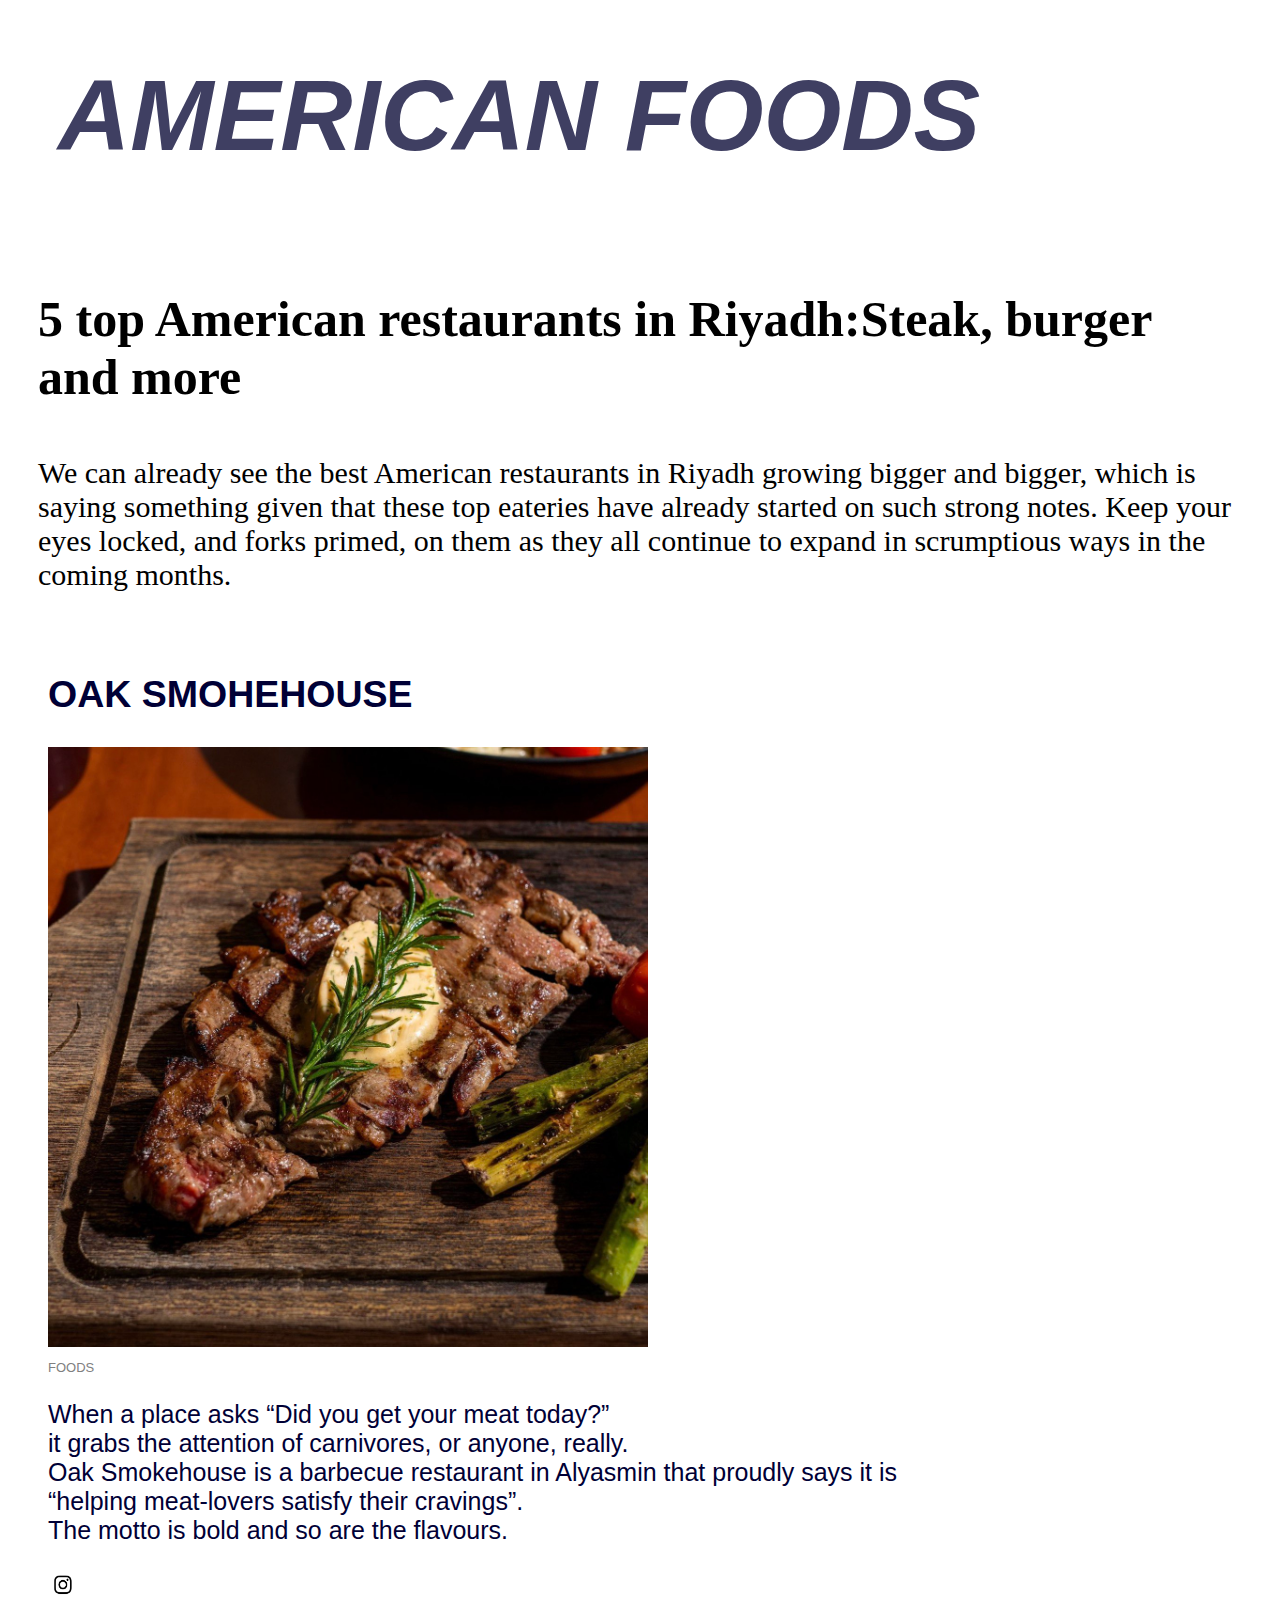
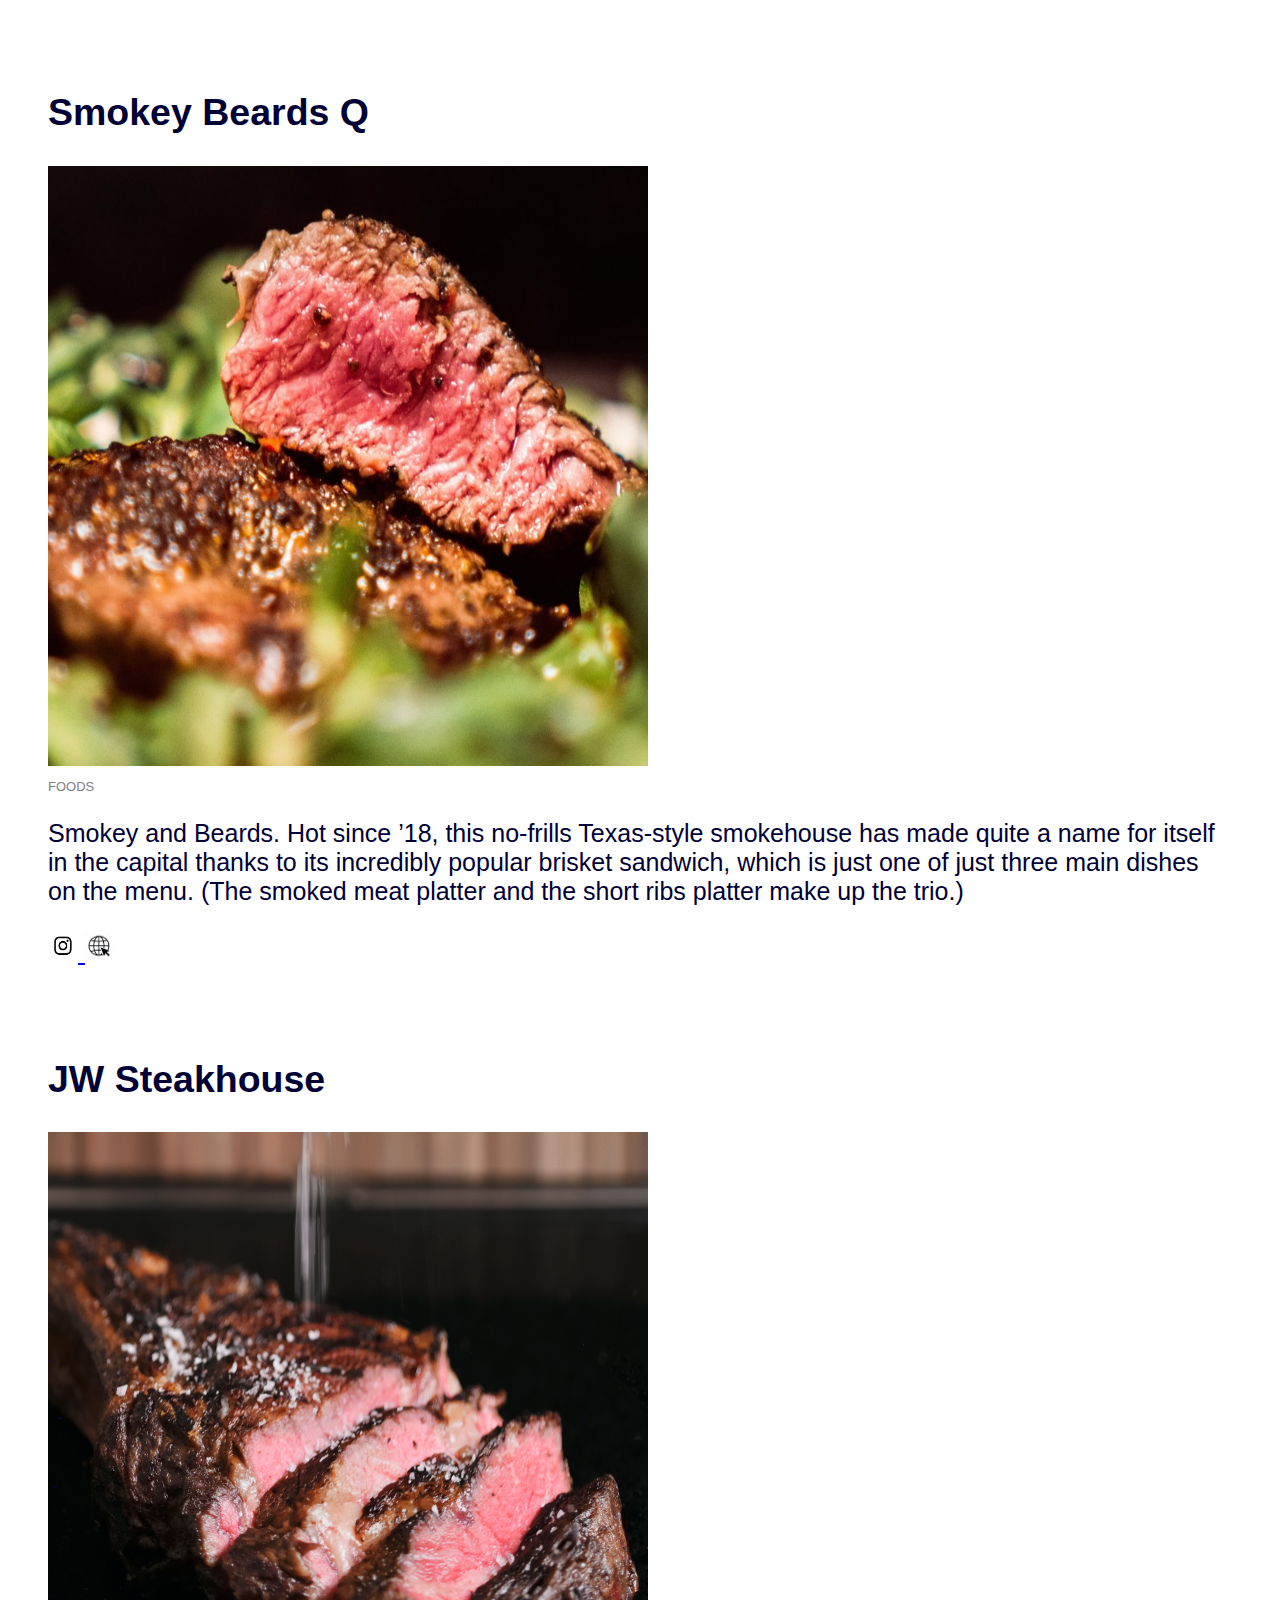
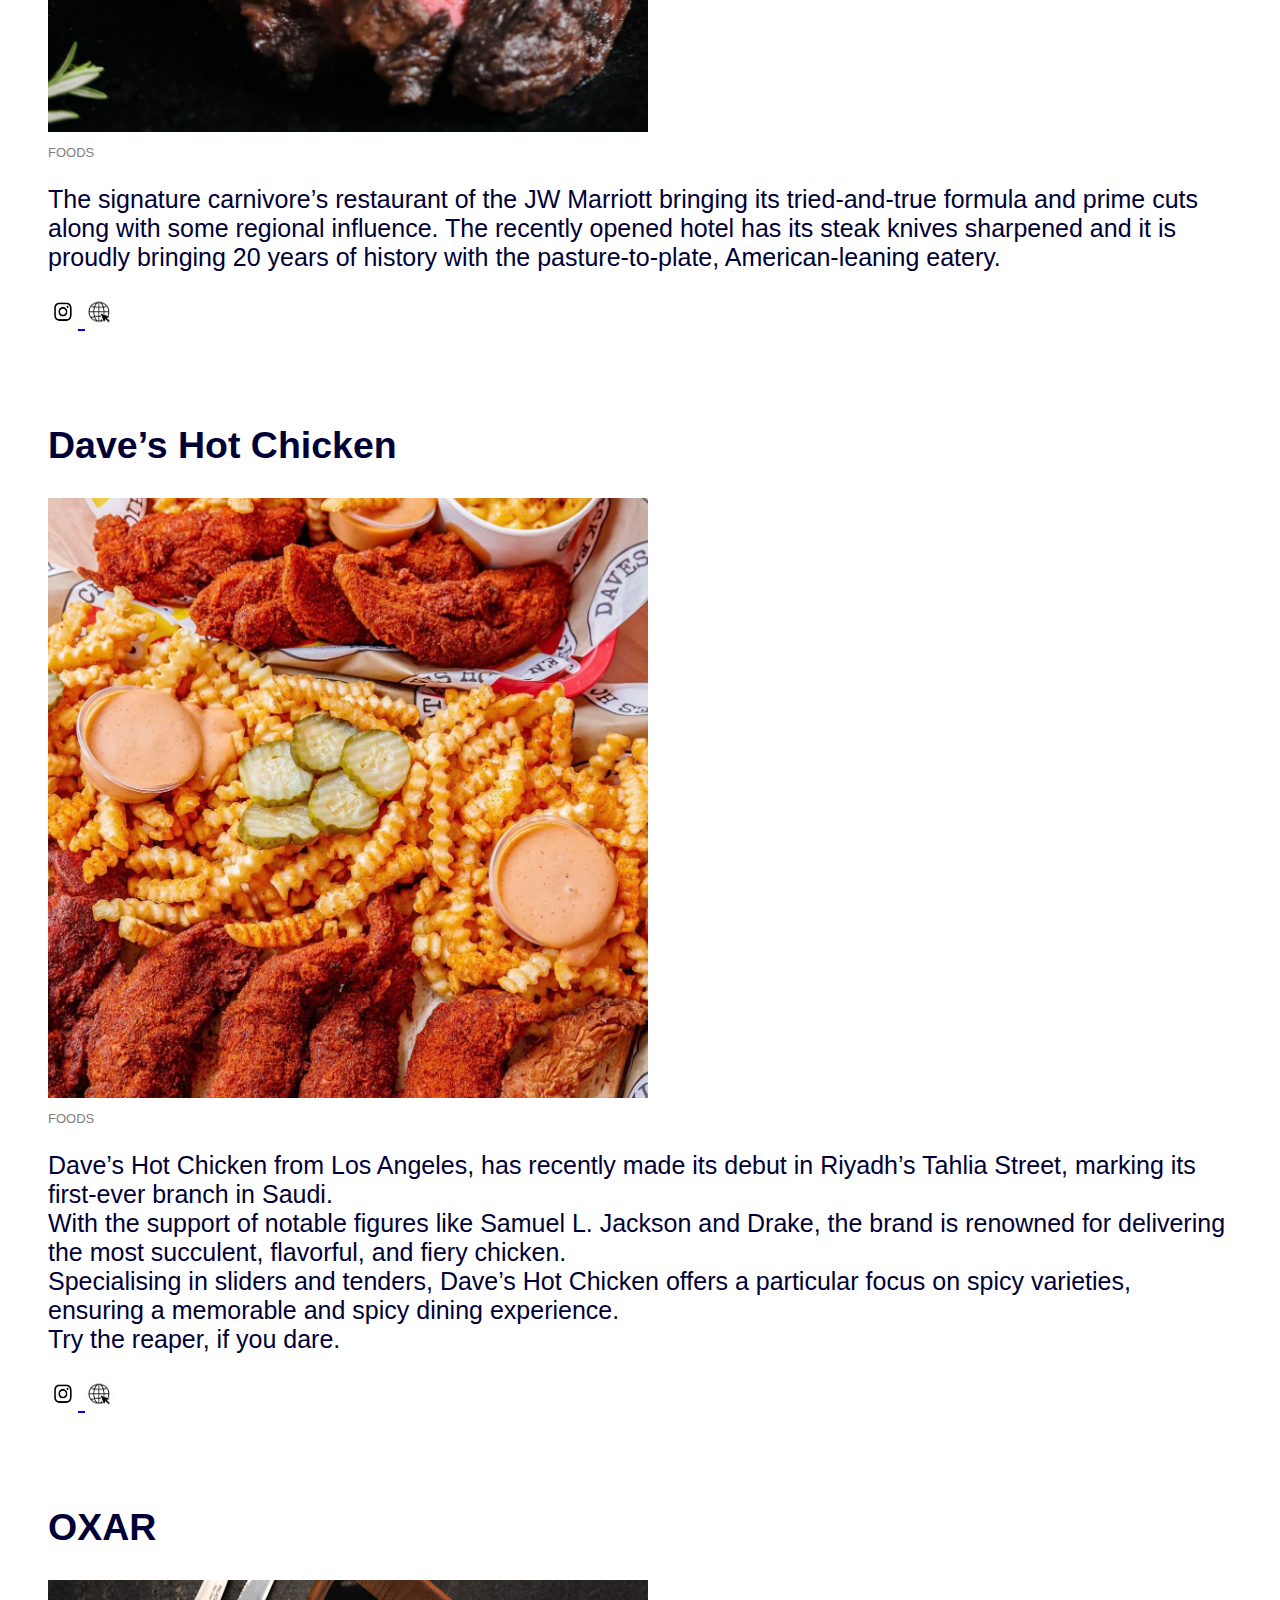
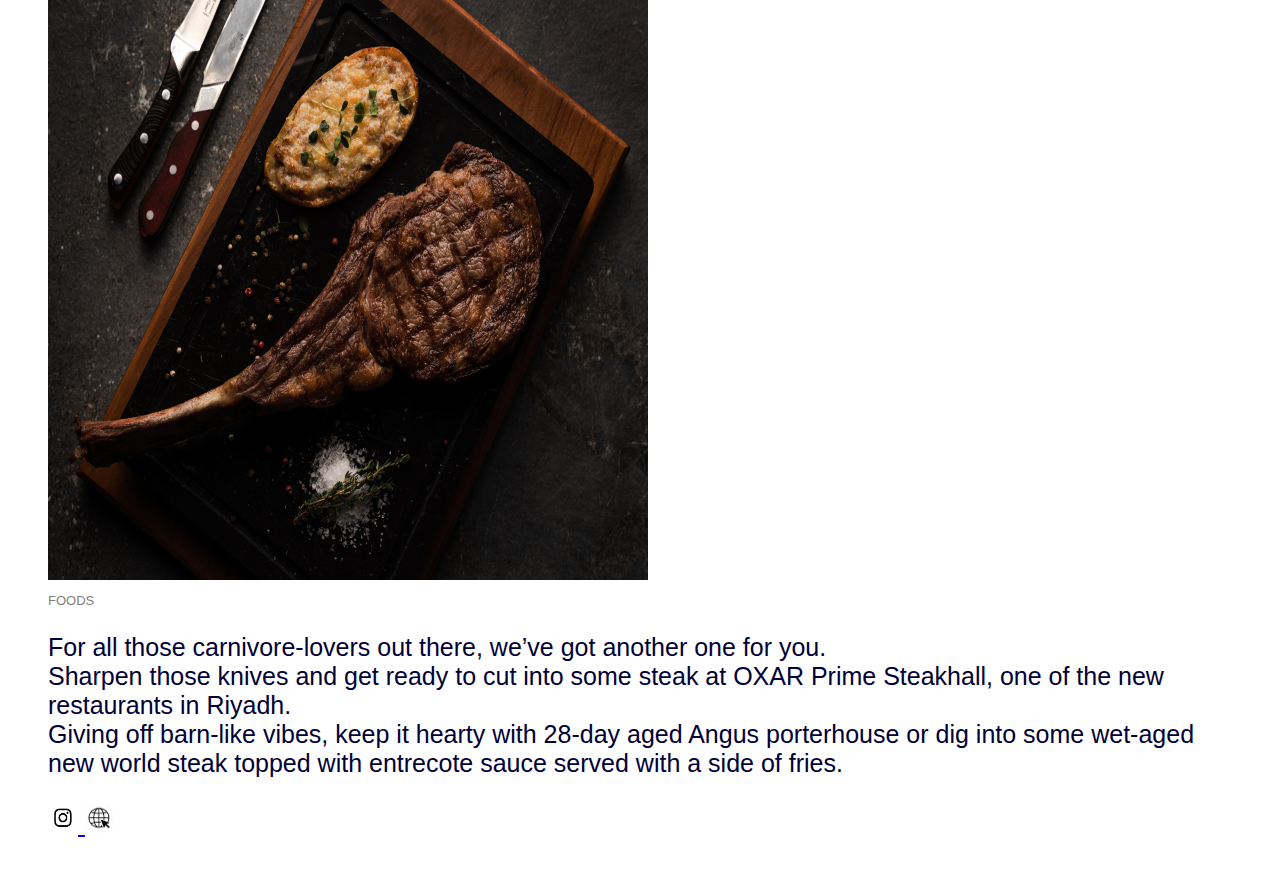
<file: American.html>
<html>
    <head>
    <link type="text/css " rel="stylesheet" href="cssFile.css">
    <h1>AMERICAN FOODS</h1>
</head>
<body>
    <div class="p1">
        <p><b>5 top American restaurants in Riyadh:Steak, burger and more</b></p>
    </div>
   
    <div class="p2">
        <p>We can already see the best American restaurants in Riyadh growing bigger and bigger, which is saying something given that these top eateries have already started on such strong notes. Keep your eyes locked, and forks primed, on them as they all continue to expand in scrumptious ways in the coming months.</p>
    </div>
    <div class="food">
        <h2>OAK SMOHEHOUSE</h2>
        <img src ="imags/oak-smokehouse.jpg" width="600" height="600">
        <div class="p3">
            <p>FOODS</p>
        </div>
        <p>When a place asks “Did you get your meat today?”<br> it grabs the attention of carnivores, or anyone, really.<br> Oak Smokehouse is a barbecue restaurant in Alyasmin that proudly says it is<br> “helping meat-lovers satisfy their cravings”. <br>The motto is bold and so are the flavours.</p>
        <a href="https://www.instagram.com/oak_saudi/?utm_source=ig_web_button_share_sheet&igshid=OGQ5ZDc2ODk2ZA==">
            <img src="imags/instagram.jpg" width="30" height="30">
        </a>
    </div>
    
    <div class ="food">
        <h2>Smokey Beards Q</h2>
        <img src = "imags/Smokey-Beards.jpg" width="600" height="600">
        <div class="p3">
            <p>FOODS</p>
        </div>
        <p>Smokey and Beards. Hot since ’18, this no-frills Texas-style smokehouse has made quite a name for itself in the capital thanks to its incredibly popular brisket sandwich, which is just one of just three main dishes on the menu. (The smoked meat platter and the short ribs platter make up the trio.)</p>
        <a href="https://www.instagram.com/smokeybeardsq/?utm_source=ig_web_button_share_sheet&igshid=OGQ5ZDc2ODk2ZA==">
            <img src="imags/instagram.jpg" width="30" height="30">
        </a>
        <a href="https://smokeybeardsq.com/">
            <img src="imags/web.jpg" width="30" height="30">
        </a>
    </div>
 
   
    <div class="food">
        <h2>JW Steakhouse</h2>
        <img src="imags/JW-Steakhouse.jpg" width="600" height="600">
        <div class="p3">
            <p>FOODS</p>
        </div>
        <p>The signature carnivore’s restaurant of the JW Marriott bringing its tried-and-true formula and prime cuts along with some regional influence. The recently opened hotel has its steak knives sharpened and it is proudly bringing 20 years of history with the pasture-to-plate, American-leaning eatery.</p>
        <a href="https://www.instagram.com/jwsteakhouseriyadh/?utm_source=ig_web_button_share_sheet&igshid=OGQ5ZDc2ODk2ZA==">
            <img src="imags/instagram.jpg" width="30" height="30">
        </a>
        <a href="https://www.eat2eat.com/SWBooking/Pages/Reservation.aspx?relId=NAA5ADAAOQA%3D&lang=0&pro=0&src=IRS&fbclid=PAAabByyFwHU7d7ooFUNHbt2O02bL6kD8Xv8If5sU4oTq2HoqCRtJBT_xWLHA">
            <img src="imags/web.jpg" width="30" height="30">
        </a>
       
    </div>
    <div class ="food">
        <h2>Dave’s Hot Chicken</h2>
        <img src="imags/daves-hot.jpg" width="600" height="600">
        <div class="p3">
            <p>FOODS</p>
        </div>
        <p>Dave’s Hot Chicken from Los Angeles, has recently made its debut in Riyadh’s Tahlia Street, marking its first-ever branch in Saudi.<br> With the support of notable figures like Samuel L. Jackson and Drake, the brand is renowned for delivering the most succulent, flavorful, and fiery chicken.<br> Specialising in sliders and tenders, Dave’s Hot Chicken offers a particular focus on spicy varieties, ensuring a memorable and spicy dining experience.<br> Try the reaper, if you dare.</p>
        <a href="https://www.instagram.com/daveshotchickengcc/?utm_source=ig_web_button_share_sheet&igshid=OGQ5ZDc2ODk2ZA==">
            <img src="imags/instagram.jpg" width="30" height="30">
        </a>
        <a href="https://www.daveshotchicken.com/">
            <img src="imags/web.jpg" width="30" height="30">
        </a>
        
    </div>
    
    
    
    </div>
    <div class="food">
        <h2>OXAR</h2>
        <img src="imags/oxar.jpg" width="600" height="600">
        <div class="p3">
            <p>FOODS</p>
        </div>
        <p>For all those carnivore-lovers out there, we’ve got another one for you.<br> Sharpen those knives and get ready to cut into some steak at OXAR Prime Steakhall, one of the new restaurants in Riyadh.<br> Giving off barn-like vibes, keep it hearty with 28-day aged Angus porterhouse or dig into some wet-aged new world steak topped with entrecote sauce served with a side of fries.</p>
        <a href="https://www.instagram.com/oxarksa/?utm_source=ig_web_button_share_sheet&igshid=OGQ5ZDc2ODk2ZA==">
            <img src="imags/instagram.jpg" width="30" height="30">
        </a>
        <a href="https://www.oxar.com.sa/">
            <img src="imags/web.jpg" width="30" height="30">
        </a>
    </div>
    
</body>
</html>
</file>
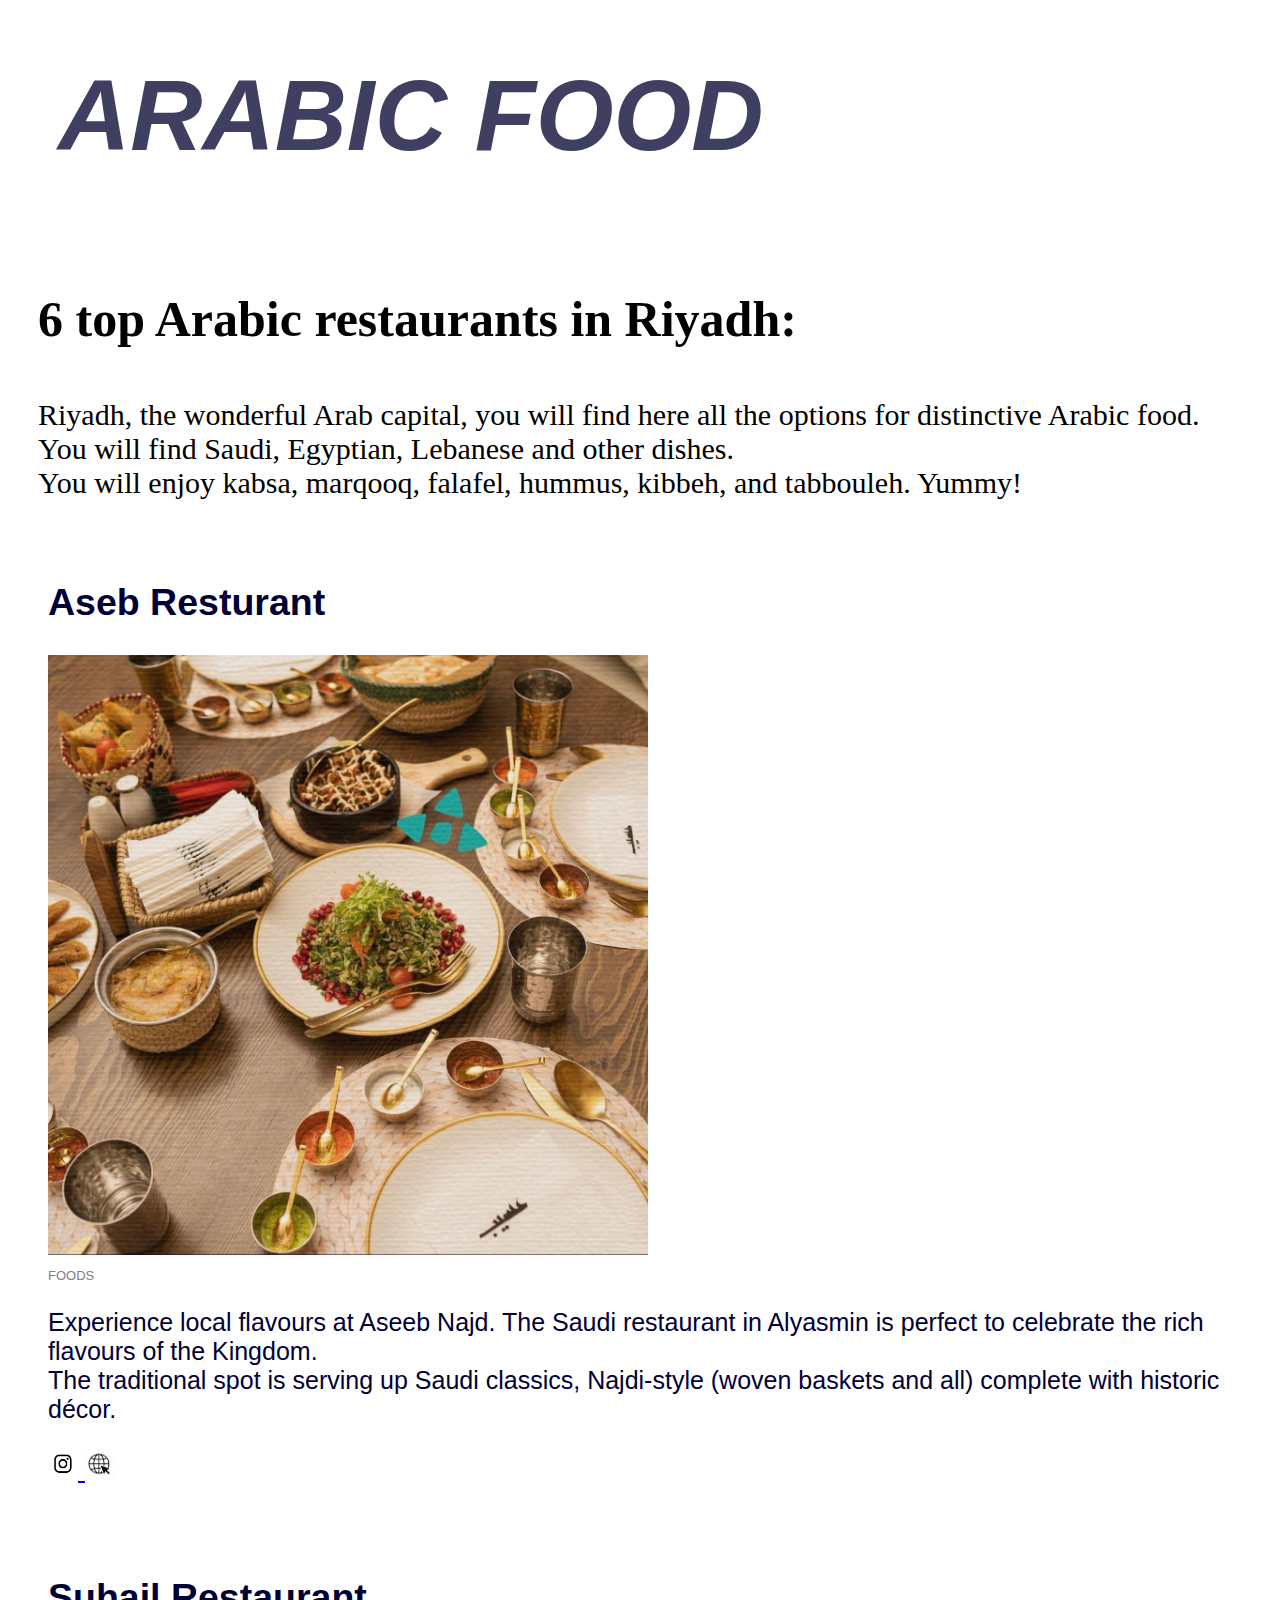
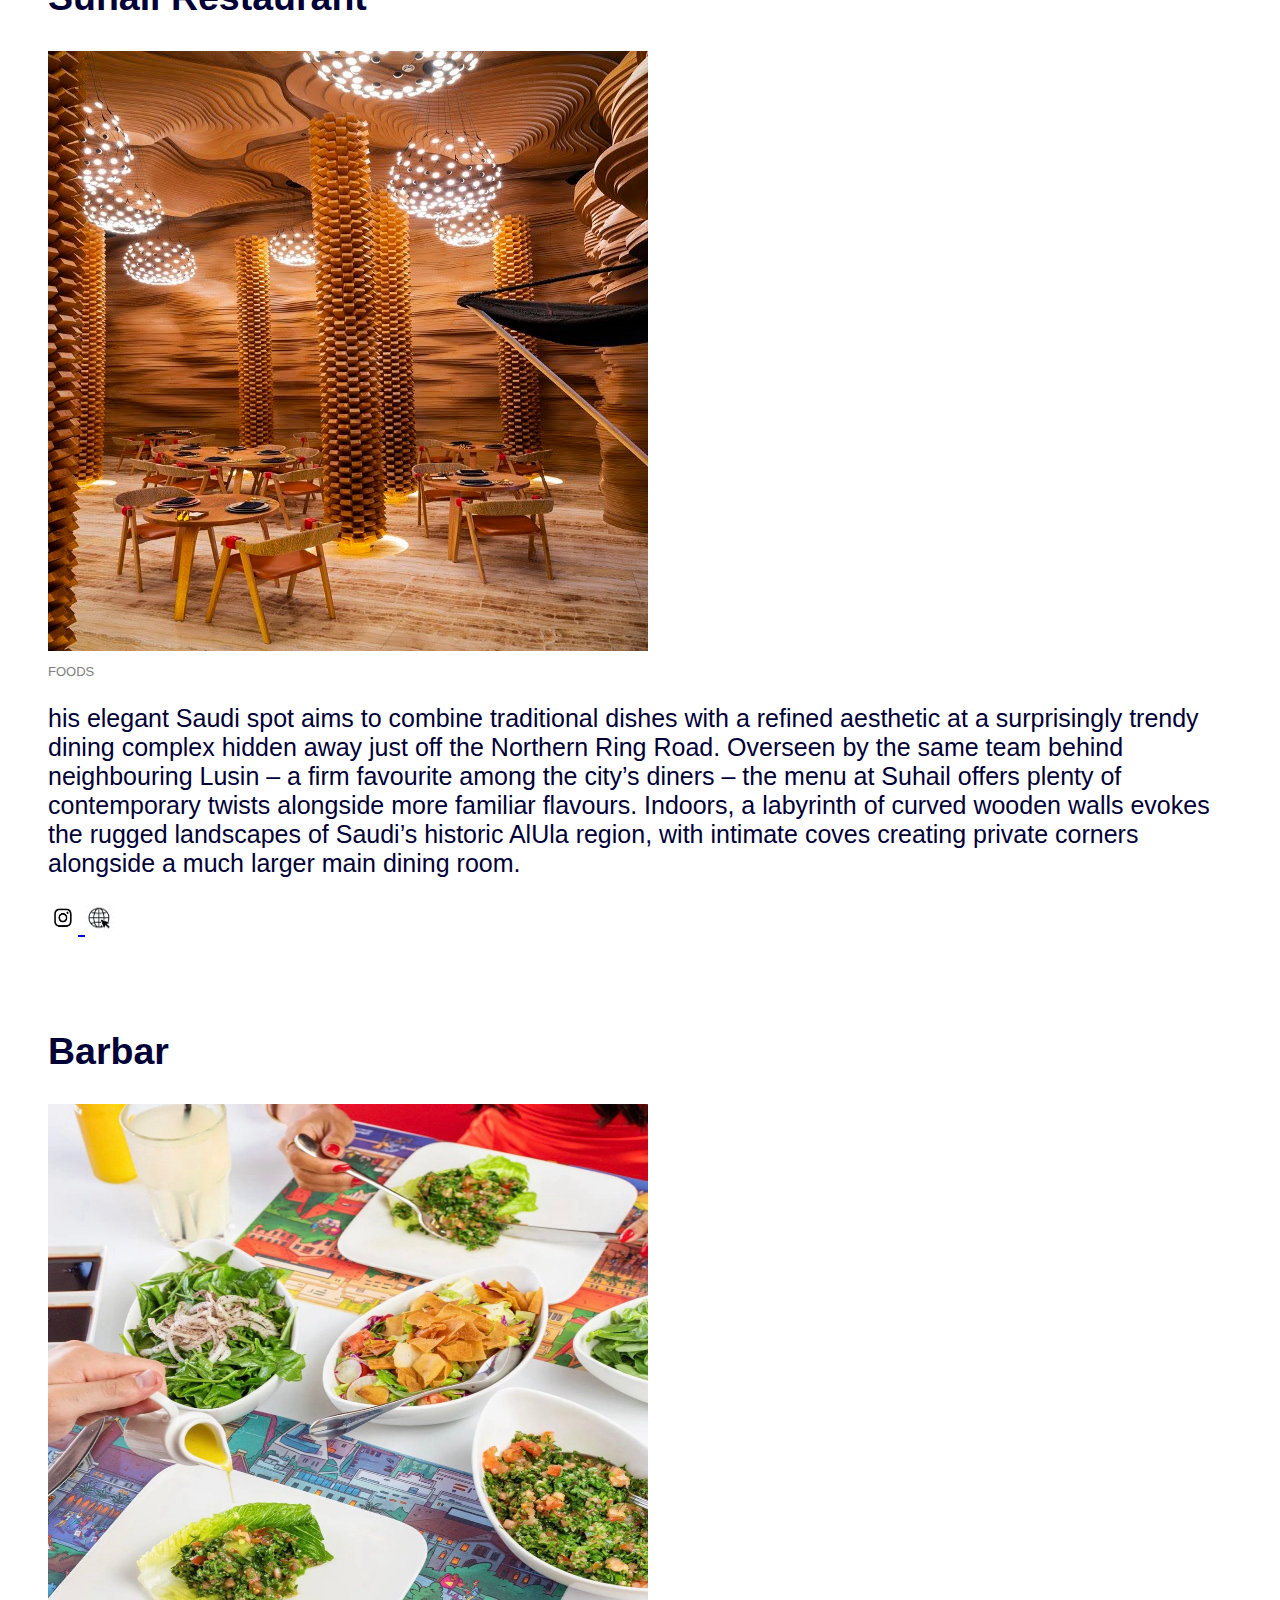
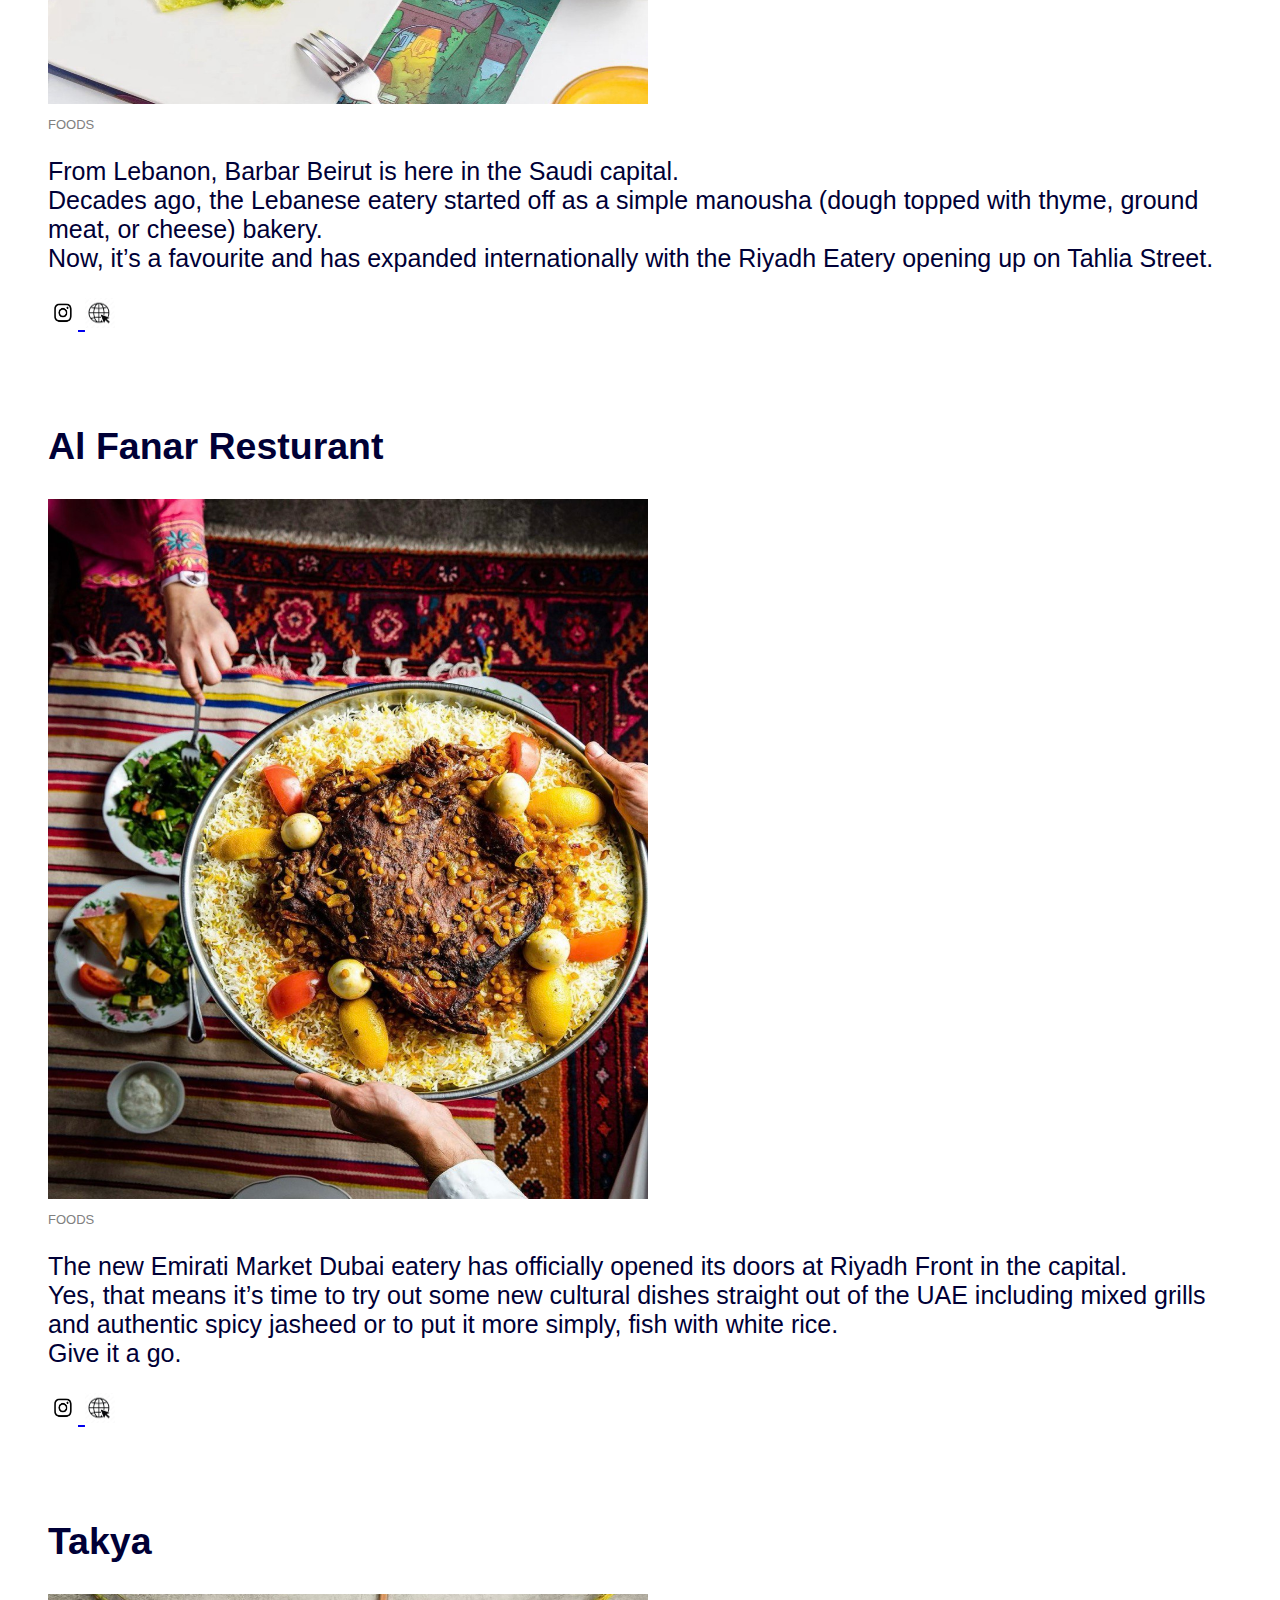
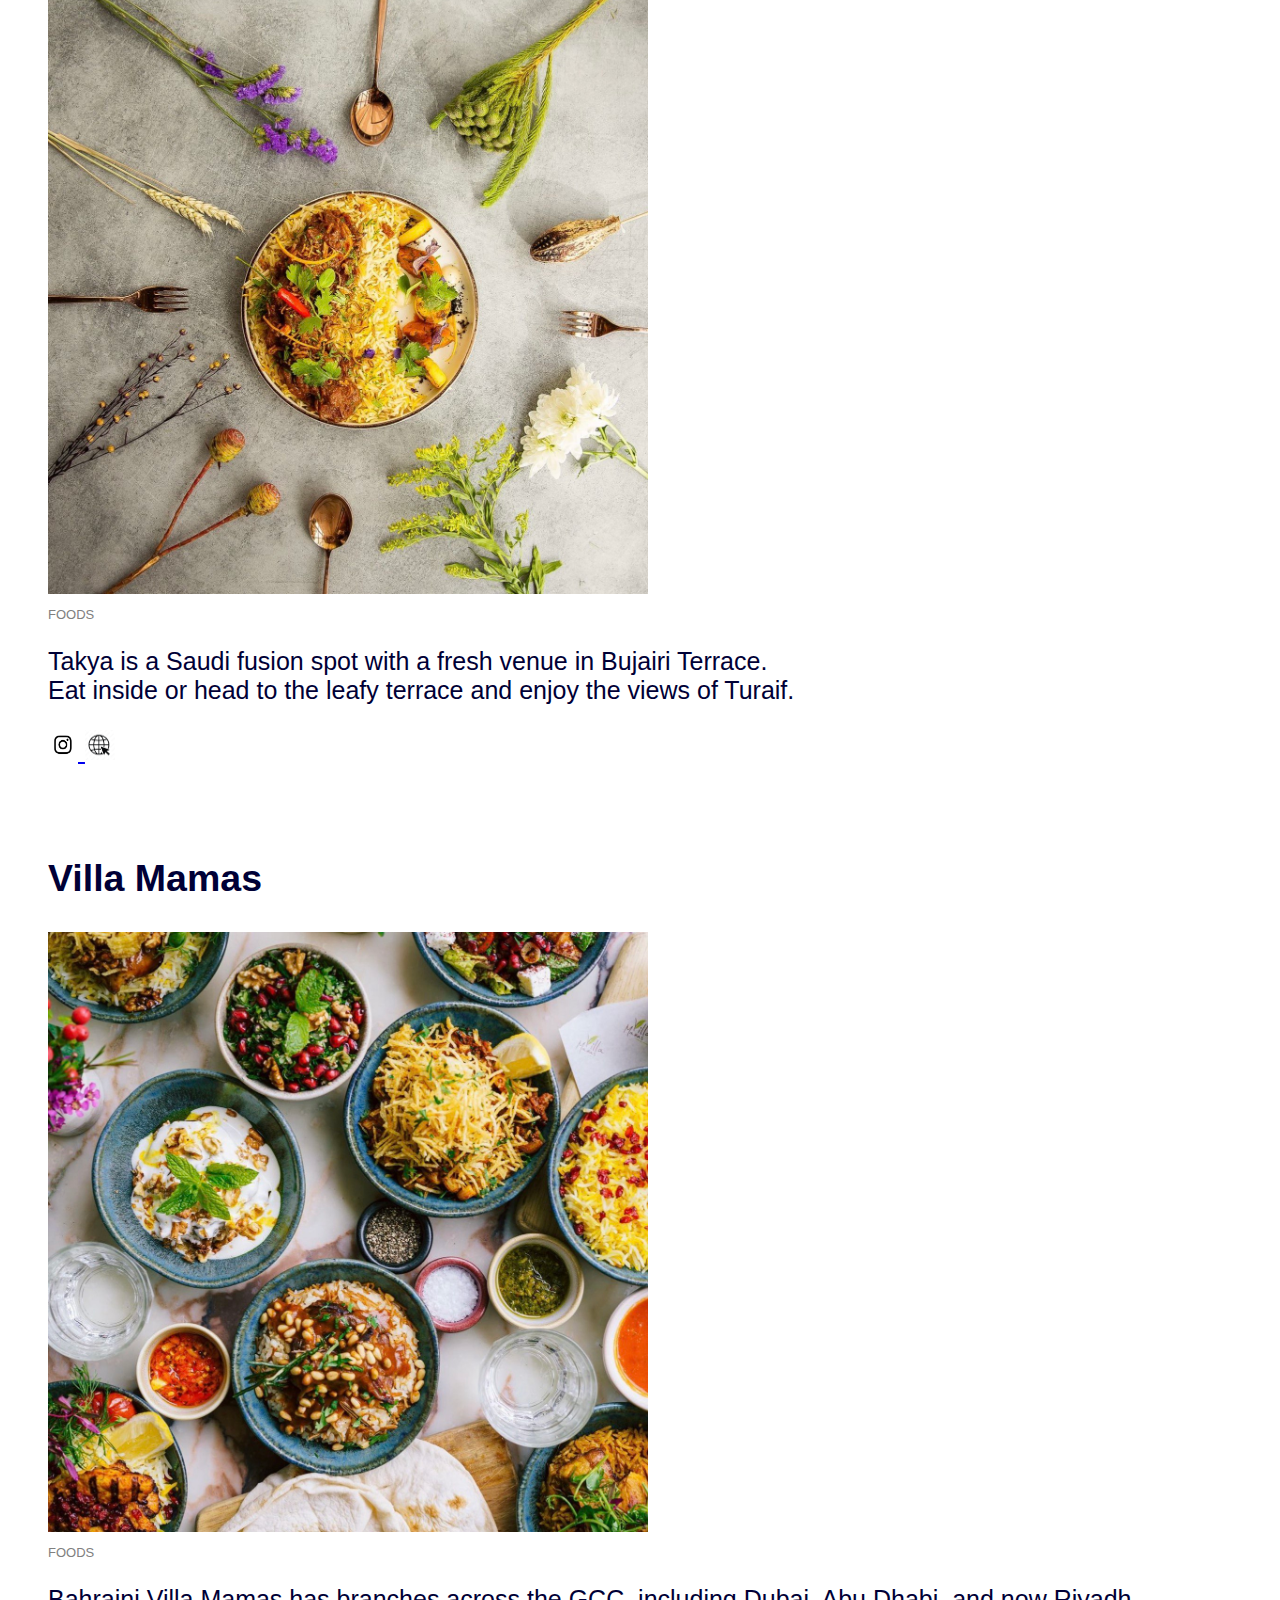
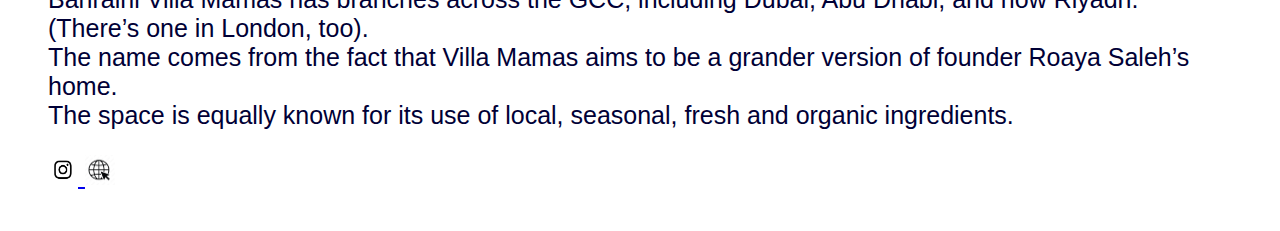
<file: Arabic.html>
<html>

<head>
    <link type="text/css " rel="stylesheet" href="cssFile.css">
    <h1>ARABIC FOOD</h1>
</head>

  <body>
    <div class="p1">
        <p><b>6 top Arabic restaurants in Riyadh:</b></p>
     </div>

<div class="p2">
    <p>Riyadh, the wonderful Arab capital, you will find here all the options for distinctive Arabic food.<br>
        You will find Saudi, Egyptian, Lebanese and other dishes.<br>
        You will enjoy kabsa, marqooq, falafel, hummus, kibbeh, and tabbouleh. Yummy!
        </p>
</div>
   <div class="food">
   <h2>Aseb Resturant</h2>
   <img src = "imags/Aseb.jpg" width="600" height="600"> 
   <div class="p3">
    <p>FOODS</p>
   </div>
   <p>Experience local flavours at Aseeb Najd. The Saudi restaurant in Alyasmin is perfect to celebrate the rich flavours of the Kingdom.<br>The traditional spot is serving up Saudi classics, Najdi-style (woven baskets and all) complete with historic décor.</p>
   <a href="https://www.instagram.com/aseeb.najd/?utm_source=ig_web_button_share_sheet&igshid=OGQ5ZDc2ODk2ZA==">
    <img src="imags/instagram.jpg" width="30" height="30">
   </a>
   <a href="https://aseeb.com.sa/">
    <img src="imags/web.jpg" width="30" height="30">
   </a>
   </div>

   <div class="food">
   <h2>Suhail Restaurant</h2>
   <img src ="imags/SuhailPLACE.jpg" width="600" height="600">
   <div class="p3">
    <p>FOODS</p>
   </div>
   <p>his elegant Saudi spot aims to combine traditional dishes with a refined aesthetic at a surprisingly trendy dining complex hidden away just off the Northern Ring Road. Overseen by the same team behind neighbouring Lusin – a firm favourite among the city’s diners – the menu at Suhail offers plenty of contemporary twists alongside more familiar flavours. Indoors, a labyrinth of curved wooden walls evokes the rugged landscapes of Saudi’s historic AlUla region, with intimate coves creating private corners alongside a much larger main dining room.</p>
   <a href="https://www.instagram.com/suhail_saudi/?utm_source=ig_web_button_share_sheet&igshid=OGQ5ZDc2ODk2ZA==">
    <img src="imags/instagram.jpg" width="30" height="30">
   </a>
   <a href="https://suhailrestaurant.com/">
    <img src="imags/web.jpg" width="30" height="30">
   </a>
   </div>

   <div class="food">
    <h2>Barbar</h2>
    <img src="imags/Barbar.jpg" width="600" height="600">
    <div class="p3">
        <p>FOODS</p>
       </div>
    <p>From Lebanon, Barbar Beirut is here in the Saudi capital.<br> Decades ago, the Lebanese eatery started off as a simple manousha (dough topped with thyme, ground meat, or cheese) bakery.<br> Now, it’s a favourite and has expanded internationally with the Riyadh Eatery opening up on Tahlia Street.</p>
    <a href="https://www.instagram.com/barbar.ksa/?utm_source=ig_web_button_share_sheet&igshid=OGQ5ZDc2ODk2ZA==">
        <img src="imags/instagram.jpg" width="30" height="30">
    </a>
    <a href="https://linktr.ee/barbargcc">
        <img src="imags/web.jpg" width="30" height="30">
    </a>
   </div>
   
  
   <div class="food">
    <h2>Al Fanar Resturant</h2>
    <img src="imags/al-fanar.jpg" width="600" height="700">
    <div class="p3">
        <p>FOODS</p>
       </div>
    <p>The new Emirati Market Dubai eatery has officially opened its doors at Riyadh Front in the capital.<br> Yes, that means it’s time to try out some new cultural dishes straight out of the UAE including mixed grills and authentic spicy jasheed or to put it more simply, fish with white rice.<br> Give it a go.</p>
    <a href="https://www.instagram.com/alfanarrestaurant/?utm_source=ig_web_button_share_sheet&igshid=OGQ5ZDc2ODk2ZA==">
        <img src="imags/instagram.jpg" width="30" height="30">
    </a>
    <a href="https://order.alfanarrestaurant.com/alfanar_restaurant">
        <img src="imags/web.jpg" width="30" height="30">
    </a>
</div>
 
    <div class="food">
        <h2>Takya</h2>
        <img src="imags/TAKYA.jpg" width="600" height="600">
        <div class="p3">
            <p>FOODS</p>
           </div>
        <p>Takya is a Saudi fusion spot with a fresh venue in Bujairi Terrace.<br>Eat inside or head to the leafy terrace and enjoy the views of Turaif.</p>
        <a href="https://www.instagram.com/takya_sa/?utm_source=ig_web_button_share_sheet&igshid=OGQ5ZDc2ODk2ZA==">
            <img src="imags/instagram.jpg" width="30" height="30">
        </a>
        <a href="https://www.takya.sa/">
            <img src="imags/web.jpg" width="30" height="30">
        </a>
    </div>
    <div class="food">
        <h2>Villa Mamas</h2>
        <img src="imags/Villa-Mamas.jpg" width="600" height="600">
        <div class="p3">
            <p>FOODS</p>
           </div>
        <p>Bahraini Villa Mamas has branches across the GCC, including Dubai, Abu Dhabi, and now Riyadh. (There’s one in London, too).<br>The name comes from the fact that Villa Mamas aims to be a grander version of founder Roaya Saleh’s home.<br> The space is equally known for its use of local, seasonal, fresh and organic ingredients.</p>
        <a href="https://www.instagram.com/villamamasriyadh/?utm_source=ig_web_button_share_sheet&igshid=OGQ5ZDc2ODk2ZA==">
            <img src="imags/instagram.jpg" width="30" height="30">
        </a>
        <a href="https://www.villamamas.sa/">
            <img src="imags/web.jpg" width="30" height="30">
        </a>
    </div>
   
   
  </body>
</html>
</file>
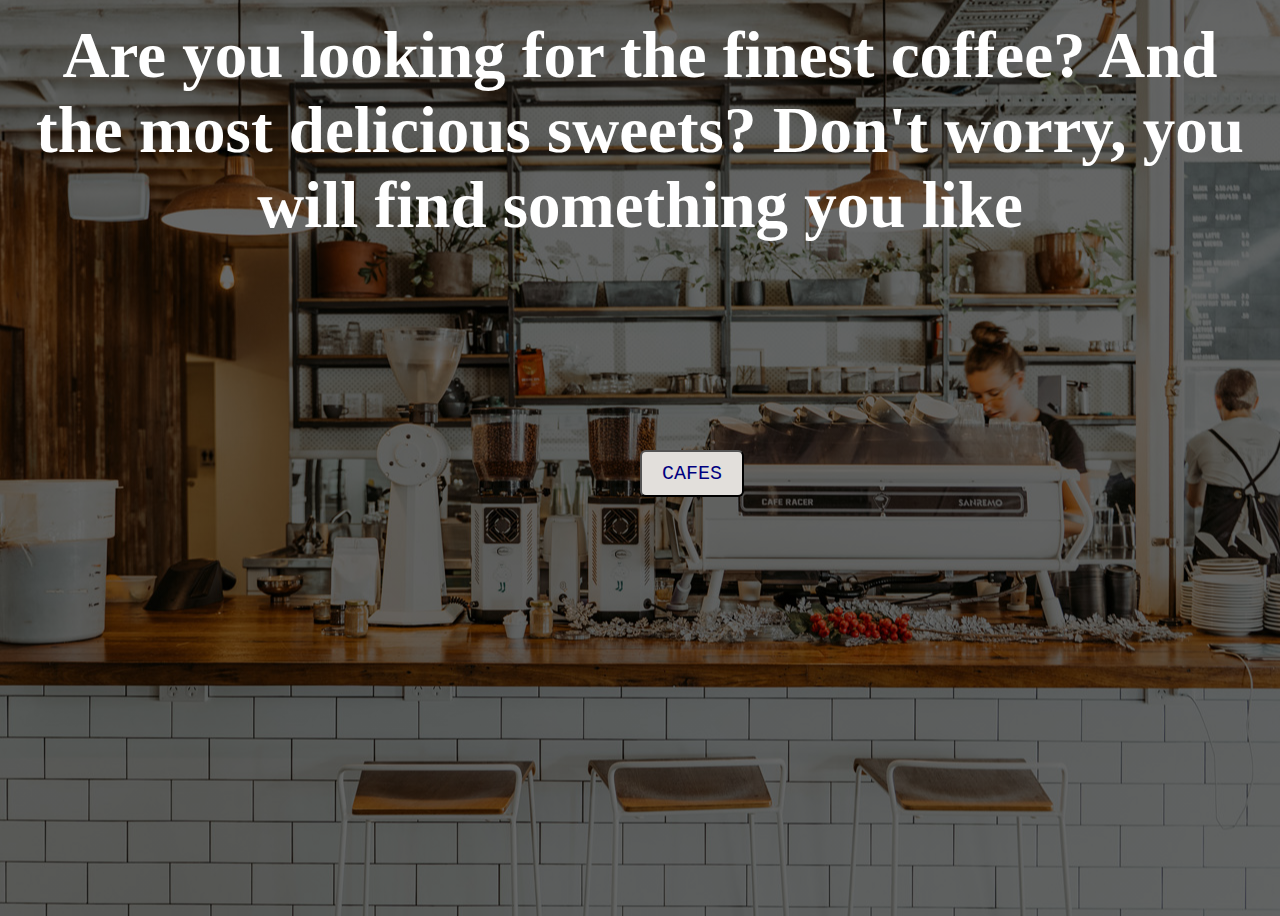
<file: cafe1.html>
<html>
   <head>
    <link type="text/css " rel="stylesheet" href="cafe1.css">
    <h1>Are you looking for the finest coffee?
        And the most delicious sweets?
        Don't worry, you will find something you like</h1>
   </head>
   <body>
     
    <a href="cafes.html">
    <button class="button">CAFES</button>
    </a>
   </body>
</html>
</file>
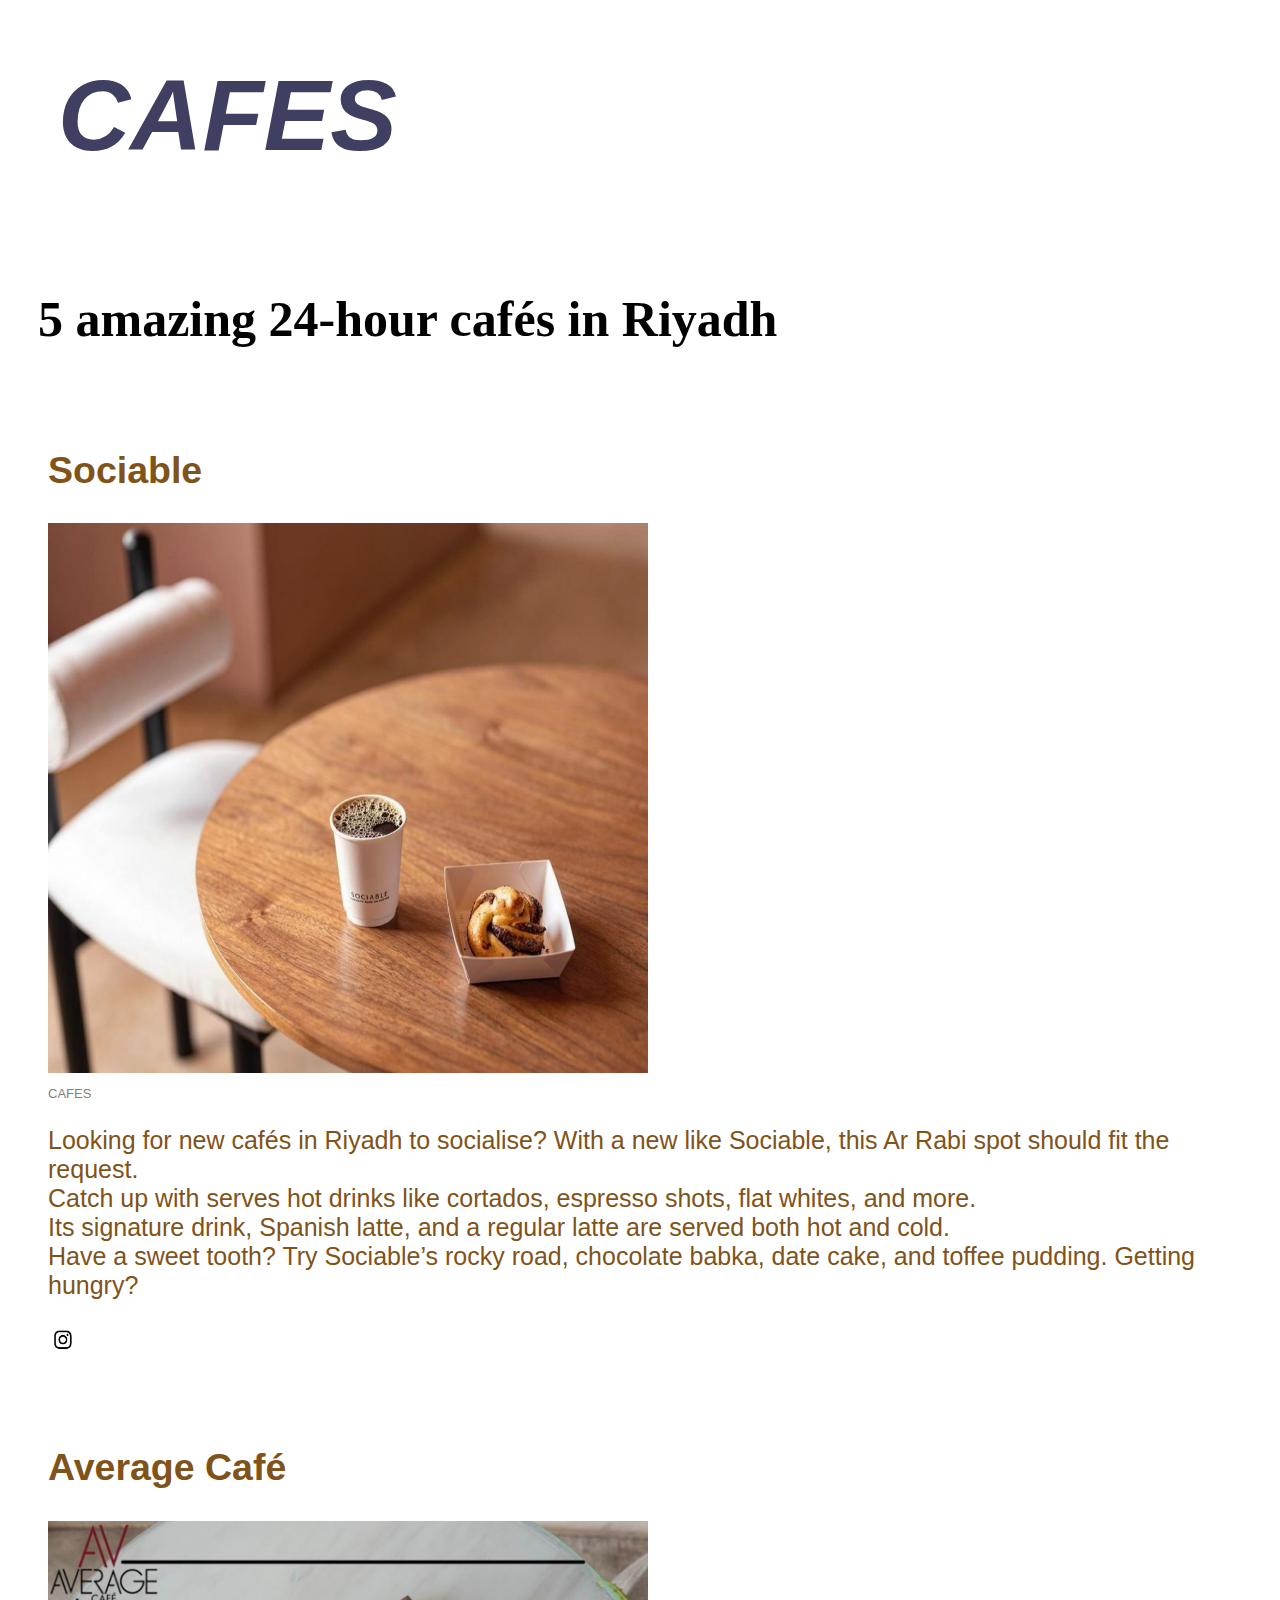
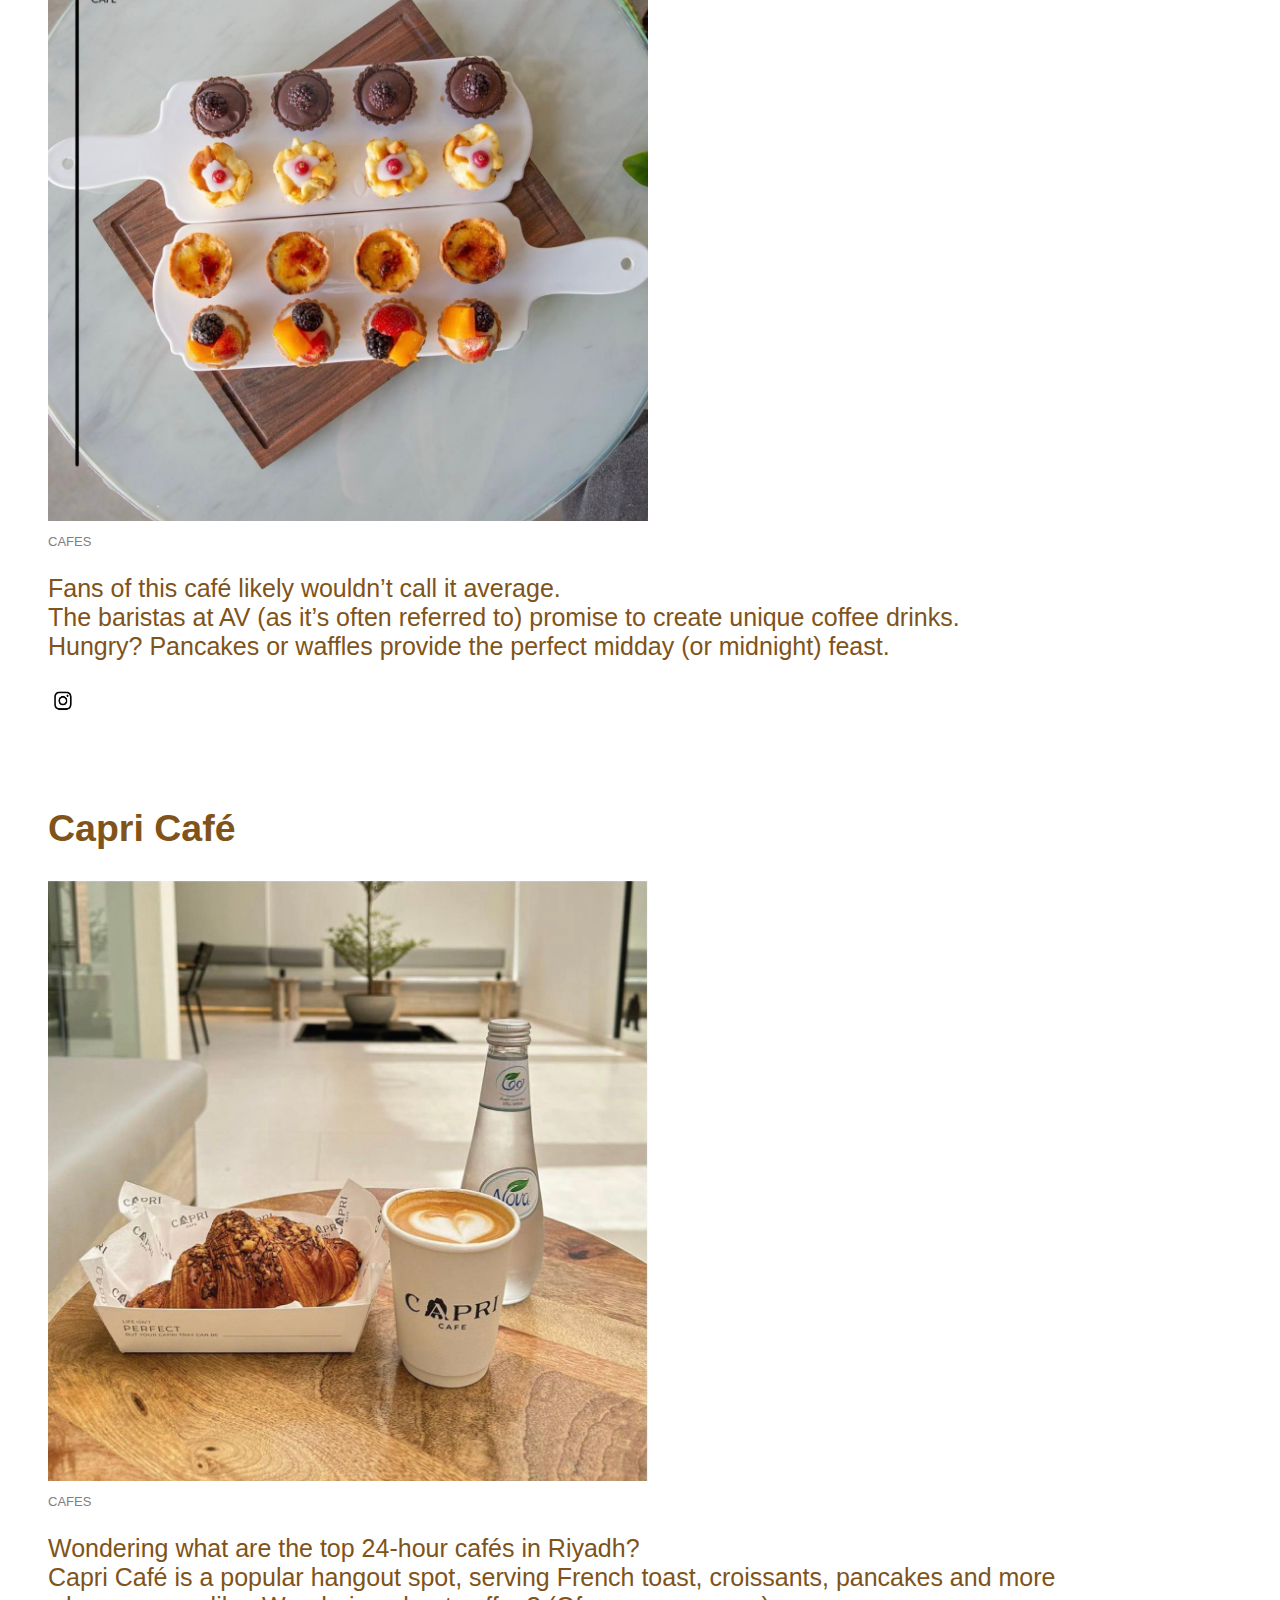
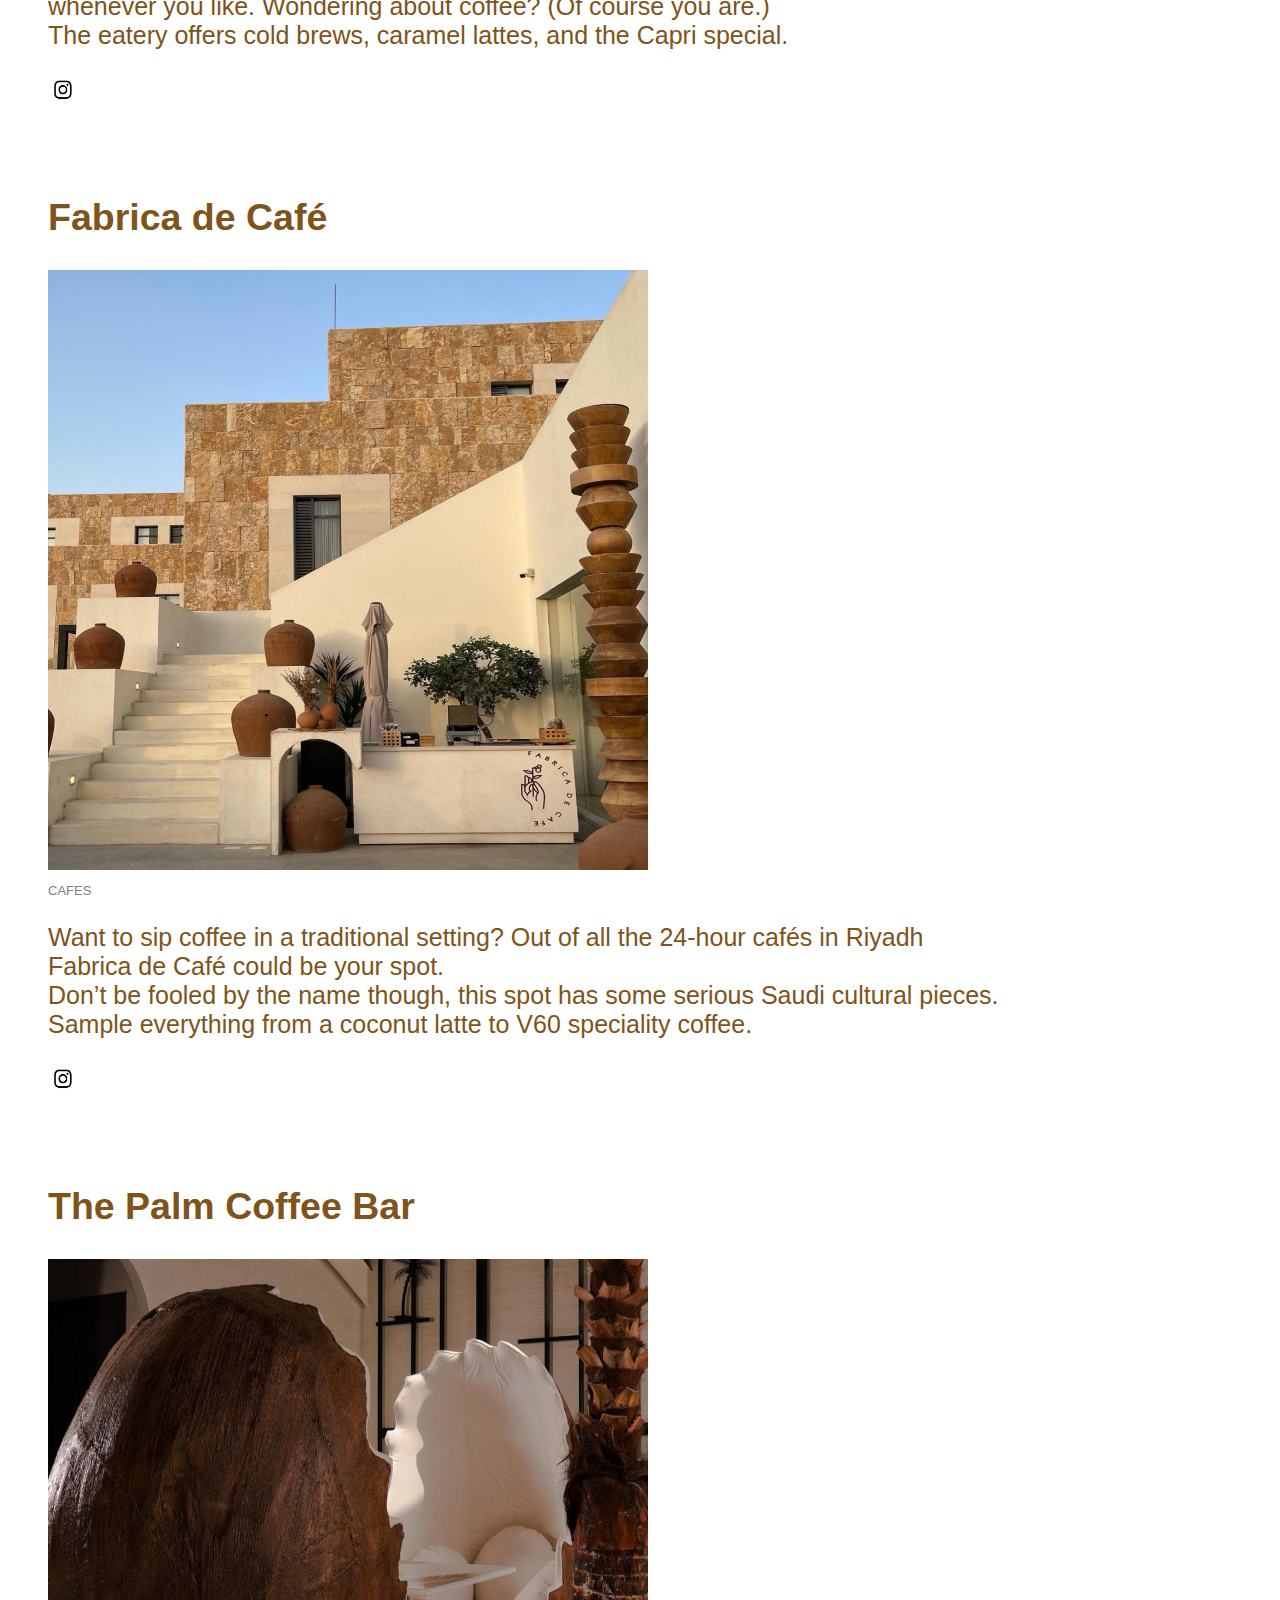
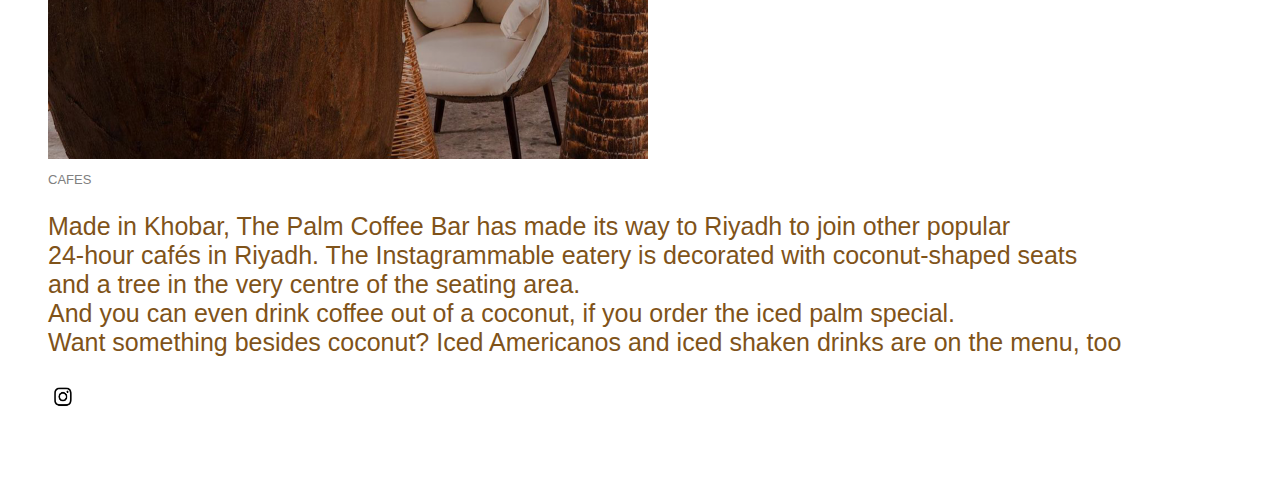
<file: cafes.html>
<html>
    <head>
        <link type="text/css " rel="stylesheet" href="cssFile.css">
        <h1>CAFES</h1>
    </head>
    <body>
        <div class="p1">
            <p><b>5 amazing 24-hour cafés in Riyadh</b></p>
        </div>
        <div class="p2">
            <p></p>
        </div>
        <div class="cafes">
            <h2>Sociable</h2>
             <img src="imags/Sociable-cofe.jpg" width="600" height="550">
             <div class="p3">
                <p>CAFES</p>
             </div>
            <p>Looking for new cafés in Riyadh to socialise? With a new like Sociable, this Ar Rabi spot should fit the request.<br>Catch up with serves hot drinks like cortados, espresso shots, flat whites, and more.<br>Its signature drink, Spanish latte, and a regular latte are served both hot and cold.<br>Have a sweet tooth? Try Sociable’s rocky road, chocolate babka, date cake, and toffee pudding. Getting hungry?</p>
            <a href="https://www.instagram.com/sociable.sa/?utm_source=ig_web_button_share_sheet&igshid=OGQ5ZDc2ODk2ZA==">
                <img src="imags/instagram.jpg" width="30" height="30">
            </a>
        </div>
        
        <div class="cafes">
            <h2>Average Café</h2>
            <img src="imags/Average Café.jpg" width="600" height="600">
            <div class="p3">
                <p>CAFES</p>
            </div>
            <p>Fans of this café likely wouldn’t call it average.<br> The baristas at AV (as it’s often referred to) promise to create unique coffee drinks.<br> Hungry? Pancakes or waffles provide the perfect midday (or midnight) feast.</p>
            <a href="https://www.instagram.com/av_average/?utm_source=ig_web_button_share_sheet&igshid=OGQ5ZDc2ODk2ZA==">
                <img src="imags/instagram.jpg" width="30" height="30">
            </a>
        </div>
        <div class="cafes">
            <h2>Capri Café</h2>
            <img src="imags/Capri cafe.jpg" width="600" height="600">
            <div class="p3">
                <p>CAFES</p>
            </div>
            <p>Wondering what are the top 24-hour cafés in Riyadh?<br>Capri Café is a popular hangout spot, serving French toast, croissants, pancakes and more<br> whenever you like. Wondering about coffee? (Of course you are.)<br> The eatery offers cold brews, caramel lattes, and the Capri special.</p>
            <a href="https://www.instagram.com/capricafe_sa/?utm_source=ig_web_button_share_sheet&igshid=OGQ5ZDc2ODk2ZA==">
                <img src="imags/instagram.jpg" width="30" height="30">
            </a>
        </div>
       
        <div class="cafes">
            <h2>Fabrica de Café</h2>
            <img src="imags/fabrica.jpg" width="600" height="600">
            <div class="p3">
                <p>CAFES</p>
            </div>
            <p>Want to sip coffee in a traditional setting? Out of all the 24-hour cafés in Riyadh<br> Fabrica de Café could be your spot.<br>Don’t be fooled by the name though, this spot has some serious Saudi cultural pieces.<br> Sample everything from a coconut latte to V60 speciality coffee.</p>
            <a href="https://www.instagram.com/fabrica_sa/?utm_source=ig_web_button_share_sheet&igshid=OGQ5ZDc2ODk2ZA==">
                <img src="imags/instagram.jpg" width="30" height="30">
            </a>
        </div>
     
        <div class="cafes">
            <h2>The Palm Coffee Bar</h2>
            <img src="imags/palm.png" width="600" height="500">
            <div class="p3">
                <p>CAFES</p>
            </div>
            <p>Made in Khobar, The Palm Coffee Bar has made its way to Riyadh to join other popular<br> 24-hour cafés in Riyadh. The Instagrammable eatery is decorated with coconut-shaped seats<br> and a tree in the very centre of the seating area.<br>And you can even drink coffee out of a coconut, if you order the iced palm special.<br> Want something besides coconut? Iced Americanos and iced shaken drinks are on the menu, too<P>
                <a href="https://www.instagram.com/thepalm.sa/?utm_source=ig_web_button_share_sheet&igshid=OGQ5ZDc2ODk2ZA==">
                <img src="imags/instagram.jpg" width="30" height="30">
            </a>
        </div>
    

    </body>
</html>
</file>
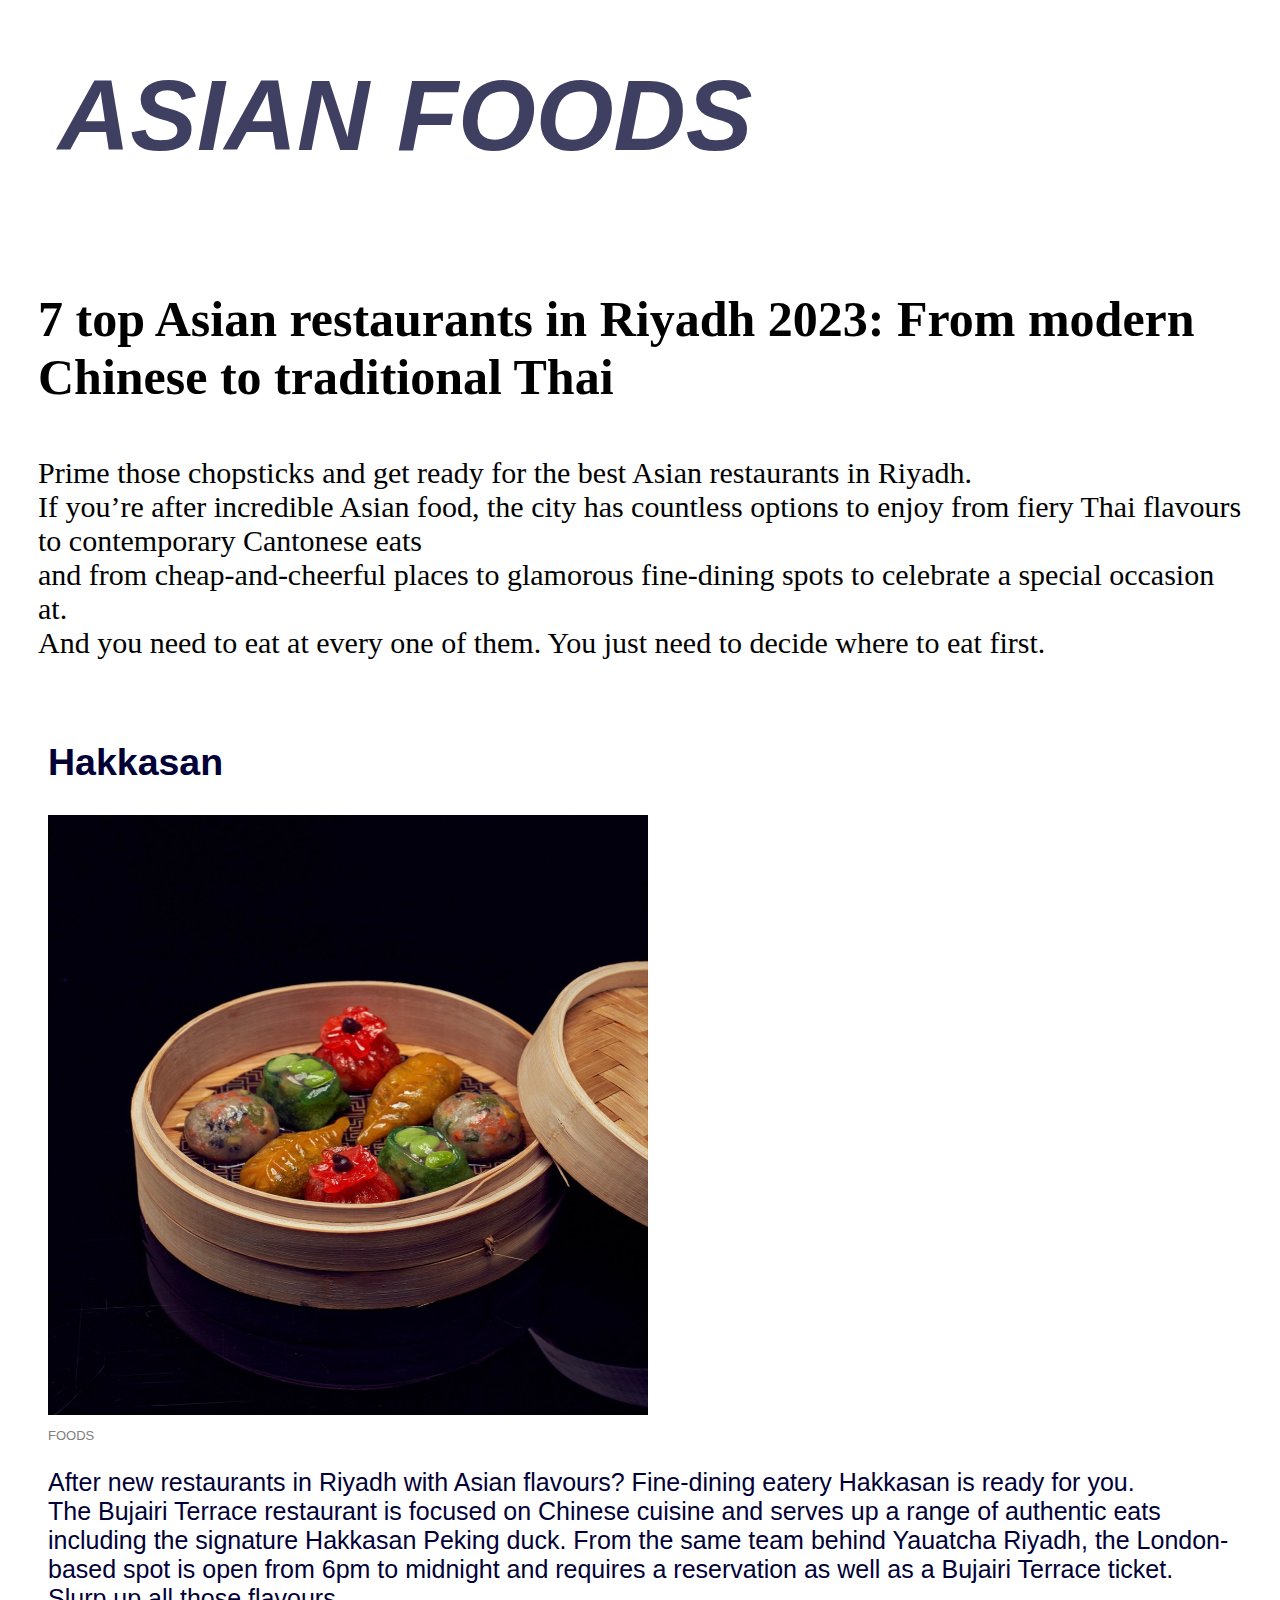
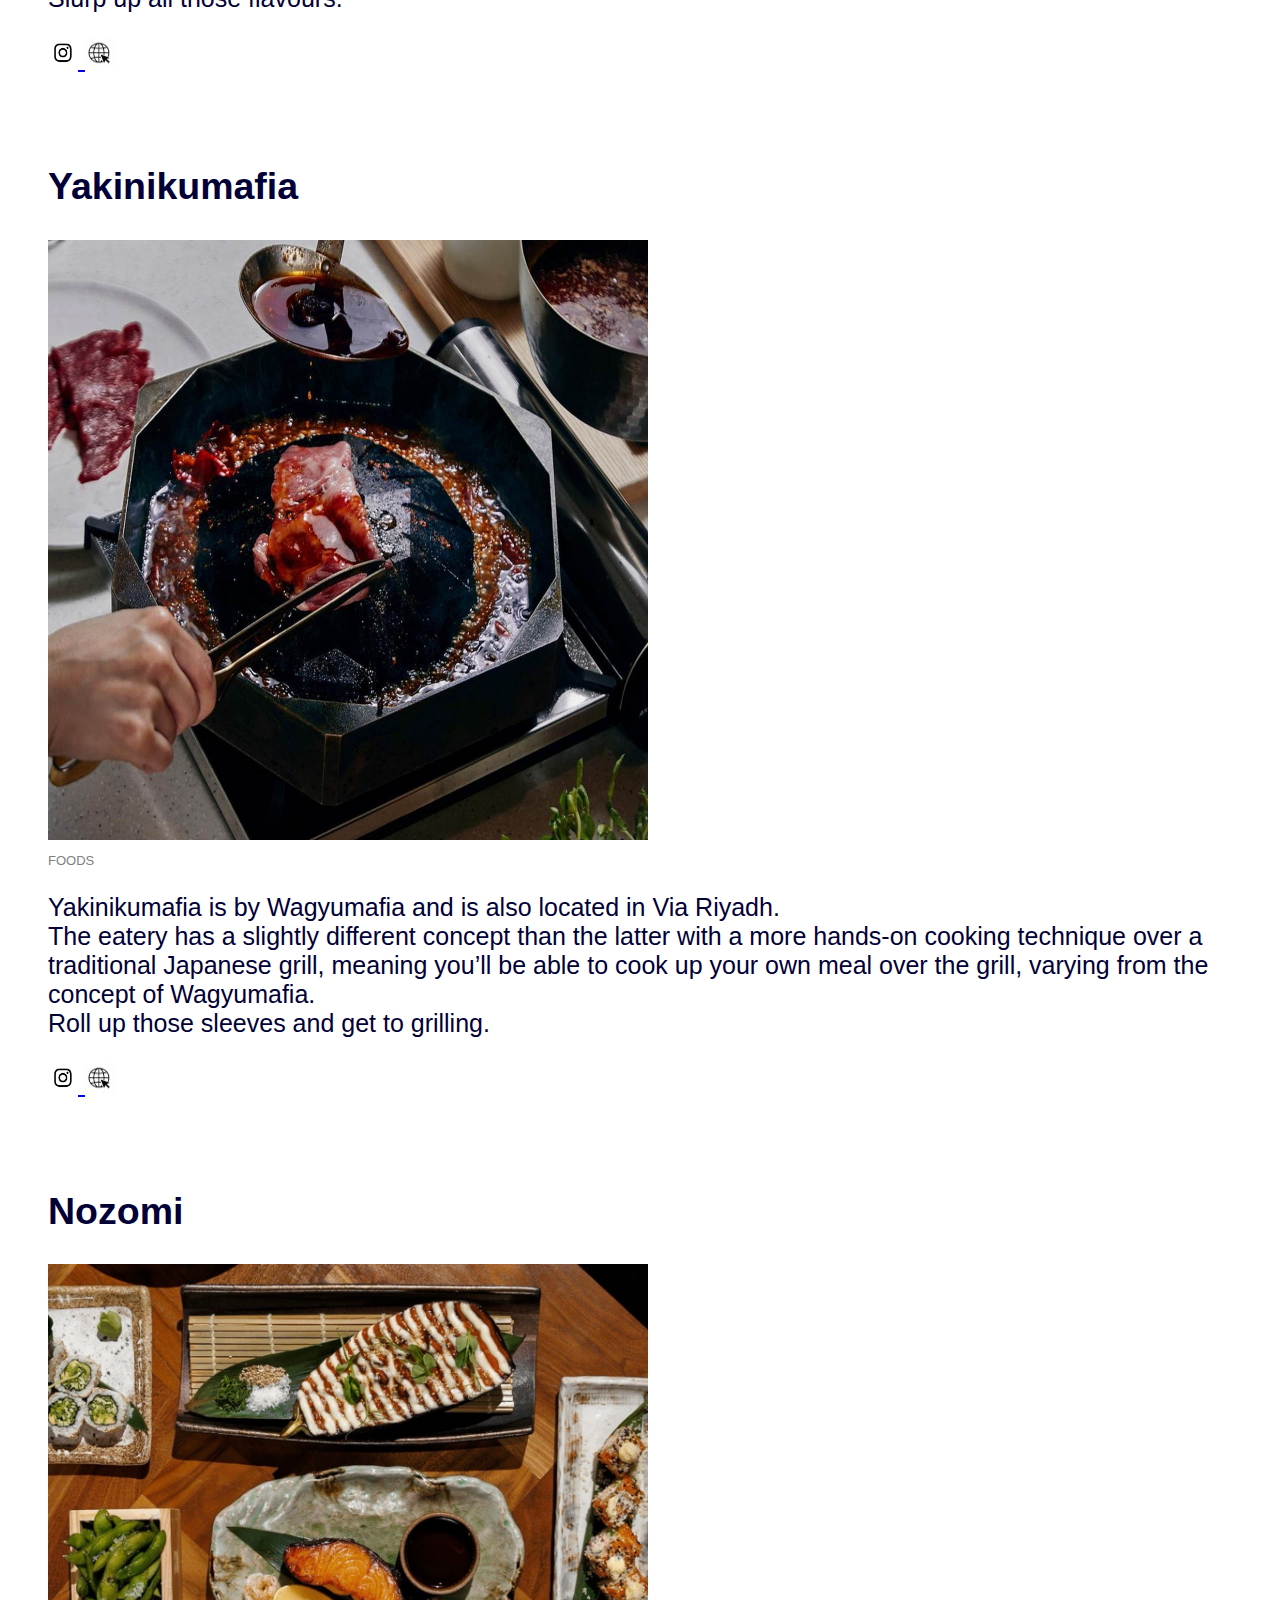
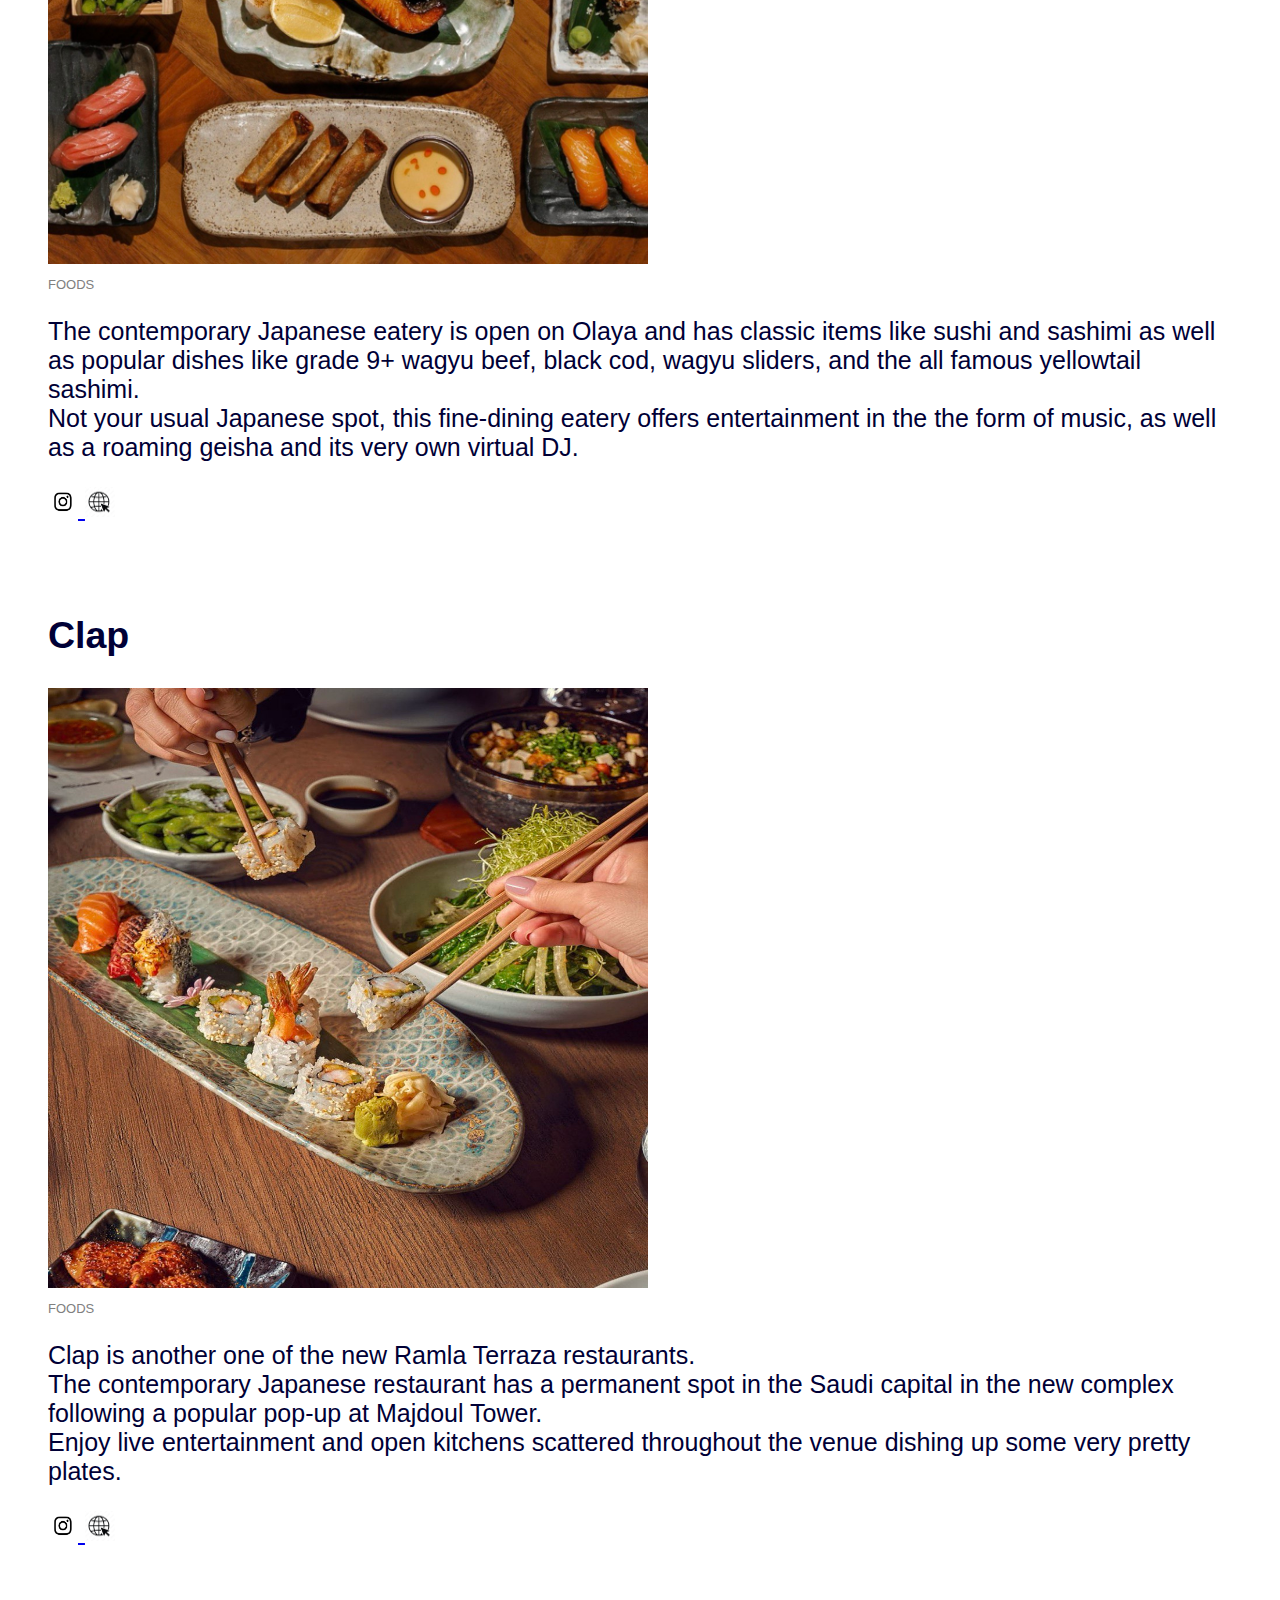
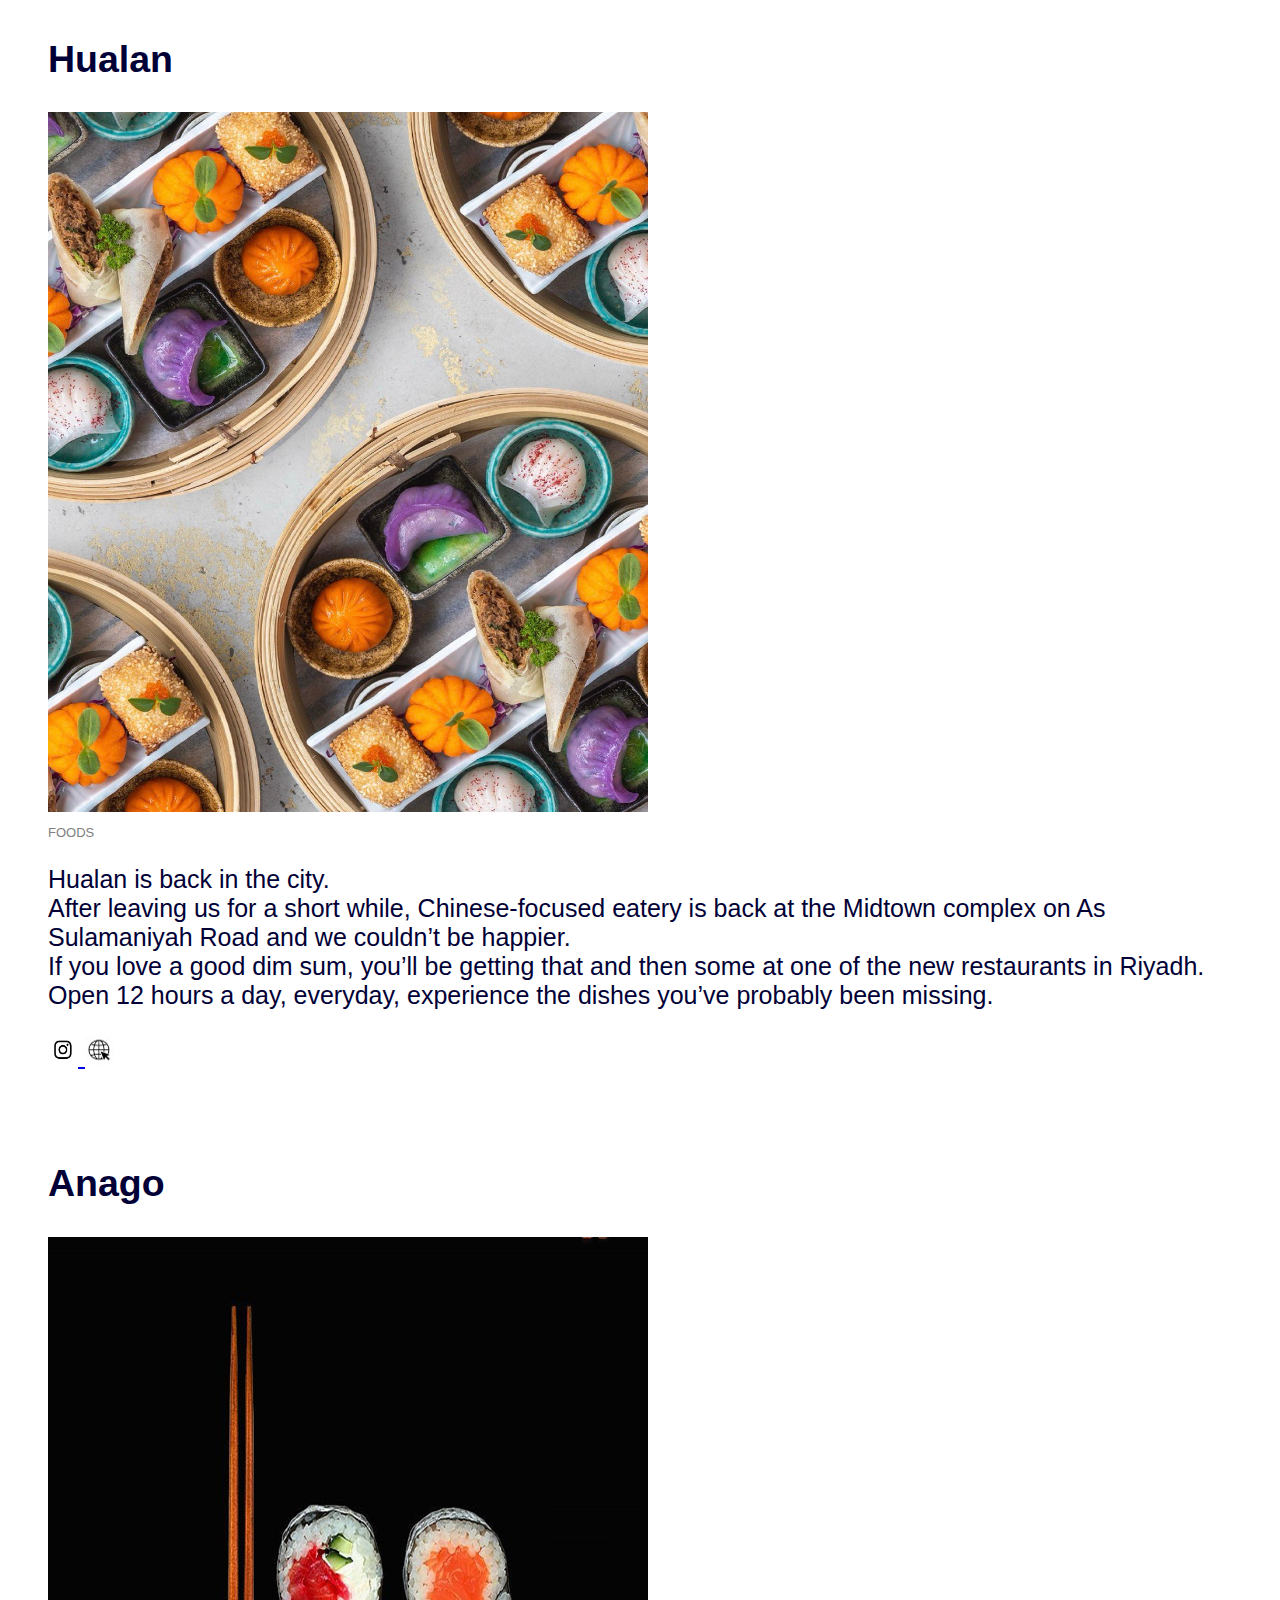
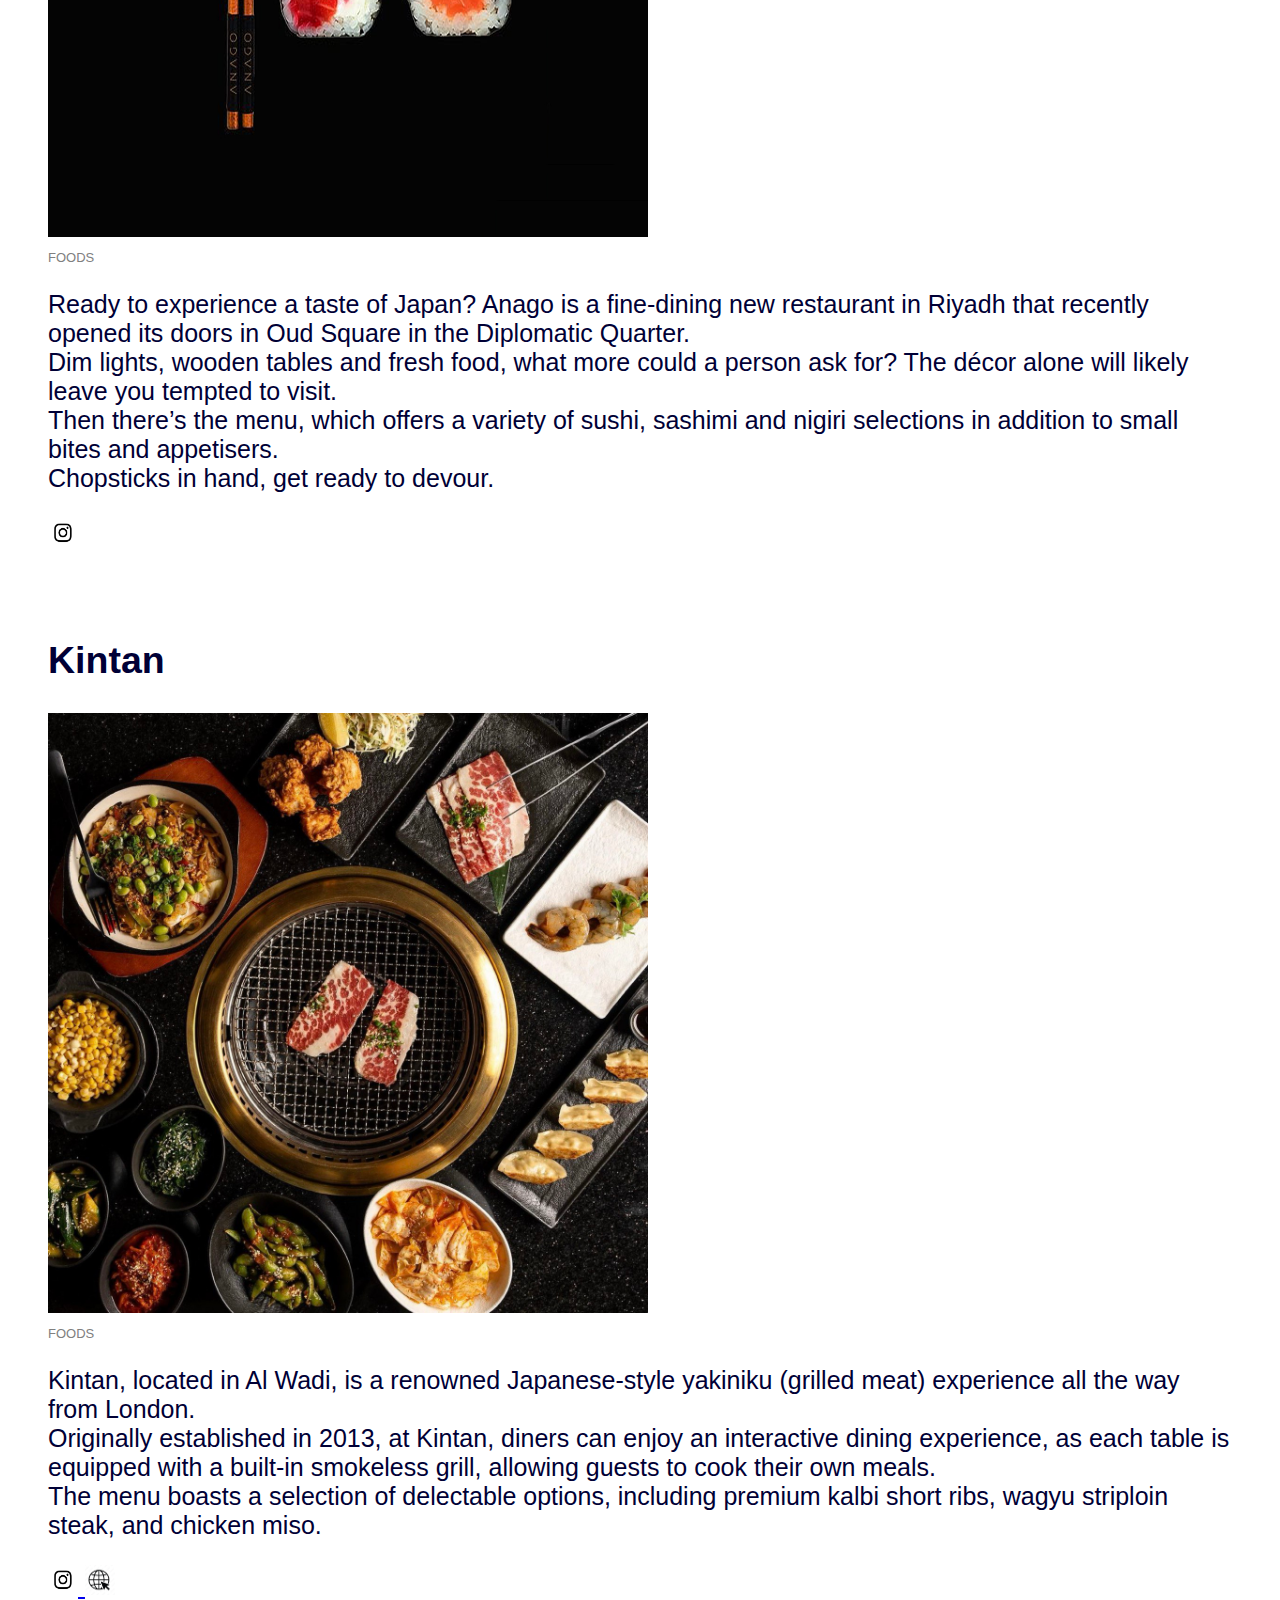
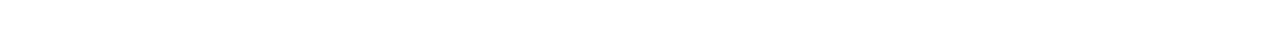
<file: Chinese.html>
<html>
    <head>
    <link type="text/css " rel="stylesheet" href="cssFile.css">
    <h1>ASIAN FOODS</h1>
    
</head>
<body>
    <div class="p1">
        <p><b>7 top Asian restaurants in Riyadh 2023: From modern Chinese to traditional Thai</b></p>
    </div>
    
    <div class="p2">
        <p>Prime those chopsticks and get ready for the best Asian restaurants in Riyadh.<br> If you’re after incredible Asian food, the city has countless options to enjoy from fiery Thai flavours to contemporary Cantonese eats<br> and from cheap-and-cheerful places to glamorous fine-dining spots to celebrate a special occasion at.<br> And you need to eat at every one of them. You just need to decide where to eat first.</p>
    </div>
    <div class="food">
        <h2>Hakkasan</h2>
        <img src="imags/hakkasan.png" width="600" height="600">
        <div class="p3">
            <p>FOODS</p>
        </div>
        <p>After new restaurants in Riyadh with Asian flavours? Fine-dining eatery Hakkasan is ready for you.<br> The Bujairi Terrace restaurant is focused on Chinese cuisine and serves up a range of authentic eats including the signature Hakkasan Peking duck. From the same team behind Yauatcha Riyadh, the London-based spot is open from 6pm to midnight and requires a reservation as well as a Bujairi Terrace ticket.<br> Slurp up all those flavours.</p>
        <a href="https://www.instagram.com/hakkasanriyadh/?utm_source=ig_web_button_share_sheet&igshid=OGQ5ZDc2ODk2ZA==">
            <img src="imags/instagram.jpg" width="30" height="30">
        </a>
        <a href="https://hakkasan.com/">
            <img src="imags/web.jpg" width="30" height="30">
        </a>
    </div>
   
    <div class="food">
        <h2>Yakinikumafia</h2>
        <img src="imags/yakinikumafia.jpg" width="600" height="600">
        <div class="p3">
            <p>FOODS</p>
        </div>
        <p>Yakinikumafia is by Wagyumafia and is also located in Via Riyadh.<br> The eatery has a slightly different concept than the latter with a more hands-on cooking technique over a traditional Japanese grill, meaning you’ll be able to cook up your own meal over the grill, varying from the concept of Wagyumafia.<br> Roll up those sleeves and get to grilling.</p>
        <a href="https://www.instagram.com/yakinikumafia.sa/?utm_source=ig_web_button_share_sheet&igshid=OGQ5ZDc2ODk2ZA==">
            <img src="imags/instagram.jpg" width="30" height="30">
        </a>
        <a href="https://yakinikumafia.hk/">
            <img src="imags/web.jpg" width="30" height="30">
        </a>
    </div>
   
    </div>
    <div class="food">
        <h2>Nozomi</h2>
        <img src="imags/nozomi-.jpg" width="600" height="600">
        <div class="p3">
            <p>FOODS</p>
        </div>
        <p>The contemporary Japanese eatery is open on Olaya and has classic items like sushi and sashimi as well as popular dishes like grade 9+ wagyu beef, black cod, wagyu sliders, and the all famous yellowtail sashimi.<br> Not your usual Japanese spot, this fine-dining eatery offers entertainment in the the form of music, as well as a roaming geisha and its very own virtual DJ.</p>
        <a href="https://www.instagram.com/nozomiksa/?utm_source=ig_web_button_share_sheet&igshid=OGQ5ZDc2ODk2ZA==">
            <img src="imags/instagram.jpg" width="30" height="30">
        </a>
        <a href="https://linktr.ee/nozomiksa">
            <img src="imags/web.jpg" width="30" height="30">
        </a>
    </div>
    <div class="food">
        <h2>Clap</h2>
        <img src="imags/clap.jpg" width="600" height="600">
        <div class="p3">
            <p>FOODS</p>
        </div>
        <p>Clap is another one of the new Ramla Terraza restaurants.<br> The contemporary Japanese restaurant has a permanent spot in the Saudi capital in the new complex following a popular pop-up at Majdoul Tower.<br>Enjoy live entertainment and open kitchens scattered throughout the venue dishing up some very pretty plates.</p>
        <a href="https://www.instagram.com/clap.riyadh/?utm_source=ig_web_button_share_sheet&igshid=OGQ5ZDc2ODk2ZA==">
            <img src="imags/instagram.jpg" width="30" height="30">
        </a>
        <a href="https://claprestaurant.com/riyadh/">
            <img src="imags/web.jpg" width="30" height="30">
        </a>
    </div>
    <div class="food">
        <h2>Hualan</h2>
        <img src="imags/hualan.jpg" width="600" height="700">
        <div class="p3">
            <p>FOODS</p>
        </div>
        <p>Hualan is back in the city.<br>After leaving us for a short while, Chinese-focused eatery is back at the Midtown complex on As Sulamaniyah Road and we couldn’t be happier.<br> If you love a good dim sum, you’ll be getting that and then some at one of the new restaurants in Riyadh. Open 12 hours a day, everyday, experience the dishes you’ve probably been missing.</p>
        <a href="https://www.instagram.com/hualan_restaurant/?utm_source=ig_web_button_share_sheet&igshid=OGQ5ZDc2ODk2ZA==">
            <img src="imags/instagram.jpg" width="30" height="30">
        </a>
        <a href="https://www.hualan.sa/">
            <img src="imags/web.jpg" width="30" height="30">
        </a>
    </div>
    
    </div>
    <div class="food">
        <h2>Anago</h2>
        <img src="imags/Anago.jpg" width="600" height="600">
        <div class="p3">
            <p>FOODS</p>
        </div>
        <p>Ready to experience a taste of Japan? Anago is a fine-dining new restaurant in Riyadh that recently opened its doors in Oud Square in the Diplomatic Quarter.<br> Dim lights, wooden tables and fresh food, what more could a person ask for? The décor alone will likely leave you tempted to visit.<br> Then there’s the menu, which offers a variety of sushi, sashimi and nigiri selections in addition to small bites and appetisers.<br> Chopsticks in hand, get ready to devour.</p>
        <a href="https://www.instagram.com/anago.sa/?utm_source=ig_web_button_share_sheet&igshid=OGQ5ZDc2ODk2ZA==">
            <img src="imags/instagram.jpg" width="30" height="30">
        </a>
    </div>
    <div class="food">
        <h2>Kintan</h2>
        <img src="imags/Kintan.jpg" width="600" height="600">
        <div class="p3">
            <p>FOODS</p>
        </div>
        <p>Kintan, located in Al Wadi, is a renowned Japanese-style yakiniku (grilled meat) experience all the way from London.<br> Originally established in 2013, at Kintan, diners can enjoy an interactive dining experience, as each table is equipped with a built-in smokeless grill, allowing guests to cook their own meals.<br> The menu boasts a selection of delectable options, including premium kalbi short ribs, wagyu striploin steak, and chicken miso.</p>
        <a href="https://www.instagram.com/kintanksa/?utm_source=ig_web_button_share_sheet&igshid=OGQ5ZDc2ODk2ZA==">
            <img src="imags/instagram.jpg" width="30" height="30">
        </a>
        <a href="https://linktr.ee/kintansaudi">
            <img src="imags/web.jpg" width="30" height="30">
        </a>
    </div>


</body>
</html>
</file>
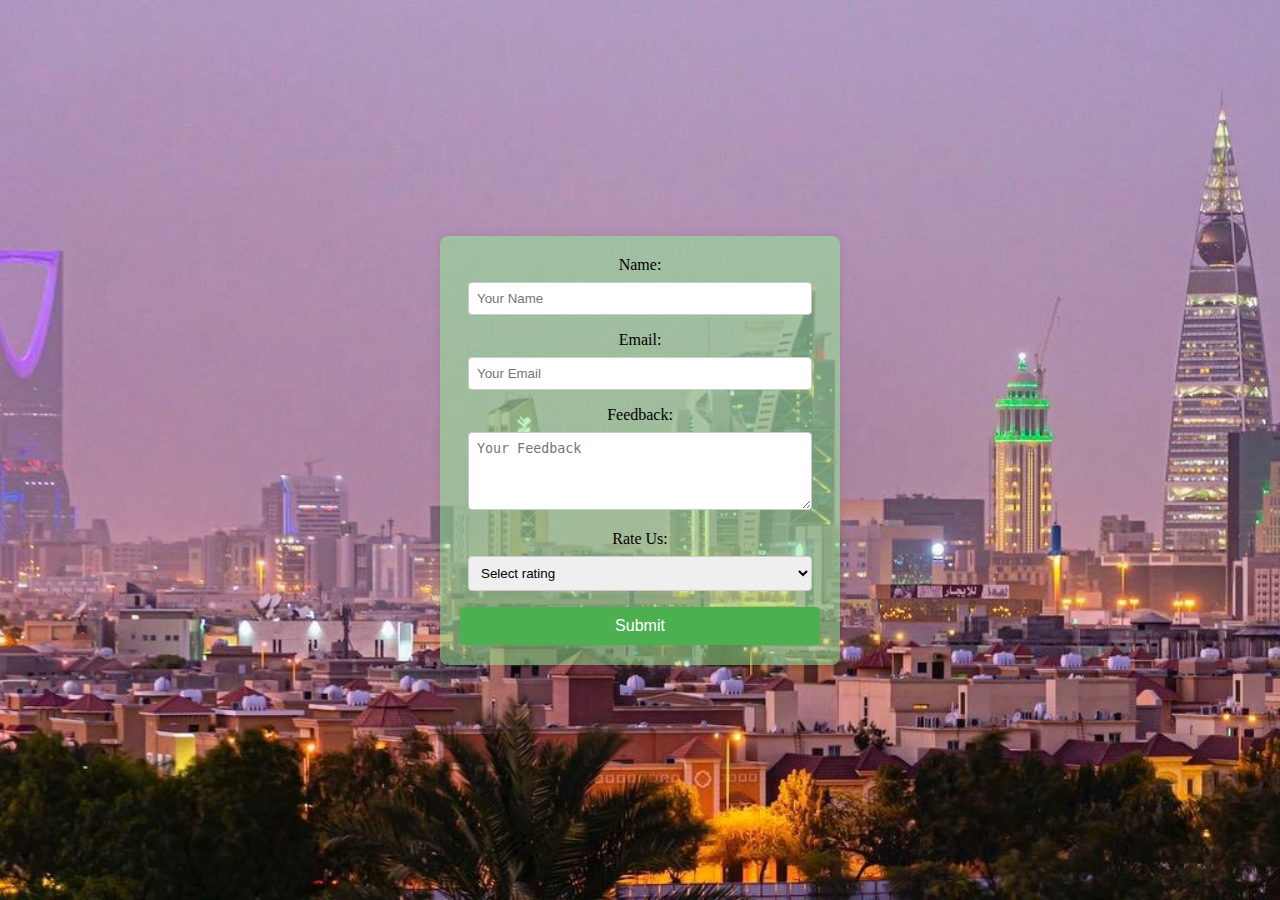
<file: email.html>
<!DOCTYPE html>
<html lang="en">
  <head>
    <meta charset="UTF-8" />
    <meta name="viewport" content="width=device-width" />
    <title>Contact Us</title>
    <style>
      body {
        font-family: Georgia, "Times New Roman", Times, serif;
        margin: 0;
        padding: 0;
        display: flex;
        justify-content: center;
        align-items: center;
        height: 100vh;
        background: url("imags/email.ph.jpg")
          center/cover fixed;
      }
      form {
        background-color: rgba(144, 238, 144, 0.5);
        padding: 20px;
        border-radius: 8px;
        box-shadow: 0 0 10px rgba(0, 0, 0, 0.1);
        max-width: 400px;
        width: 100%;
        text-align: center;
        box-sizing: border-box;
      }
      label {
        display: block;
        margin-bottom: 8px;
      }
      input,
      textarea,
      select {
        width: calc(100% - 16px);
        padding: 8px;
        margin-bottom: 16px;
        box-sizing: border-box;
        border: 1px solid #ccc;
        border-radius: 4px;
      }
      button {
        background-color: #4caf50;
        color: #fff;
        padding: 10px 15px;
        border: none;
        border-radius: 4px;
        cursor: pointer;
        font-size: 16px;
        width: 100%;
      }
    </style>
  </head>
  <body>
    <form
      action="thx.html"
      method="get"
      id="contactForm"
    >
      <label for="name">Name:</label>
      <input
        type="text"
        id="name"
        name="name"
        placeholder="Your Name"
        required
      />

      <label for="email">Email:</label>
      <input
        type="email"
        id="email"
        name="email"
        placeholder="Your Email"
        required
      />

      <label for="feedback">Feedback:</label>
      <textarea
        id="feedback"
        name="feedback"
        rows="4"
        placeholder="Your Feedback"
        required
      ></textarea>

      <label for="rating">Rate Us:</label>
      <select id="rating" name="rating" required>
        <option value="" disabled selected>Select rating</option>
        <option value="1">1 Star</option>
        <option value="2">2 Stars</option>
        <option value="3">3 Stars</option>
        <option value="4">4 Stars</option>
        <option value="5">5 Stars</option>
      </select>

      <button type="submit">Submit</button>
    </form>
  </body>
</html>
</file>
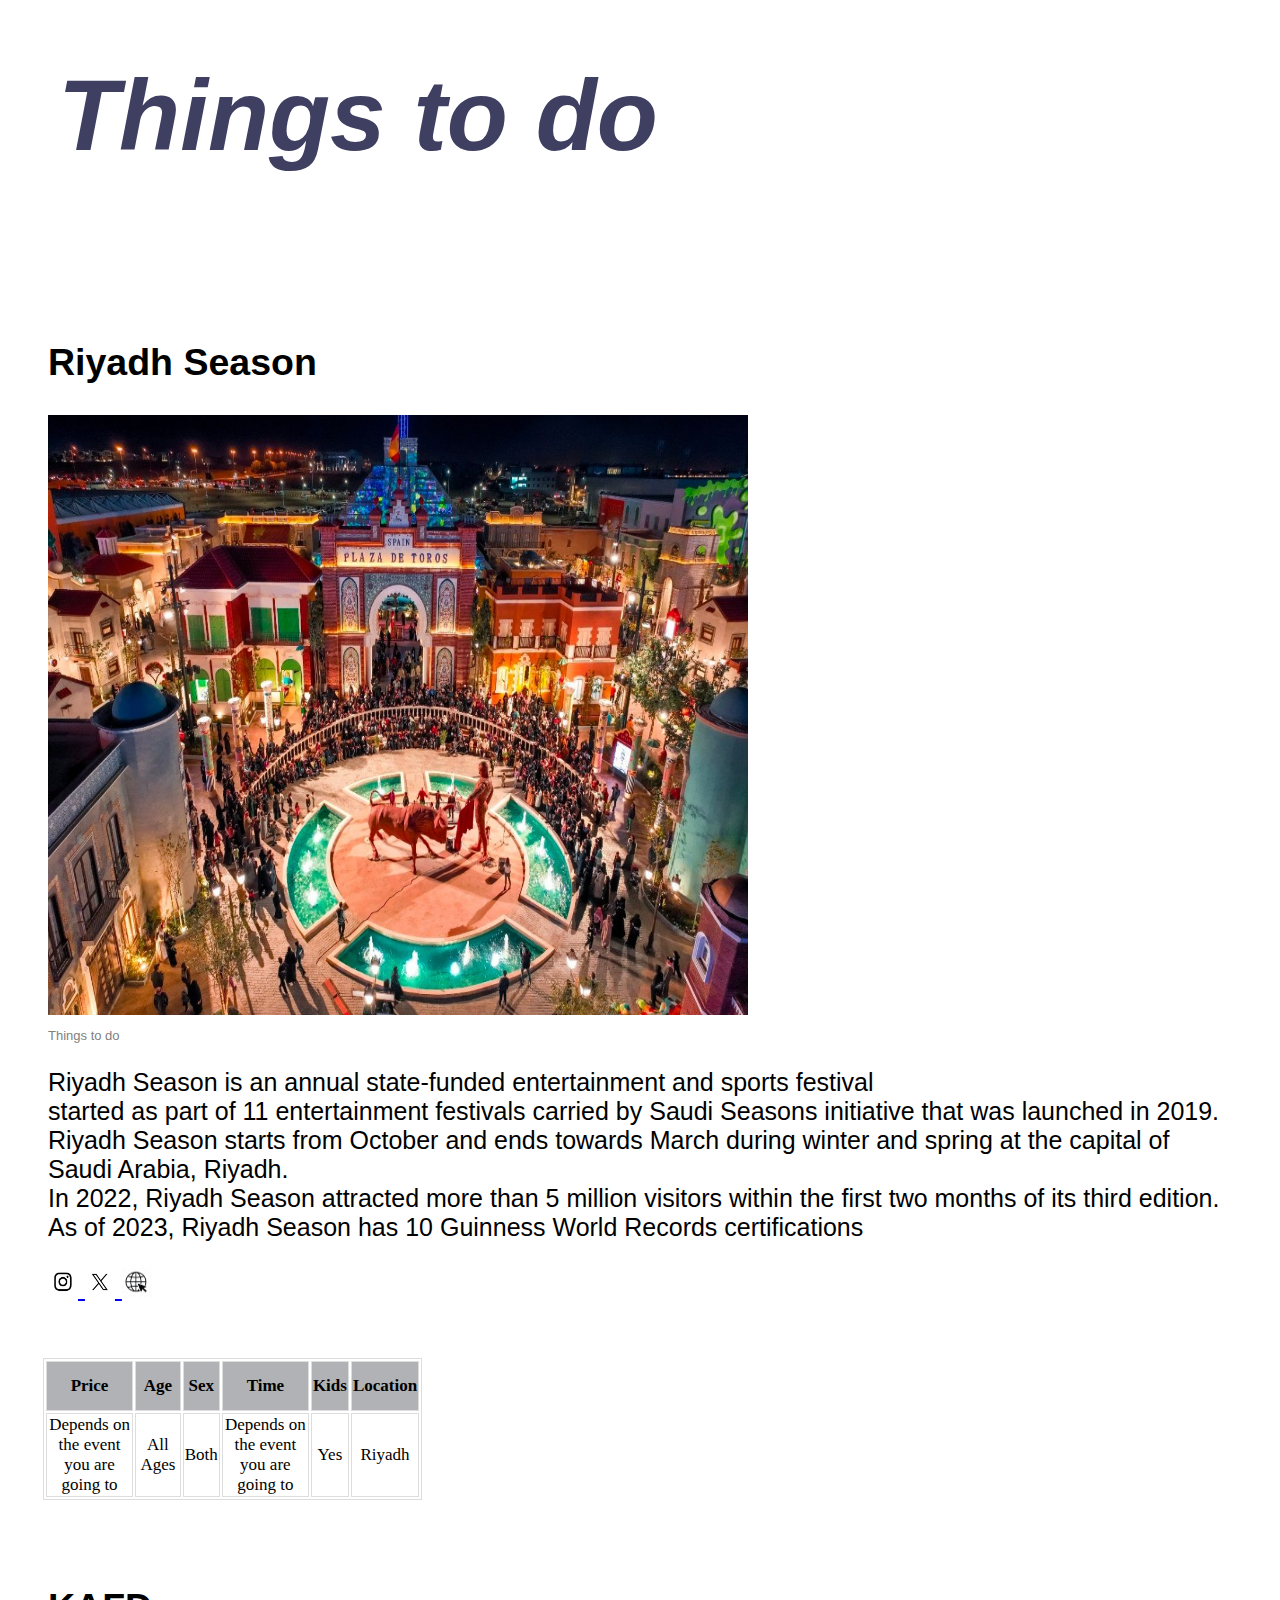
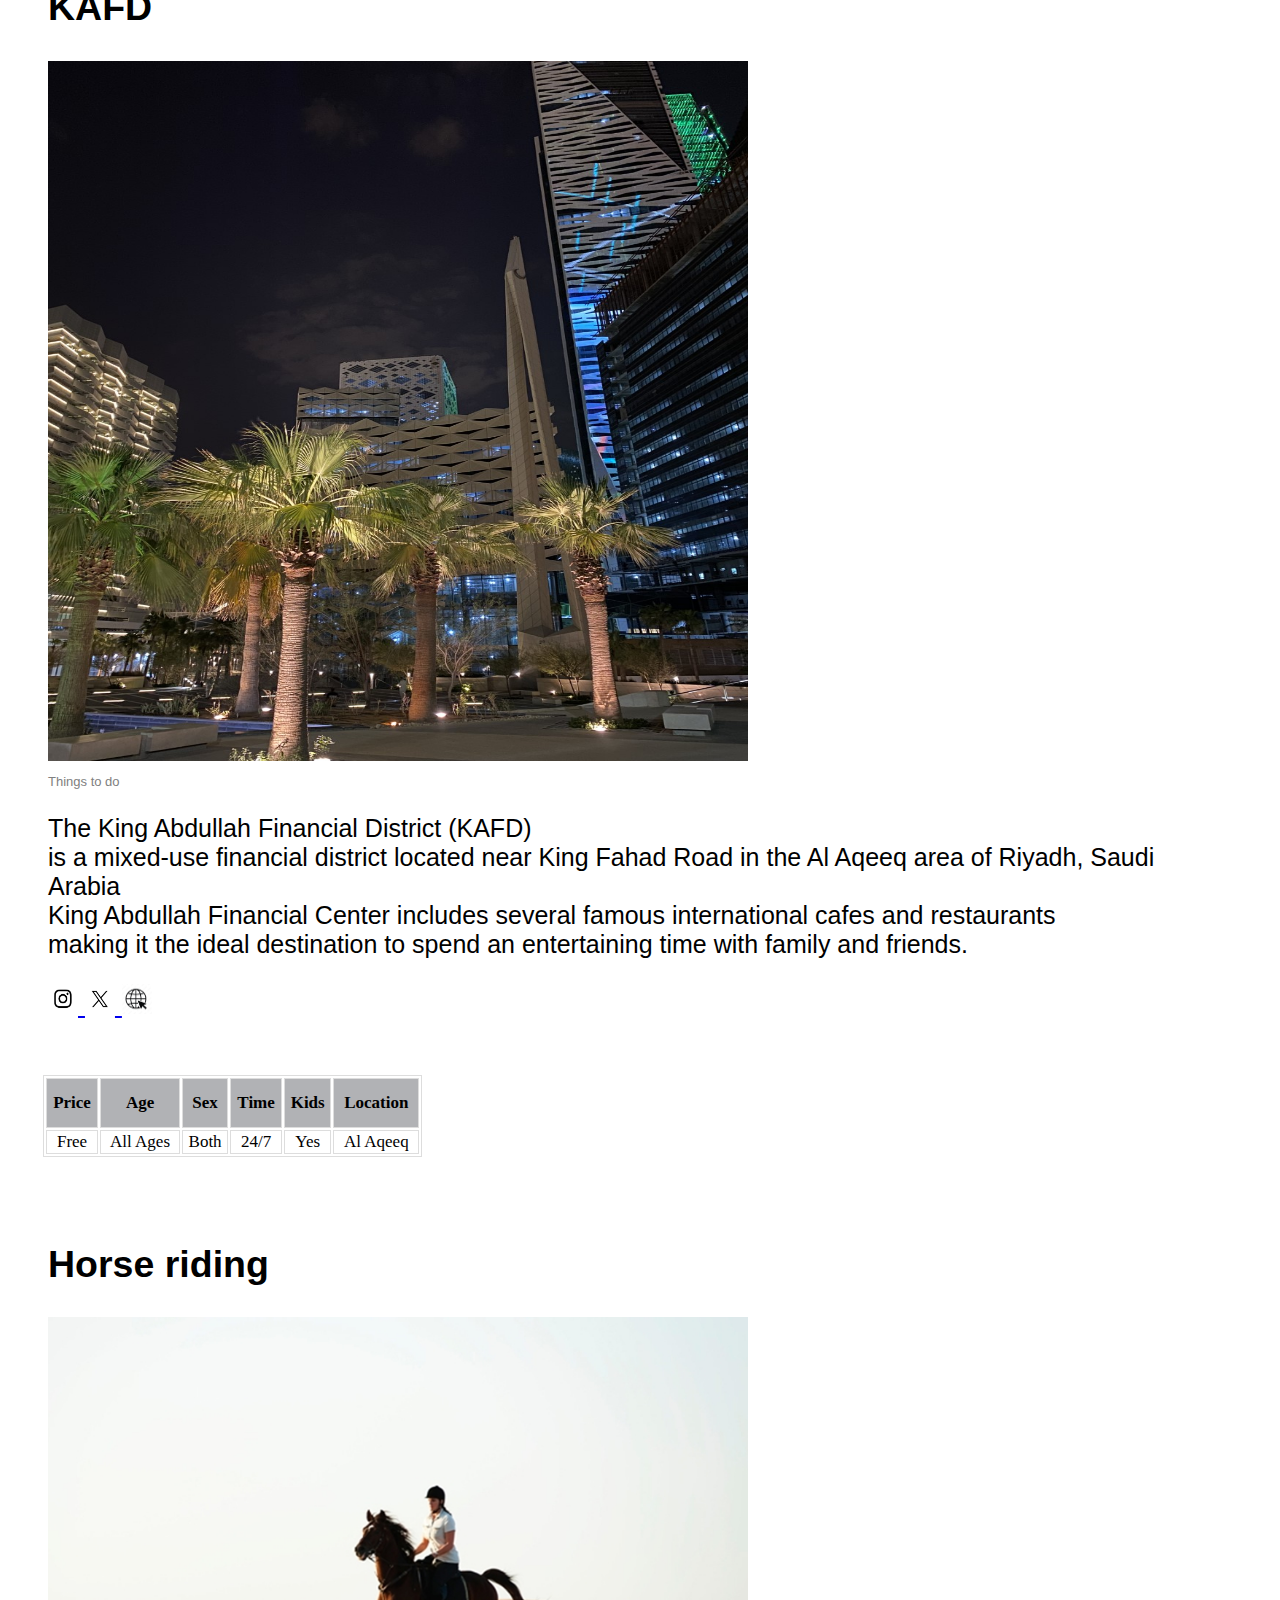
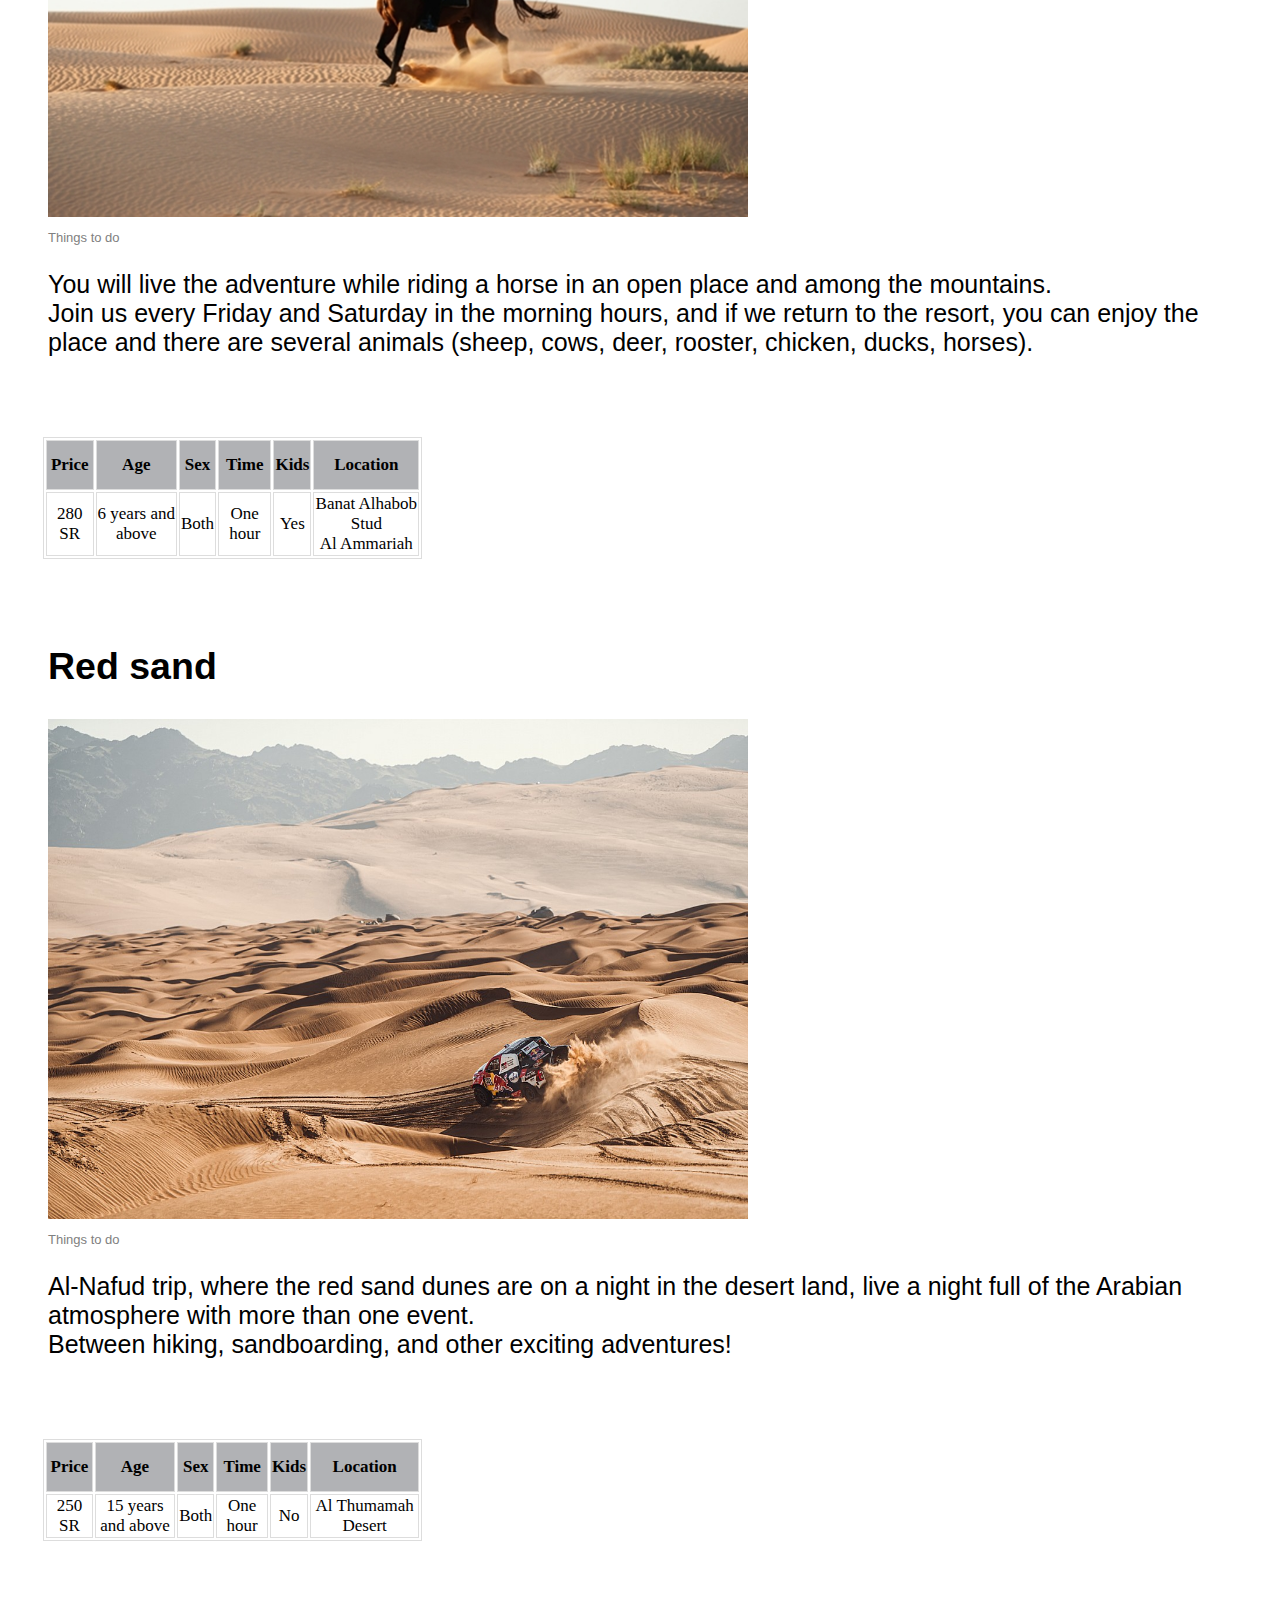
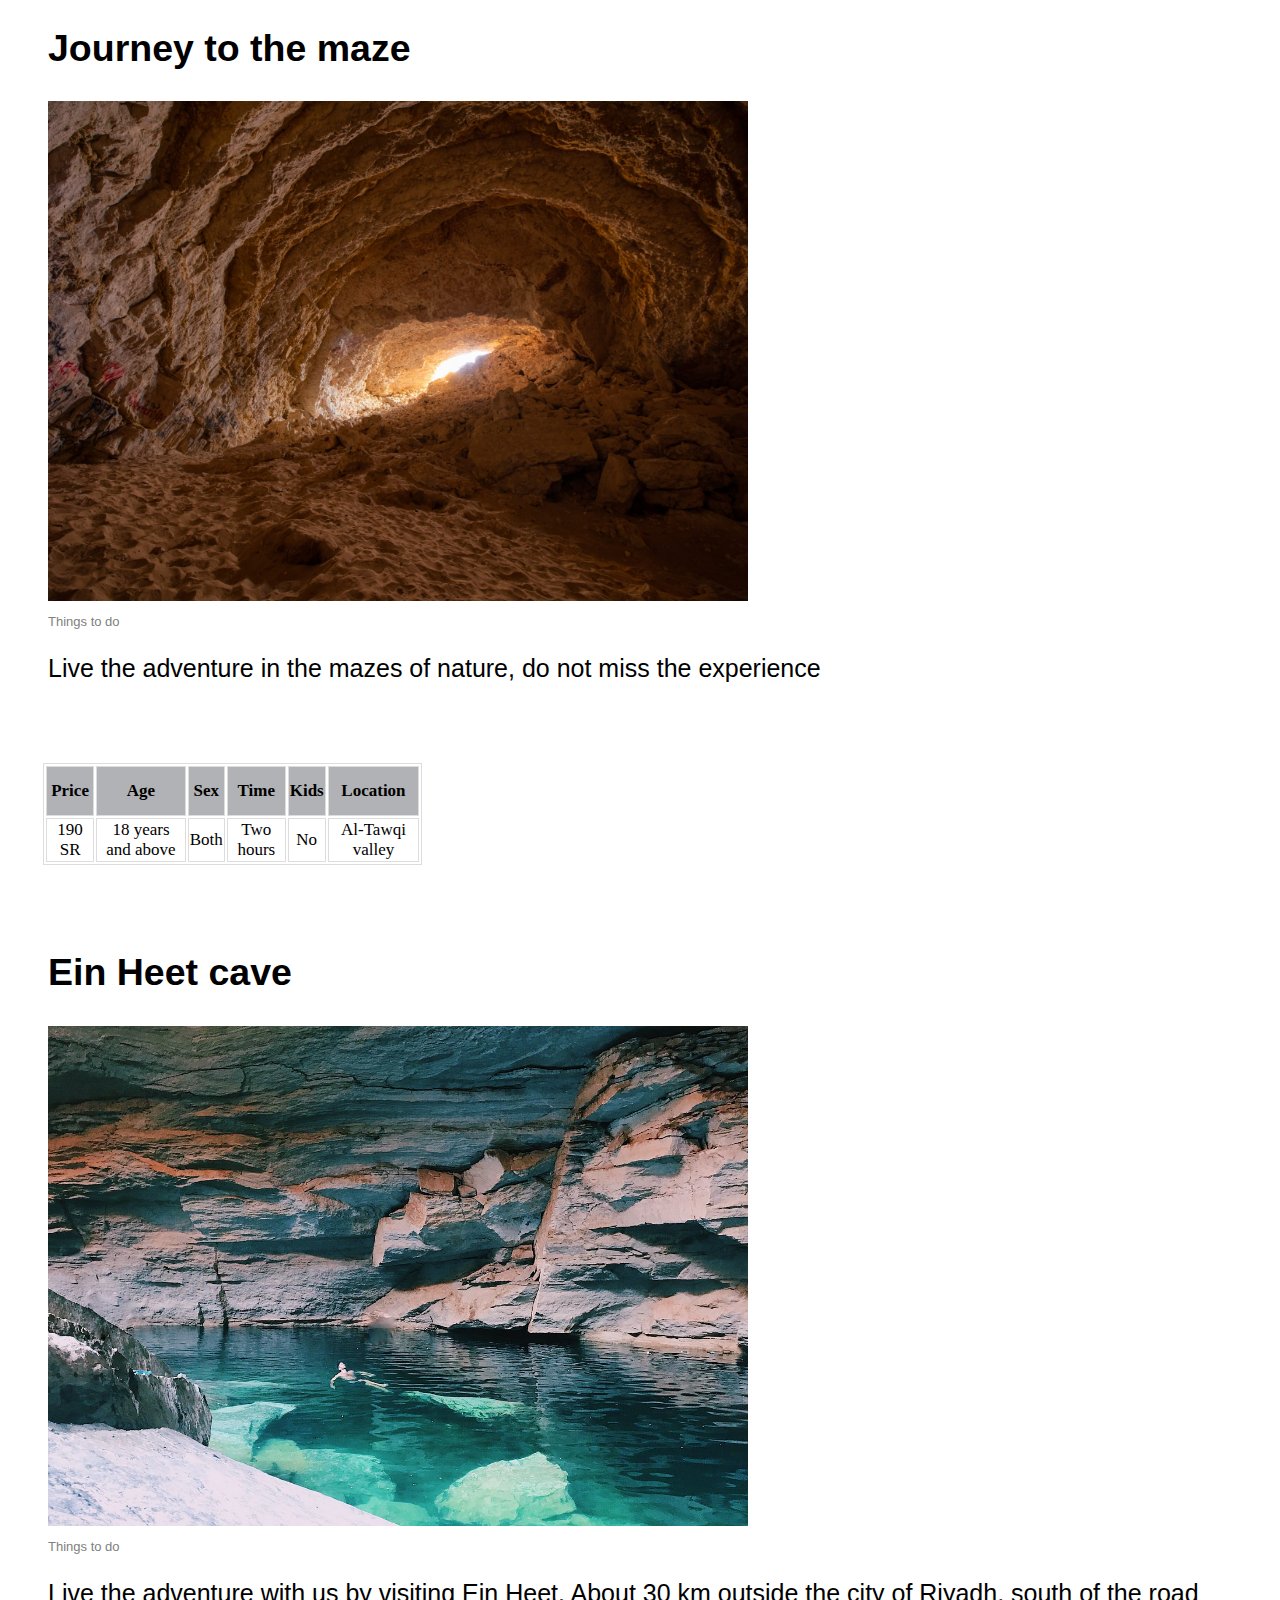
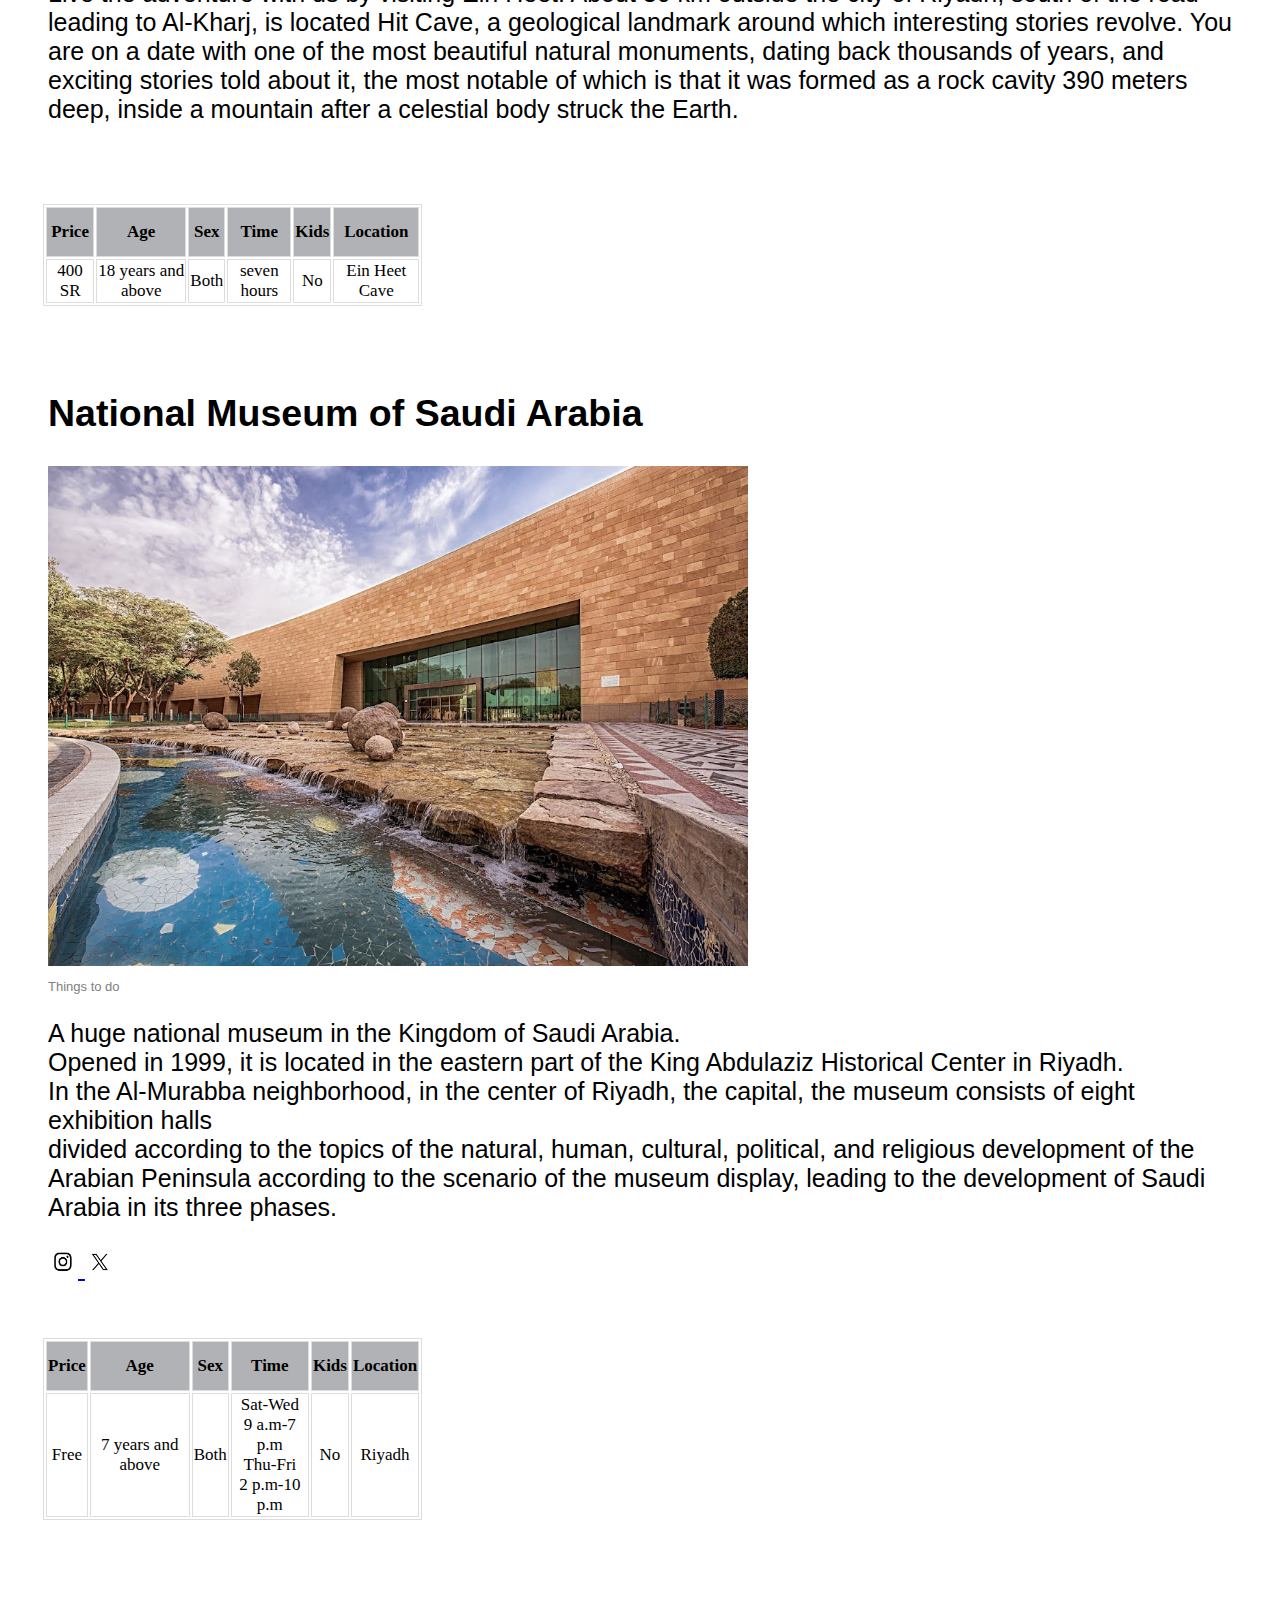
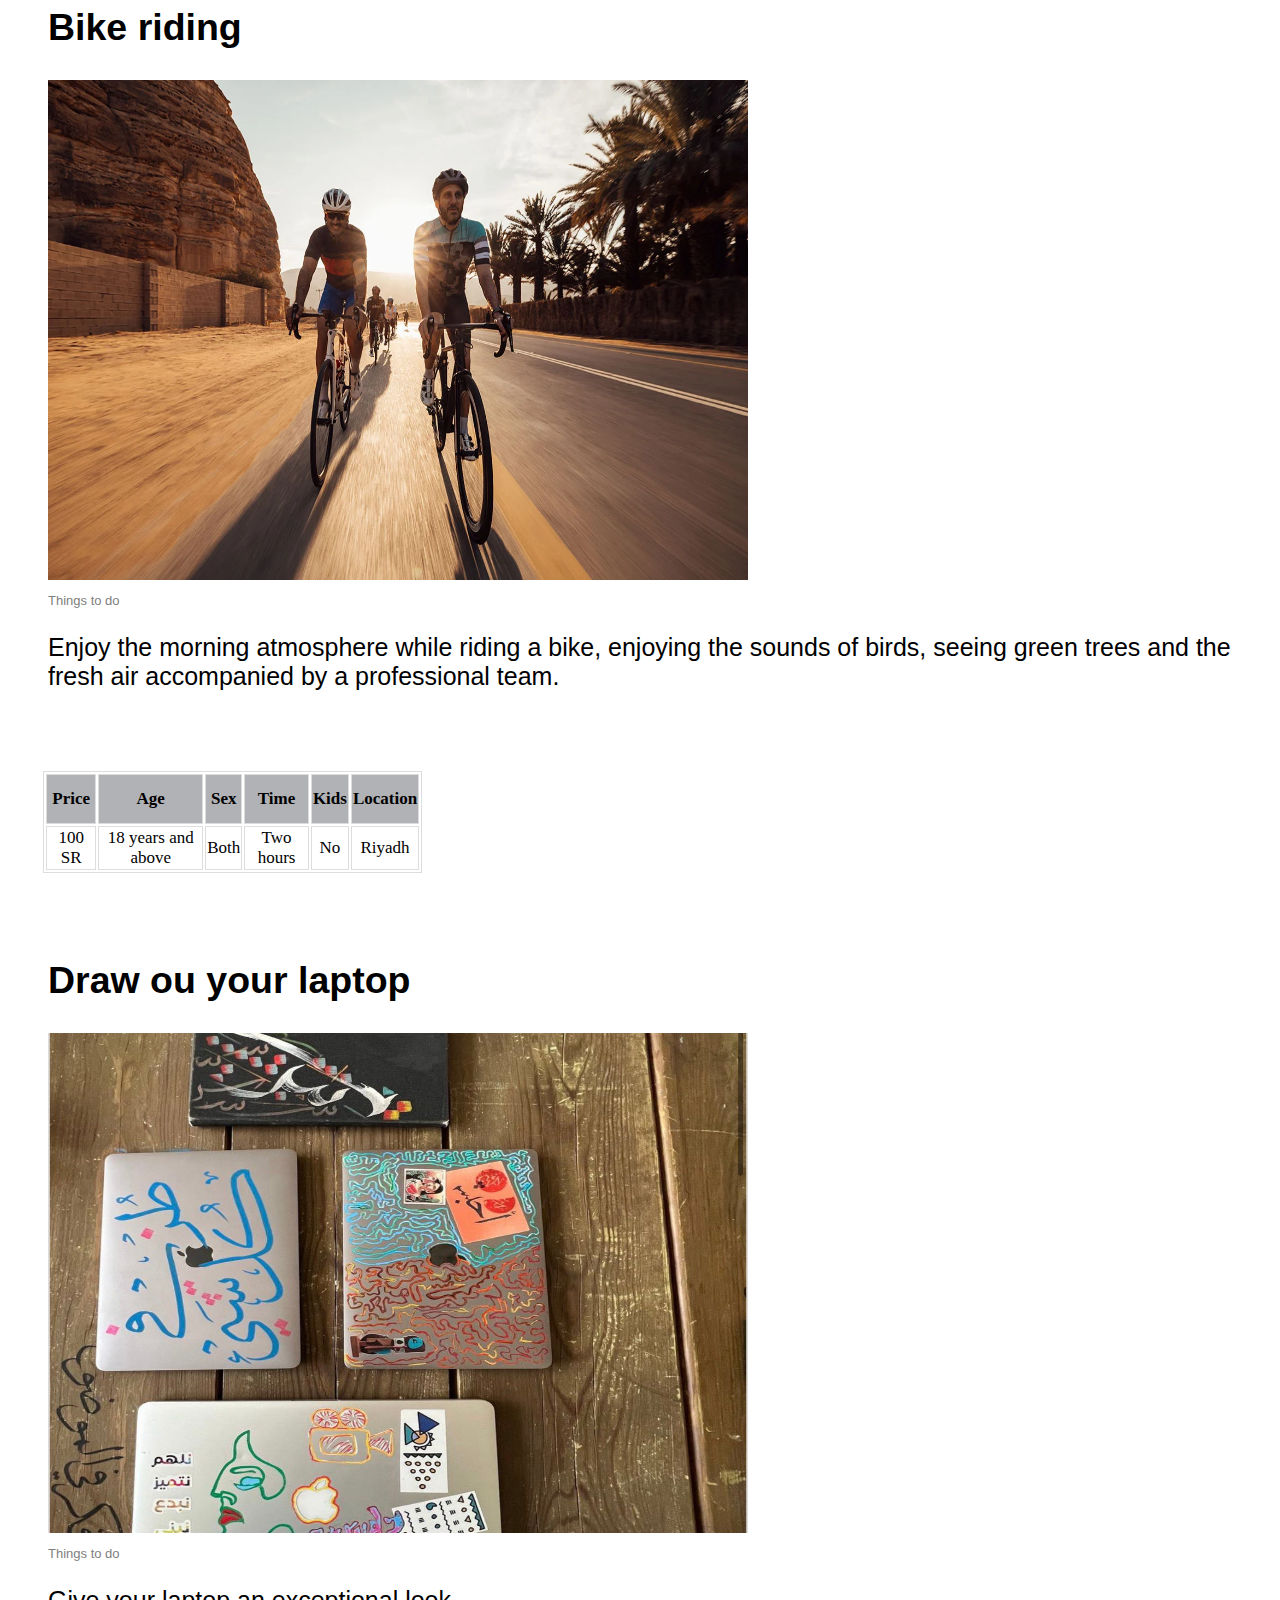
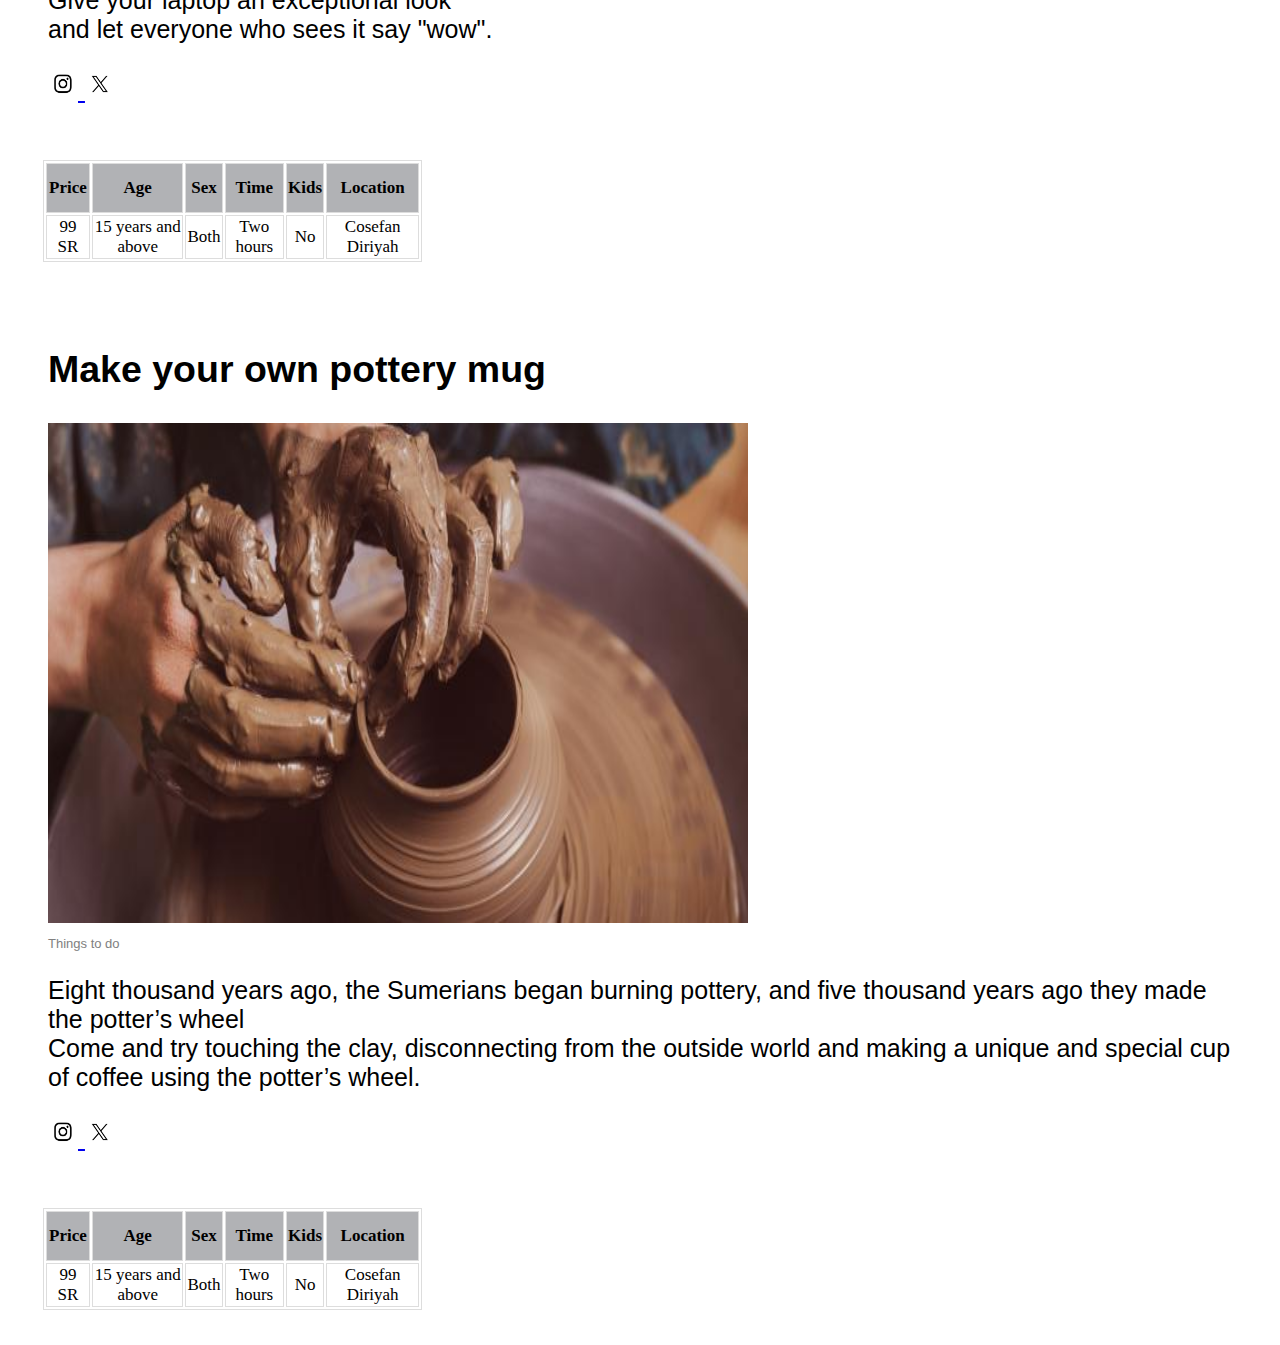
<file: event.html>
<html>
    <head>
        <h1>Things to do</h1>
        <link type="text/css" rel="stylesheet" href="cssFile.css">
        <style>
            table, th, td {
              border: 1px solid #ddd;
              font-size: 17;
              text-align: center;
              margin: 35;
              
            }
            table{
                border-collapse:none;
                width: 30%;
            }
            th{
                background-color: rgb(177, 178, 181);
                height: 50;
            }
            </style>
            
    </head>
    <body>
        <div class="p1">
            <p>
                </p>
        </div>
        <div class="event">
            <h2>Riyadh Season</h2>
            <img src="imags/Riyadh Season.jpg" width="700" height="600">
            <div class="p3">
                <p>Things to do</p>
            </div>
            <p>Riyadh Season is an annual state-funded entertainment and sports festival<br>started as part of 11 entertainment festivals carried by Saudi Seasons initiative that was launched in 2019.<br>Riyadh Season starts from October and ends towards March during winter and spring at the capital of Saudi Arabia, Riyadh.<br> In 2022, Riyadh Season attracted more than 5 million visitors within the first two months of its third edition.<br>As of 2023, Riyadh Season has 10 Guinness World Records certifications</p>
            <a href="https://www.instagram.com/riyadhseason/?utm_source=ig_web_button_share_sheet&igshid=OGQ5ZDc2ODk2ZA==">
                <img src="imags/instagram.jpg" width="30" height="30">
            </a>
            <a href="https://x.com/RiyadhSeason?s=20">
                <img src="imags/twitter.jpg" width="30" height="30">
            </a>
            <a href="https://riyadhseason.com/">
                <img src="imags/web.jpg" width="30" height="30">
            </a>
        </div>
        <table>
            <tr>
            <th>Price</th>
            <th>Age</th>
            <th>Sex</th>
            <th>Time</th>
            <th>Kids</th>
            <th>Location</th>
        </tr>
        <tr>
            <td>Depends on the event<br>you are going to</td>
            <td>All Ages</td>
            <td>Both</td>
            <td>Depends on the event<br>you are going to</td>
            <td>Yes</td>
            <td>Riyadh</td>
        </tr>
      
        </table>
       
        <div class="event">
            <h2>KAFD</h2>
            <img src="imags/kafd11.jpg" width="700" height="700">
            <div class="p3">
                <p>Things to do</p>
            </div>
            <p>The King Abdullah Financial District (KAFD)<br> is a mixed-use financial district located near King Fahad Road in the Al Aqeeq area of Riyadh, Saudi Arabia<br>King Abdullah Financial Center includes several famous international cafes and restaurants<br> making it the ideal destination to spend an entertaining time with family and friends.</p>
            <a href="https://www.instagram.com/kafd/?utm_source=ig_web_button_share_sheet&igshid=OGQ5ZDc2ODk2ZA==">
                <img src="imags/instagram.jpg" width="30" height="30">
            </a>
            <a href="https://x.com/Kafd?s=20">
                <img src="imags/twitter.jpg" width="30" height="30">
            </a>
            <a href="https://www.kafd.sa/">
                <img src="imags/web.jpg" width="30" height="30">
            </a>
        </div>
        <table>
            <tr>
            <th>Price</th>
            <th>Age</th>
            <th>Sex</th>
            <th>Time</th>
            <th>Kids</th>
            <th>Location</th>
        </tr>
        <tr>
            <td>Free</td>
            <td>All Ages</td>
            <td>Both</td>
            <td>24/7</td>
            <td>Yes</td>
            <td>Al Aqeeq</td>
        </tr>
        </table>

        <div class="event">
            <h2>Horse riding</h2>
            <img src="imags/horse2.jpg" width="700" height="500">
            <div class="p3">
                <p>Things to do</p>
            </div>
            <p>You will live the adventure while riding a horse in an open place and among the mountains.<br> Join us every Friday and Saturday in the morning hours, and if we return to the resort, you can enjoy the place and there are several animals (sheep, cows, deer, rooster, chicken, ducks, horses).</p>
        </div>
        <table>
            <tr>
            <th>Price</th>
            <th>Age</th>
            <th>Sex</th>
            <th>Time</th>
            <th>Kids</th>
            <th>Location</th>
        </tr>
        <tr>
            <td>280 SR</td>
            <td>6 years and above</td>
            <td>Both</td>
            <td>One hour</td>
            <td>Yes</td>
            <td>Banat Alhabob Stud<br>Al Ammariah</td>
        </tr>
        </table>
        <div class="event">
            <h2>Red sand</h2>
            <img src="imags/red sand.jpg" width="700" height="500">
            <div class="p3">
                <p>Things to do</p>
            </div>
            <p>Al-Nafud trip, where the red sand dunes are on a night in the desert land, live a night full of the Arabian atmosphere with more than one event.<br> Between hiking, sandboarding, and other exciting adventures!</p>
        </div>
        <table>
            <tr>
            <th>Price</th>
            <th>Age</th>
            <th>Sex</th>
            <th>Time</th>
            <th>Kids</th>
            <th>Location</th>
        </tr>
        <tr>
            <td>250 SR</td>
            <td>15 years and above</td>
            <td>Both</td>
            <td>One hour</td>
            <td>No</td>
            <td>Al Thumamah Desert</td>
        </tr>
        </table>
        <div class="event">
            <h2>Journey to the maze</h2>
            <img src="imags/mountin.jpg" width="700" height="500">
            <div class="p3">
                <p>Things to do</p>
            </div>
            <p>Live the adventure in the mazes of nature, do not miss the experience</p>
        </div>
        <table>
            <tr>
            <th>Price</th>
            <th>Age</th>
            <th>Sex</th>
            <th>Time</th>
            <th>Kids</th>
            <th>Location</th>
        </tr>
        <tr>
            <td>190 SR</td>
            <td>18 years and above</td>
            <td>Both</td>
            <td>Two hours</td>
            <td>No</td>
            <td>Al-Tawqi valley</td>
        </tr>
        </table>
        <div class="event">
            <h2>Ein Heet cave</h2>
            <img src="imags/heet-cave.jpg" width="700" height="500">
            <div class="p3">
                <p>Things to do</p>
            </div>
            <p>Live the adventure with us by visiting Ein Heet. About 30 km outside the city of Riyadh, south of the road leading to Al-Kharj, is located Hit Cave, a geological landmark around which interesting stories revolve. You are on a date with one of the most beautiful natural monuments, dating back thousands of years, and exciting stories told about it, the most notable of which is that it was formed as a rock cavity 390 meters deep, inside a mountain after a celestial body struck the Earth.</p>
        </div>
        <table>
            <tr>
            <th>Price</th>
            <th>Age</th>
            <th>Sex</th>
            <th>Time</th>
            <th>Kids</th>
            <th>Location</th>
        </tr>
        <tr>
            <td>400 SR</td>
            <td>18 years and above</td>
            <td>Both</td>
            <td>seven hours</td>
            <td>No</td>
            <td>Ein Heet Cave</td>
        </tr>
        </table>
        <div class="event">
            <h2>National Museum of Saudi Arabia</h2>
            <img src="imags/National-Museum.jpg" width="700" height="500">
            <div class="p3">
                <p>Things to do</p>
            </div>
            <p>A huge national museum in the Kingdom of Saudi Arabia.<br> Opened in 1999, it is located in the eastern part of the King Abdulaziz Historical Center in Riyadh.<br> In the Al-Murabba neighborhood, in the center of Riyadh, the capital, the museum consists of eight exhibition halls<br> divided according to the topics of the natural, human, cultural, political, and religious development of the Arabian Peninsula according to the scenario of the museum display, leading to the development of Saudi Arabia in its three phases.</p>
            <a href="https://www.instagram.com/saudimuseum/?utm_source=ig_web_button_share_sheet&igshid=OGQ5ZDc2ODk2ZA==">
                <img src="imags/instagram.jpg" width="30" height="30">
            </a>
            <a href="https://x.com/SaudiMuseum?s=20">
                <img src="imags/twitter.jpg" width="30" height="30">
            </a>
        </div>
        <table>
            <tr>
            <th>Price</th>
            <th>Age</th>
            <th>Sex</th>
            <th>Time</th>
            <th>Kids</th>
            <th>Location</th>
        </tr>
        <tr>
            <td>Free</td>
            <td>7 years and above</td>
            <td>Both</td>
            <td>Sat-Wed<br>9 a.m-7 p.m<br>Thu-Fri<br>2 p.m-10 p.m</td>
            <td>No</td>
            <td>Riyadh</td>
        </tr>
        </table>
        <div class="event">
            <h2>Bike riding</h2>
            <img src="imags/Bike.jpg" width="700" height="500">
            <div class="p3">
                <p>Things to do</p>
            </div>
            <p>Enjoy the morning atmosphere while riding a bike, enjoying the sounds of birds, seeing green trees and the fresh air accompanied by a professional team.</p>
        </div>
        <table>
            <tr>
            <th>Price</th>
            <th>Age</th>
            <th>Sex</th> 
            <th>Time</th>
            <th>Kids</th>
            <th>Location</th>
        </tr>
        <tr>
            <td>100 SR</td>
            <td>18 years and above</td>
            <td>Both</td>
            <td>Two hours</td>
            <td>No</td>
            <td>Riyadh</td>
        </tr>
        </table>
      
        <div class="event">
            <h2>Draw ou your laptop</h2>
            <img src="imags/draw.jpg" width="700" height="500">
            <div class="p3">
                <p>Things to do</p>
            </div>
            <p>Give your laptop an exceptional look<br>and let everyone who sees it say "wow".</p>
            <a href="https://www.instagram.com/cosefan1/?utm_source=ig_web_button_share_sheet&igshid=OGQ5ZDc2ODk2ZA==">
                <img src="imags/instagram.jpg" width="30" height="30">
            </a>
            <a href="https://x.com/Cosefan1?s=20">
                <img src="imags/twitter.jpg" width="30" height="30">
            </a>
        </div>
        <table>
            <tr>
            <th>Price</th>
            <th>Age</th>
            <th>Sex</th>
            <th>Time</th>
            <th>Kids</th>
            <th>Location</th>
        </tr>
        <tr>
            <td>99 SR</td>
            <td>15 years and above</td>
            <td>Both</td>
            <td>Two hours</td>
            <td>No</td>
            <td>Cosefan Diriyah</td>
        </tr>
        </table>
        <div class="event">
            <h2>Make your own pottery mug</h2>
            <img src="imags/pottery.jpg" width="700" height="500">
            <div class="p3">
                <p>Things to do</p>
            </div>
            <p>Eight thousand years ago, the Sumerians began burning pottery, and five thousand years ago they made the potter’s wheel<br>Come and try touching the clay, disconnecting from the outside world and making a unique and special cup of coffee using the potter’s wheel.</p>
            <a href="https://www.instagram.com/cosefan1/?utm_source=ig_web_button_share_sheet&igshid=OGQ5ZDc2ODk2ZA==">
                <img src="imags/instagram.jpg" width="30" height="30">
            </a>
            <a href="https://x.com/Cosefan1?s=20">
                <img src="imags/twitter.jpg" width="30" height="30">
            </a>
        </div>
        <table>
            <tr>
            <th>Price</th>
            <th>Age</th>
            <th>Sex</th>
            <th>Time</th>
            <th>Kids</th>
            <th>Location</th>
        </tr>
        <tr>
            <td>99 SR</td>
            <td>15 years and above</td>
            <td>Both</td>
            <td>Two hours</td>
            <td>No</td>
            <td>Cosefan Diriyah</td>
        </tr>
        </table>
       
    </body>
    

    
</html>
</file>
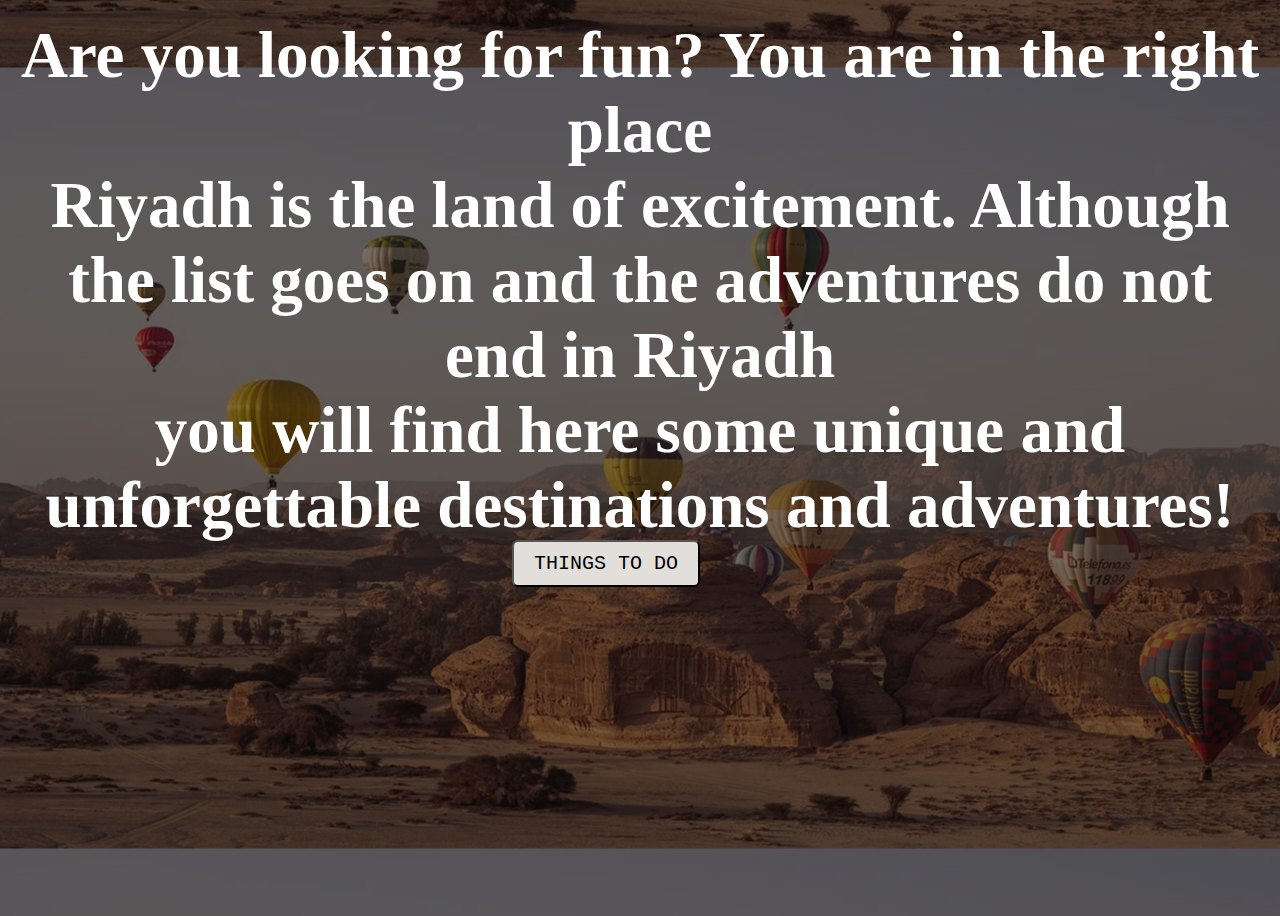
<file: event1.html>
<html>
   <head>
    <link type="text/css " rel="stylesheet" href="even1.css">
    <h1>Are you looking for fun? You are in the right place<br>
        Riyadh is the land of excitement. Although the list goes on and the adventures do not end in Riyadh<br> you will find here some unique and unforgettable destinations and adventures!</h1>
   </head>
   <body>
    <a href="event.html">
        <button class="button">THINGS TO DO</button>
    </a>
   </body>
</html>
</file>
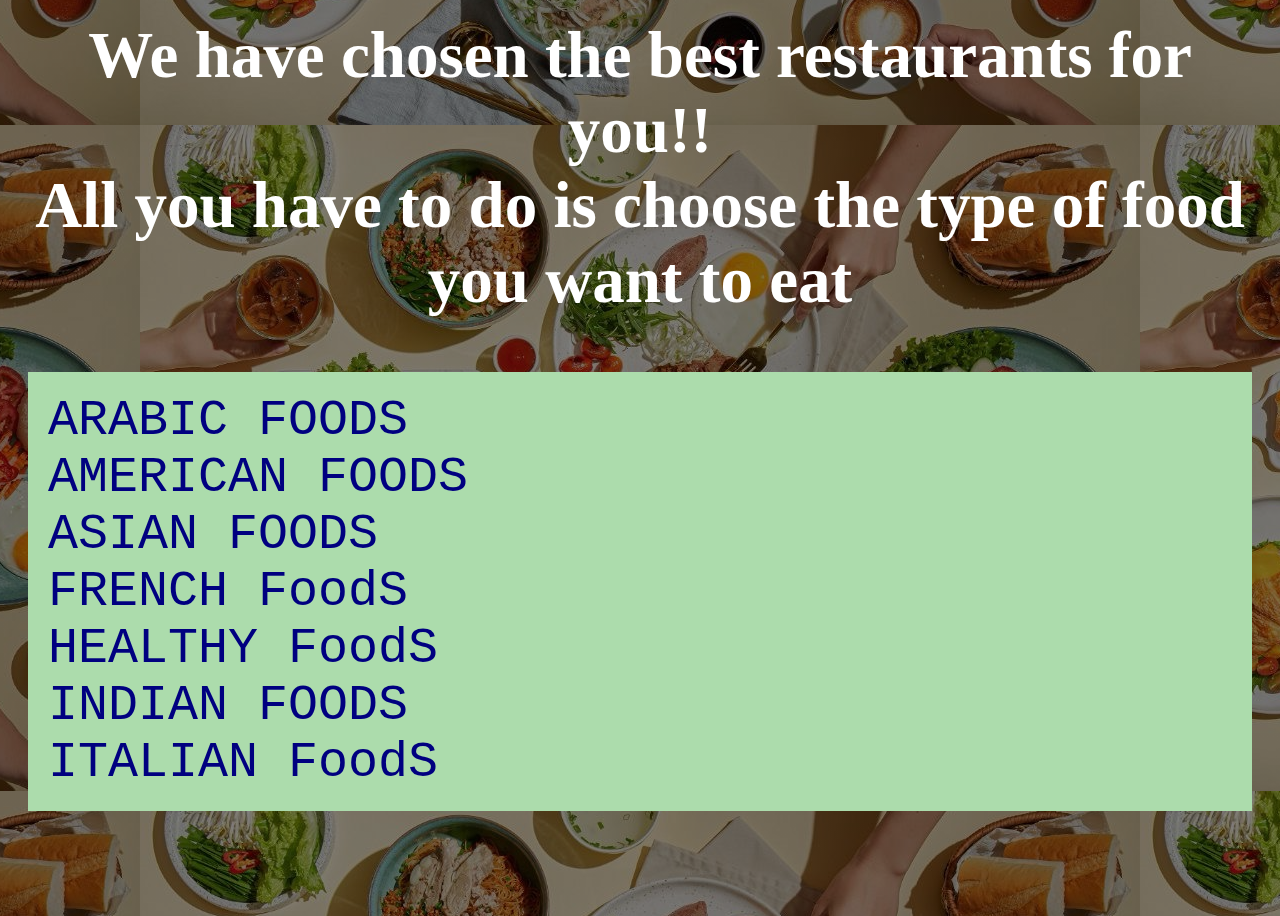
<file: Food.html>
<html>
    <head>
        <link type="text/css " rel="stylesheet" href="food.css">
        <h1>We have chosen the best restaurants for you!!<br> All you have to do is choose the type of food you want to eat</h1>
            </head>
            <body>
                <ul>
                    <li> <a href="Arabic.html">ARABIC FOODS</a></li>
                    <li> <a href="American.html">AMERICAN FOODS</a></li>
                    <li> <a href="Chinese.html">ASIAN FOODS</a></li>
                    <li> <a href="French.html">FRENCH FoodS</a></li>
                    <li> <a href="Healthy.html">HEALTHY FoodS</a></li>
                    <li> <a href="Indian.html">INDIAN FOODS</a></li>
                    <li> <a href="Italian.html">ITALIAN FoodS</a></li>
                </ul>
</file>
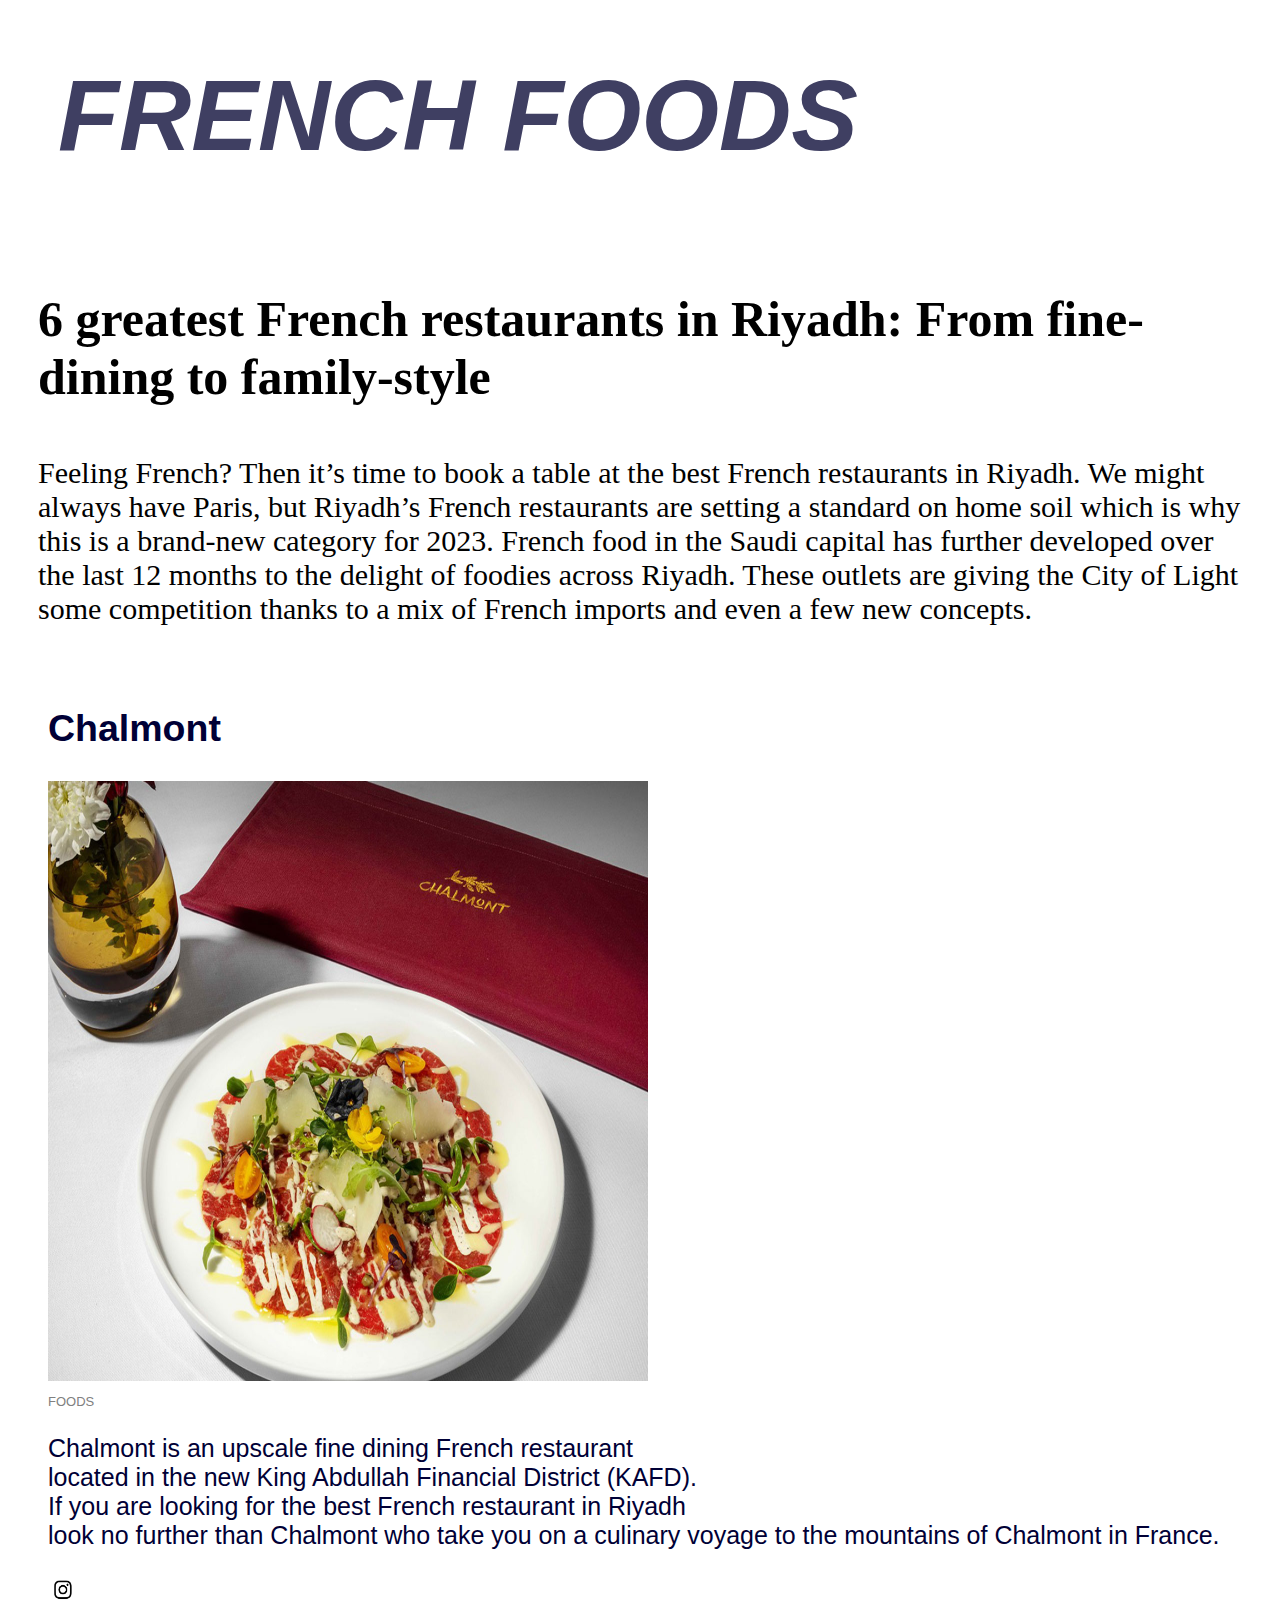
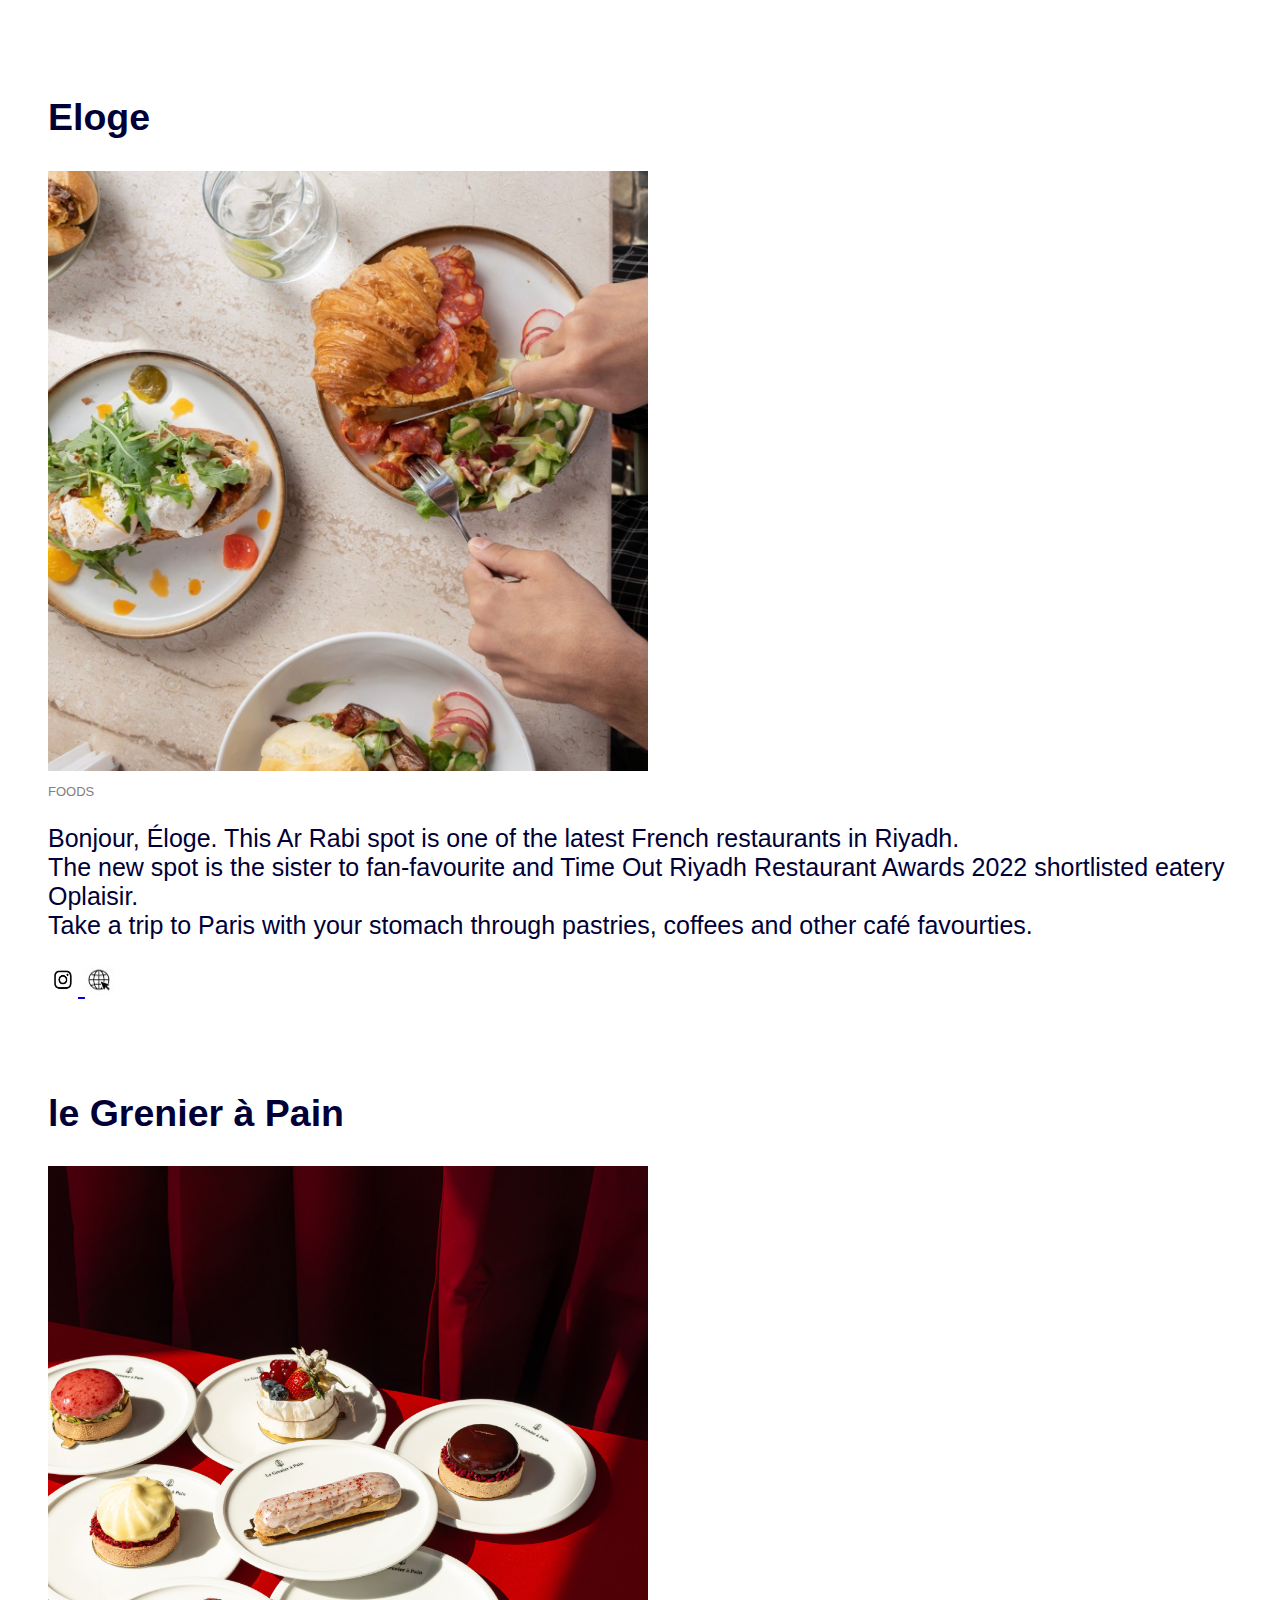
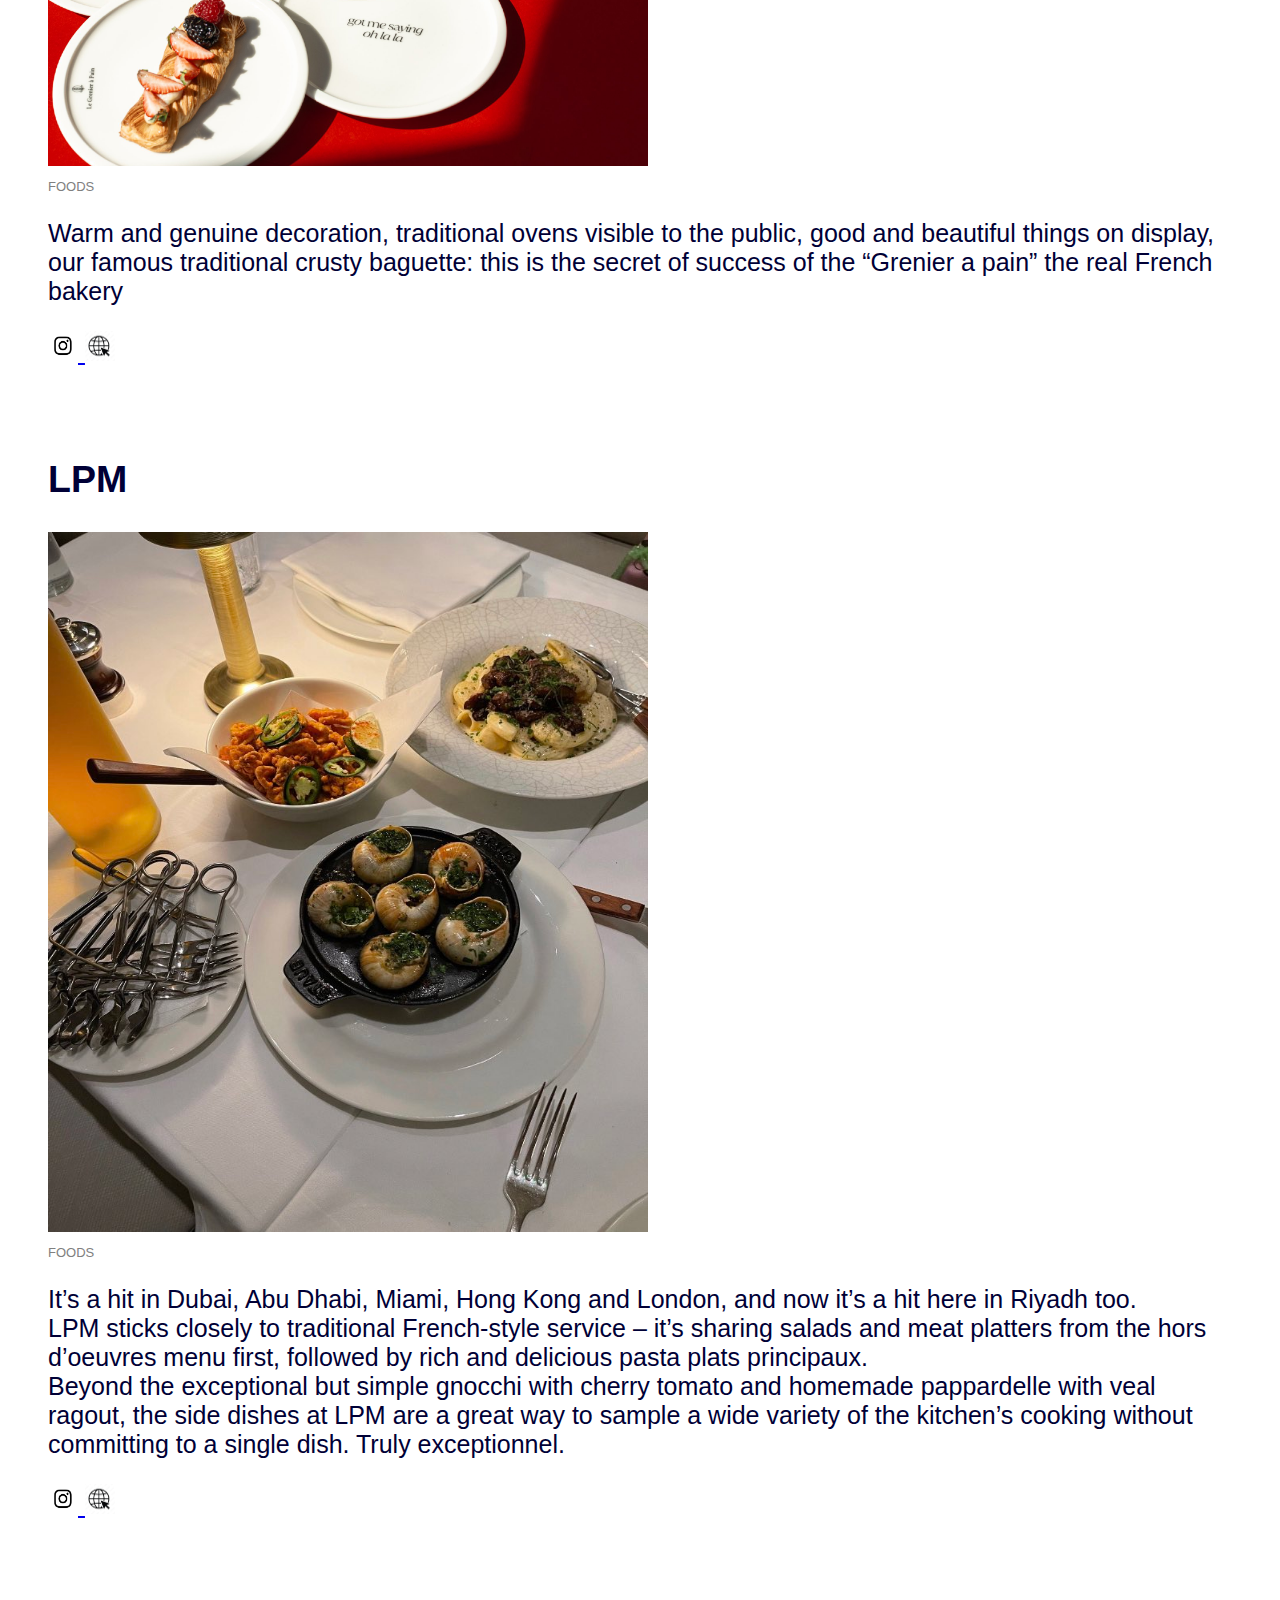
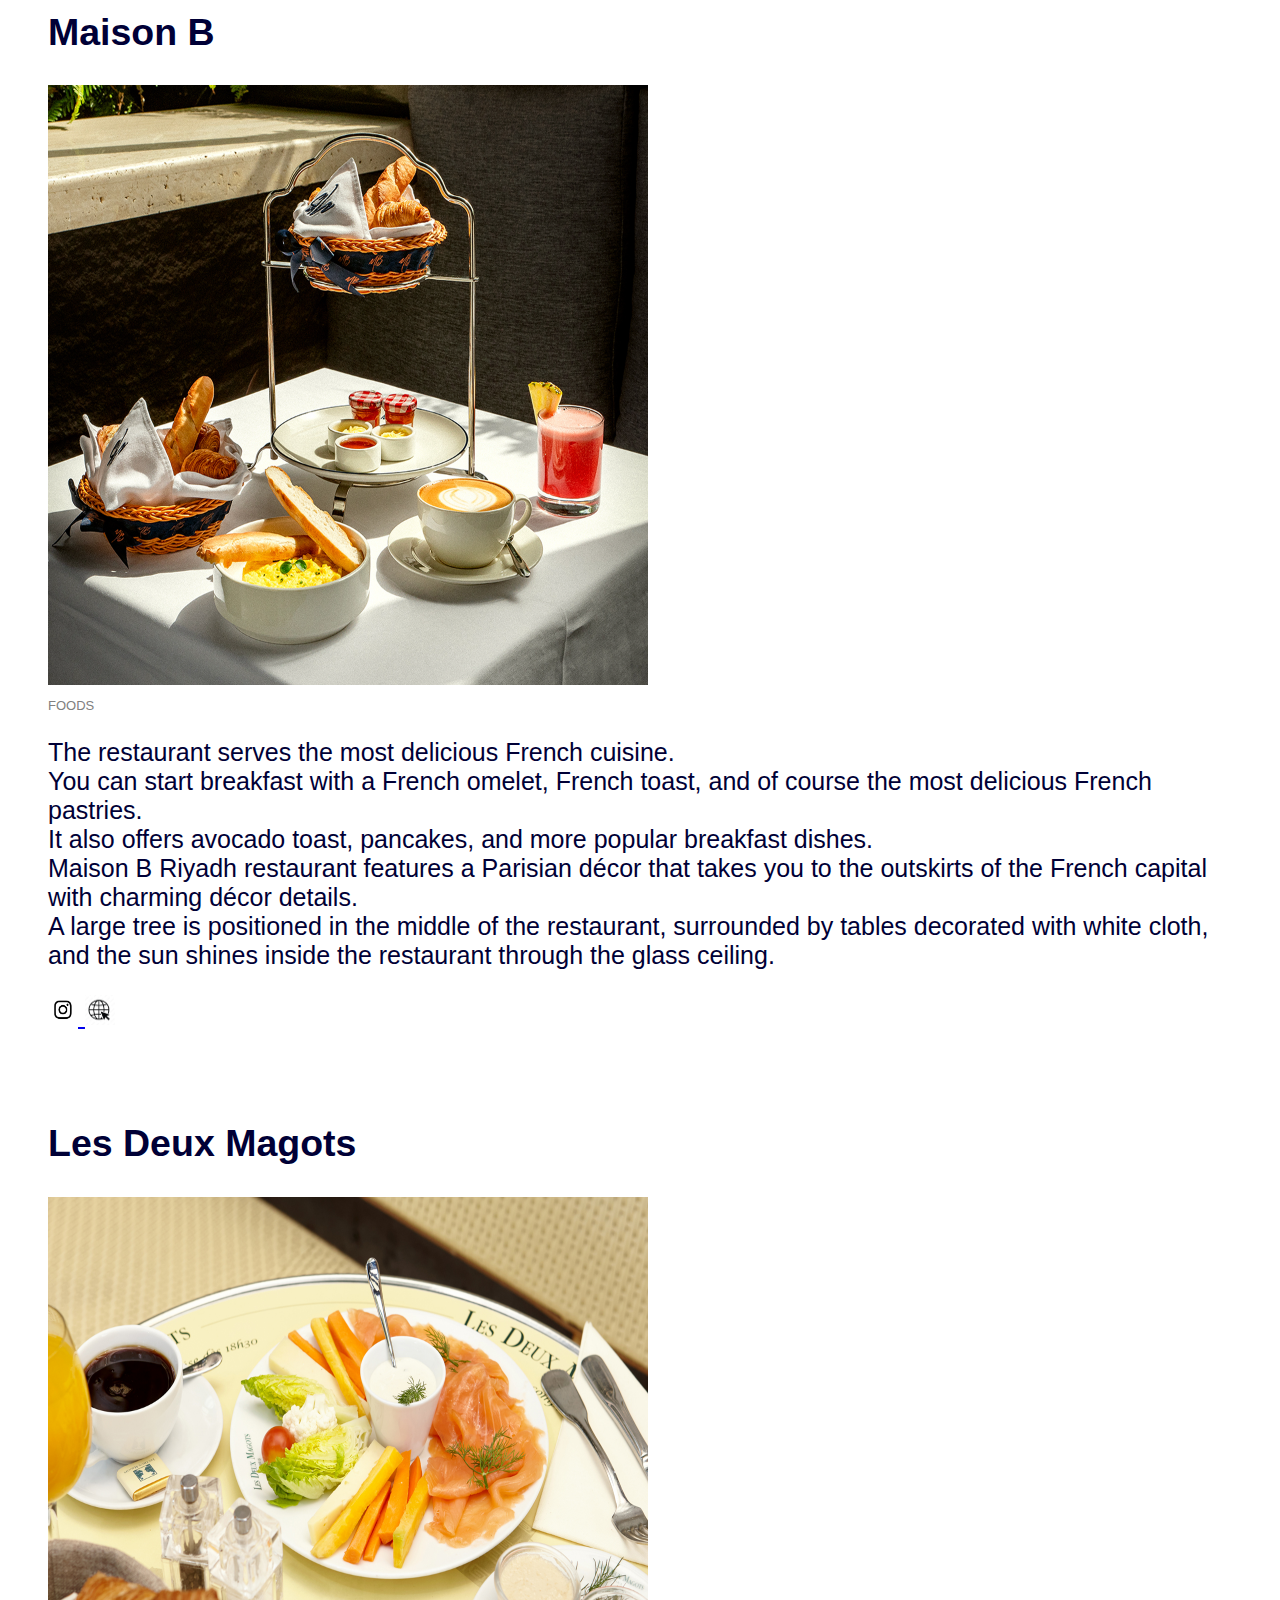
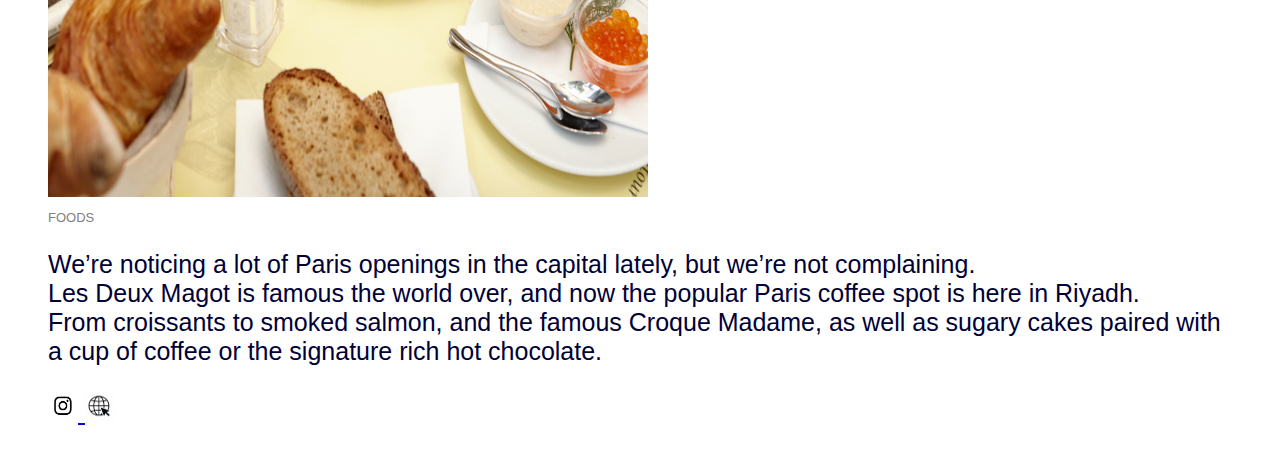
<file: French.html>
<html>
    <head>
        <link type="text/css " rel="stylesheet" href="cssFile.css">
        <h1>FRENCH FOODS</h1>
    </head>
    <body>
        <div class="p1">
            <p><b>6 greatest French restaurants in Riyadh: From fine-dining to family-style</b></p>
        </div>
        
        <div class="p2">
            <p>Feeling French? Then it’s time to book a table at the best French restaurants in Riyadh. We might always have Paris, but Riyadh’s French restaurants are setting a standard on home soil which is why this is a brand-new category for 2023. French food in the Saudi capital has further developed over the last 12 months to the delight of foodies across Riyadh. These outlets are giving the City of Light some competition thanks to a mix of French imports and even a few new concepts.</p>
        </div>
        <div class="food">
            <h2>Chalmont</h2>
            <img src="imags/Calmont.jpg" width="600" height="600">
            <div class="p3">
                <p>FOODS</p>
            </div>
            <p>Chalmont is an upscale fine dining French restaurant<br>located in the new King Abdullah Financial District (KAFD).<br> If you are looking for the best French restaurant in Riyadh<br>look no further than Chalmont who take you on a culinary voyage to the mountains of Chalmont in France.</p>
            <a href="https://www.instagram.com/chalmont.sa/?utm_source=ig_web_button_share_sheet&igshid=OGQ5ZDc2ODk2ZA==">
                <img src="imags/instagram.jpg" width="30" height="30">
            </a>
        </div>

       
        </div>
        <div class="food">
            <h2>Eloge</h2>
            <img src="imags/Eloge.jpg" width="600" height="600">
            <div class="p3">
                <p>FOODS</p>
            </div>
            <p>Bonjour, Éloge. This Ar Rabi spot is one of the latest French restaurants in Riyadh.<br> The new spot is the sister to fan-favourite and Time Out Riyadh Restaurant Awards 2022 shortlisted eatery Oplaisir.<br> Take a trip to Paris with your stomach through pastries, coffees and other café favourties.</p>
            <a href="https://www.instagram.com/eloge_ksa/?utm_source=ig_web_button_share_sheet&igshid=OGQ5ZDc2ODk2ZA==">
                <img src="imags/instagram.jpg" width="30" height="30">
            </a>
            <a href="https://eloge.sa/">
                <img src="imags/web.jpg" width="30" height="30">
            </a>
        </div>
        
        <div class="food">
            <h2>le Grenier à Pain</h2>
            <img src="imags/le Grenier a pain.jpg" width="600" height="600">
            <div class="p3">
                <p>FOODS</p>
            </div>
            <p>Warm and genuine decoration, traditional ovens visible to the public, good and beautiful things on display, our famous traditional crusty baguette: this is the secret of success of the “Grenier a pain” the real French bakery</p>
            <a href="https://www.instagram.com/legrenierapain.me/?utm_source=ig_web_button_share_sheet&igshid=OGQ5ZDc2ODk2ZA==">
                <img src="imags/instagram.jpg" width="30" height="30">
            </a>
            <a href="https://www.legrenierapain.me/">
                <img src="imags/web.jpg" width="30" height="30">
            </a>
        </div>
 </div>
    <div class="food">
        <h2>LPM</h2>
        <img src="imags/lpm.jpg" width="600" height="700">
        <div class="p3">
            <p>FOODS</p>
        </div>
        <p>It’s a hit in Dubai, Abu Dhabi, Miami, Hong Kong and London, and now it’s a hit here in Riyadh too.<br> LPM sticks closely to traditional French-style service – it’s sharing salads and meat platters from the hors d’oeuvres menu first, followed by rich and delicious pasta plats principaux.<br> Beyond the exceptional but simple gnocchi with cherry tomato and homemade pappardelle with veal ragout, the side dishes at LPM are a great way to sample a wide variety of the kitchen’s cooking without committing to a single dish. Truly exceptionnel.</p>
        <a href="https://www.instagram.com/lpmriyadh/?utm_source=ig_web_button_share_sheet&igshid=OGQ5ZDc2ODk2ZA==">
            <img src="imags/instagram.jpg" width="30" height="30">
        </a>
        <a href="https://lpmrestaurants.com/riyadh/">
            <img src="imags/web.jpg" width="30" height="30">
        </a>
    </div>
    <div class="food">
        <h2>Maison B</h2>
        <img src="imags/maison-b.png" width="600" height="600">
        <div class="p3">
            <p>FOODS</p>
        </div>
        <p>The restaurant serves the most delicious French cuisine.<br> You can start breakfast with a French omelet, French toast, and of course the most delicious French pastries.<br> It also offers avocado toast, pancakes, and more popular breakfast dishes.<br>
            Maison B Riyadh restaurant features a Parisian décor that takes you to the outskirts of the French capital with charming décor details.<br>
            A large tree is positioned in the middle of the restaurant, surrounded by tables decorated with white cloth, and the sun shines inside the restaurant through the glass ceiling.</p>
            <a href="https://www.instagram.com/maisonb.sa/?utm_source=ig_web_button_share_sheet&igshid=OGQ5ZDc2ODk2ZA==">
                <img src="imags/instagram.jpg" width="30" height="30">
            </a>
            <a href="https://maisonb.co/">
                <img src="imags/web.jpg" width="30" height="30">
            </a>
    </div>
 
    <div>
        <div class="food">
        <h2>Les Deux Magots</h2>
        <img src="imags/Les-Deux-Magots.jpg" width="600" height="600">
        <div class="p3">
            <p>FOODS</p>
        </div>
        <p>We’re noticing a lot of Paris openings in the capital lately, but we’re not complaining.<br> Les Deux Magot is famous the world over, and now the popular Paris coffee spot is here in Riyadh.<br> From croissants to smoked salmon, and the famous Croque Madame, as well as sugary cakes paired with a cup of coffee or the signature rich hot chocolate.</p>
        <a href="https://www.instagram.com/lesdeuxmagots.sa/?utm_source=ig_web_button_share_sheet&igshid=OGQ5ZDc2ODk2ZA==">
            <img src="imags/instagram.jpg" width="30" height="30">
        </a>
        <a href="https://coolinc.com.sa">
            <img src="imags/web.jpg" width="30" height="30">
        </a>
    </div>
    

        
    
     
    </body>
</html>
</file>
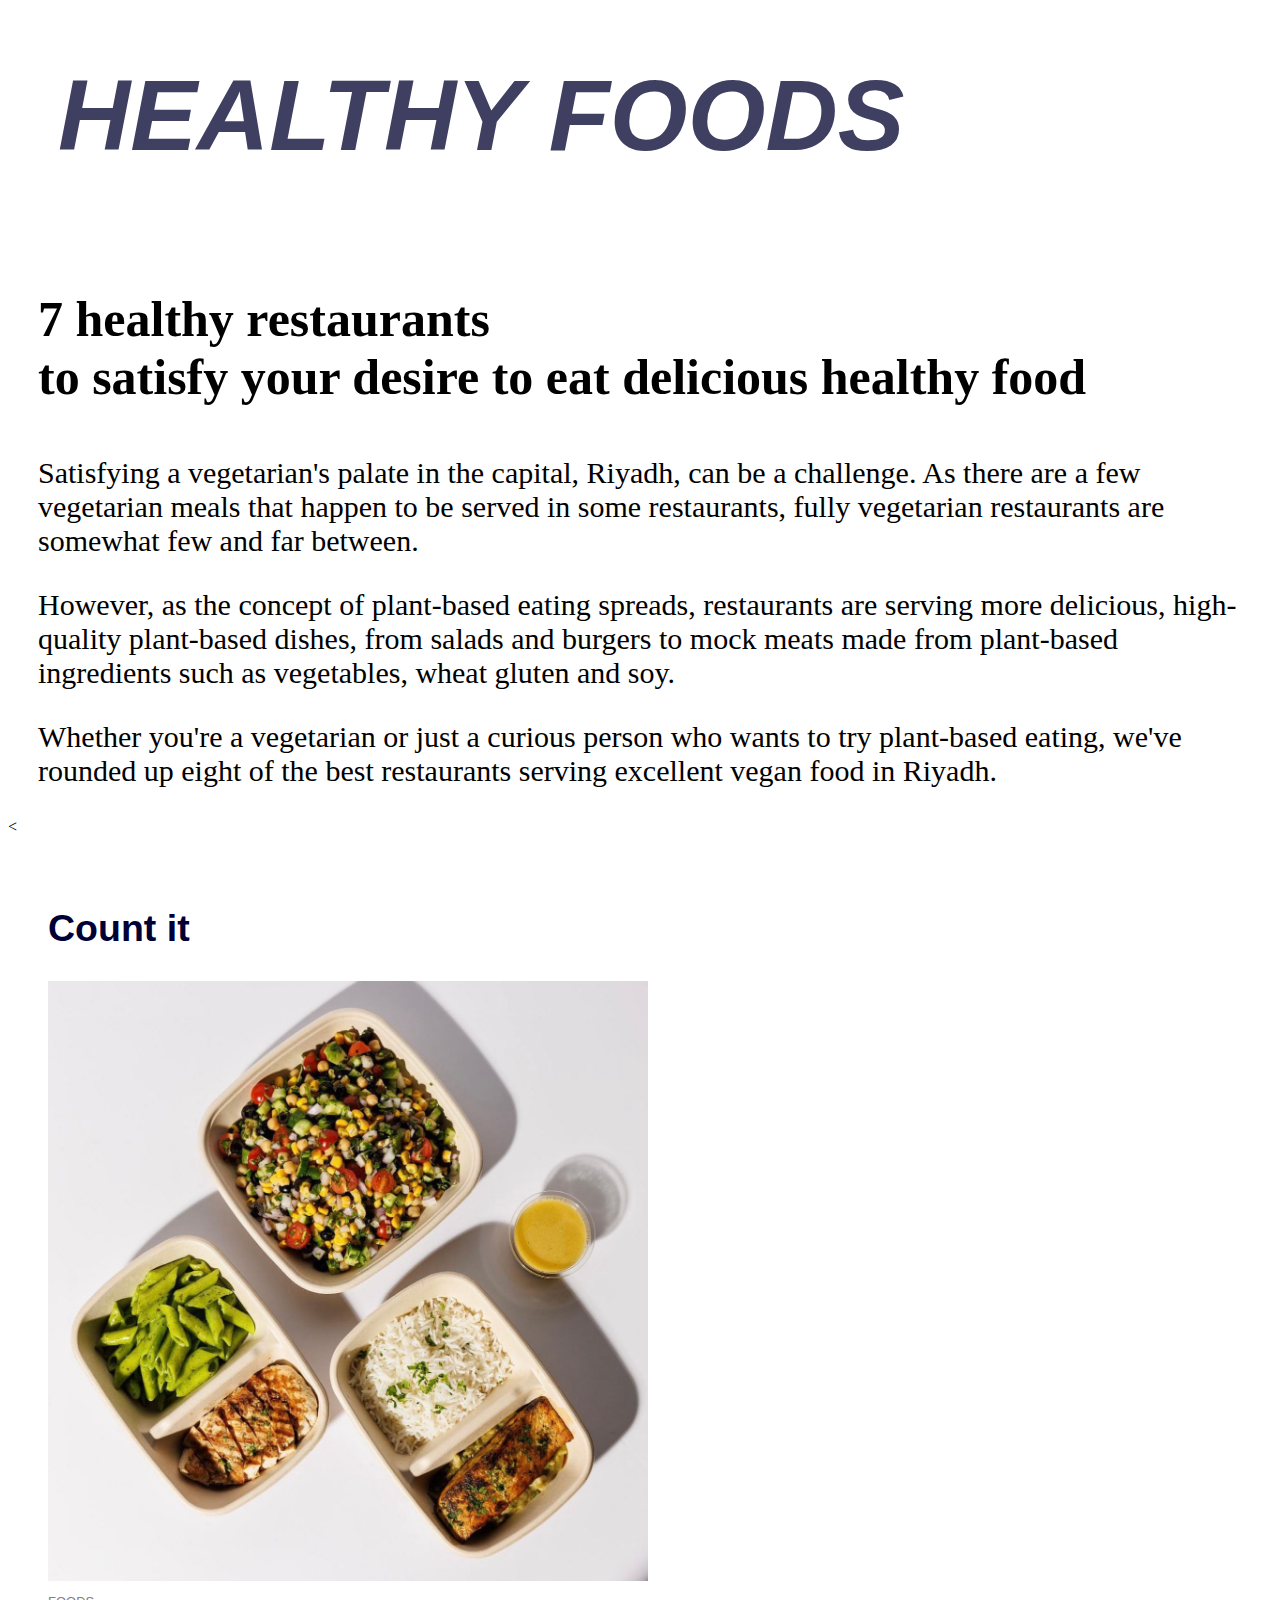
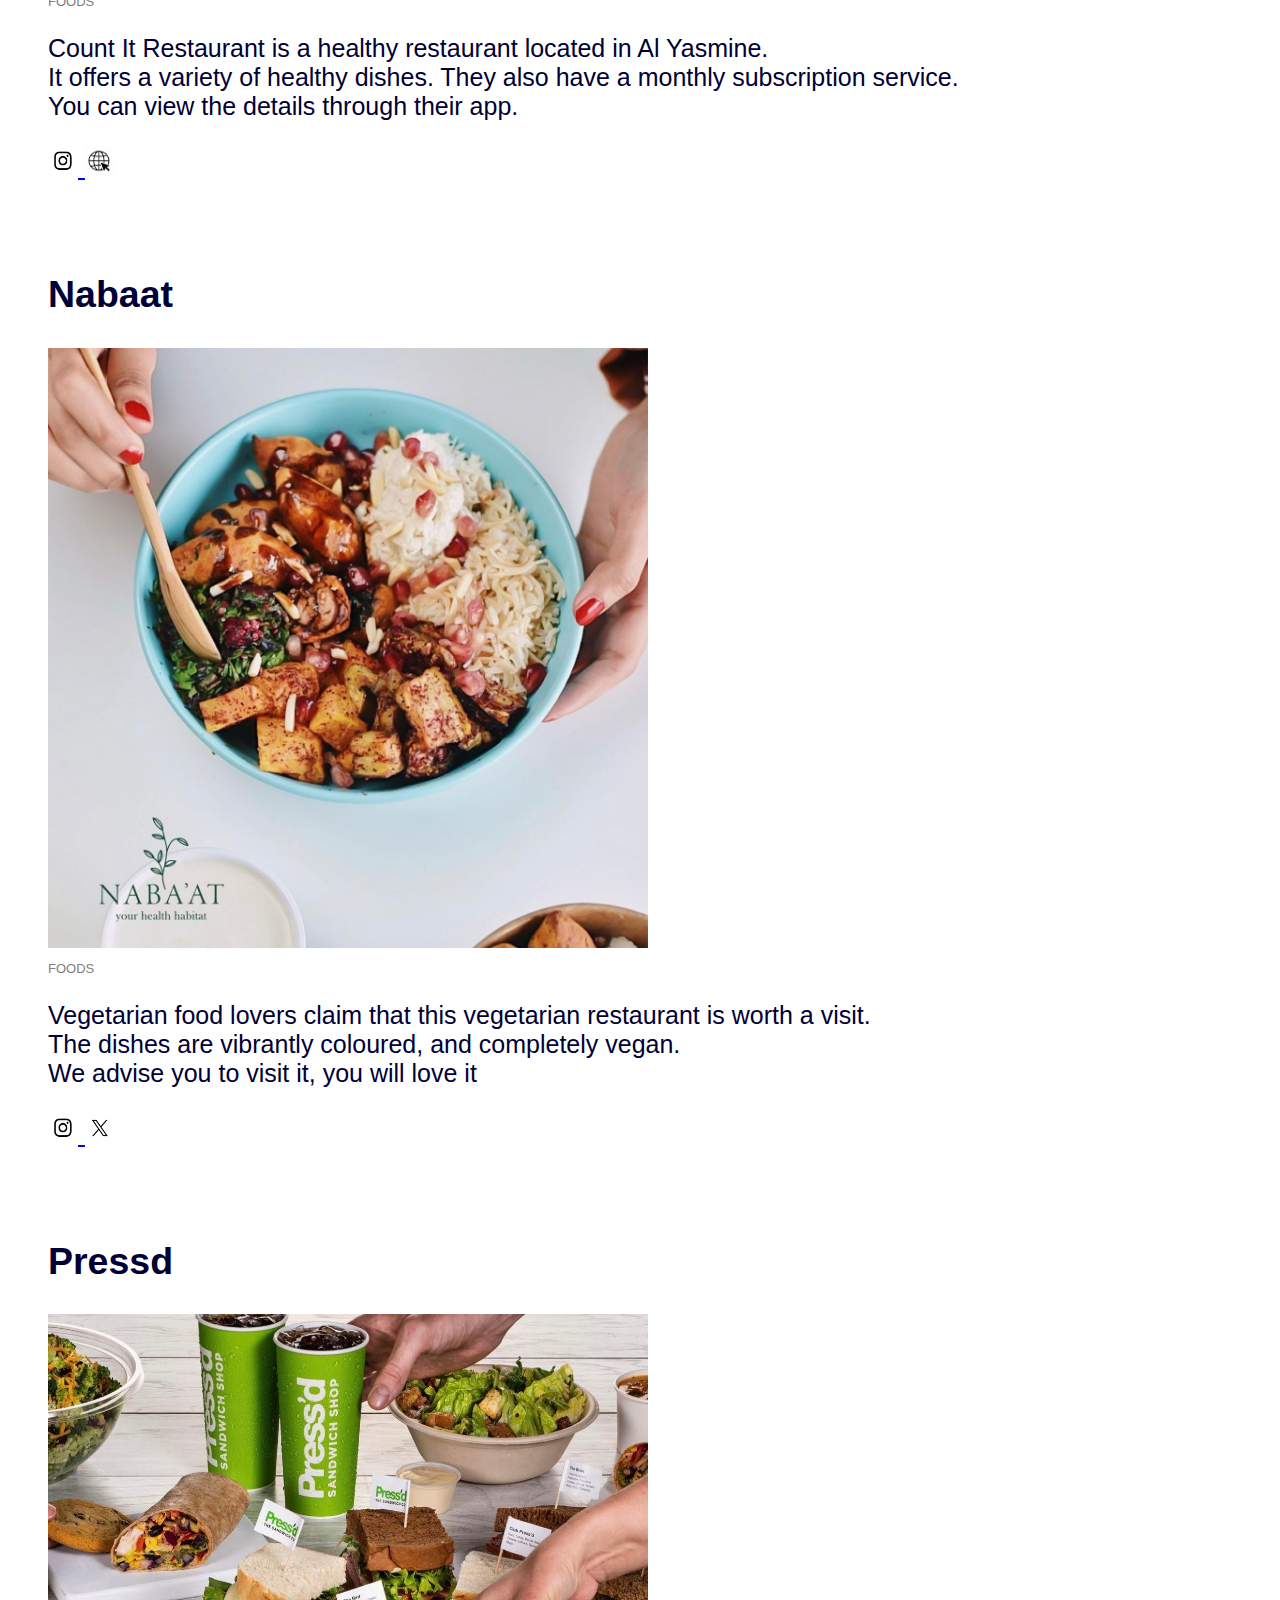
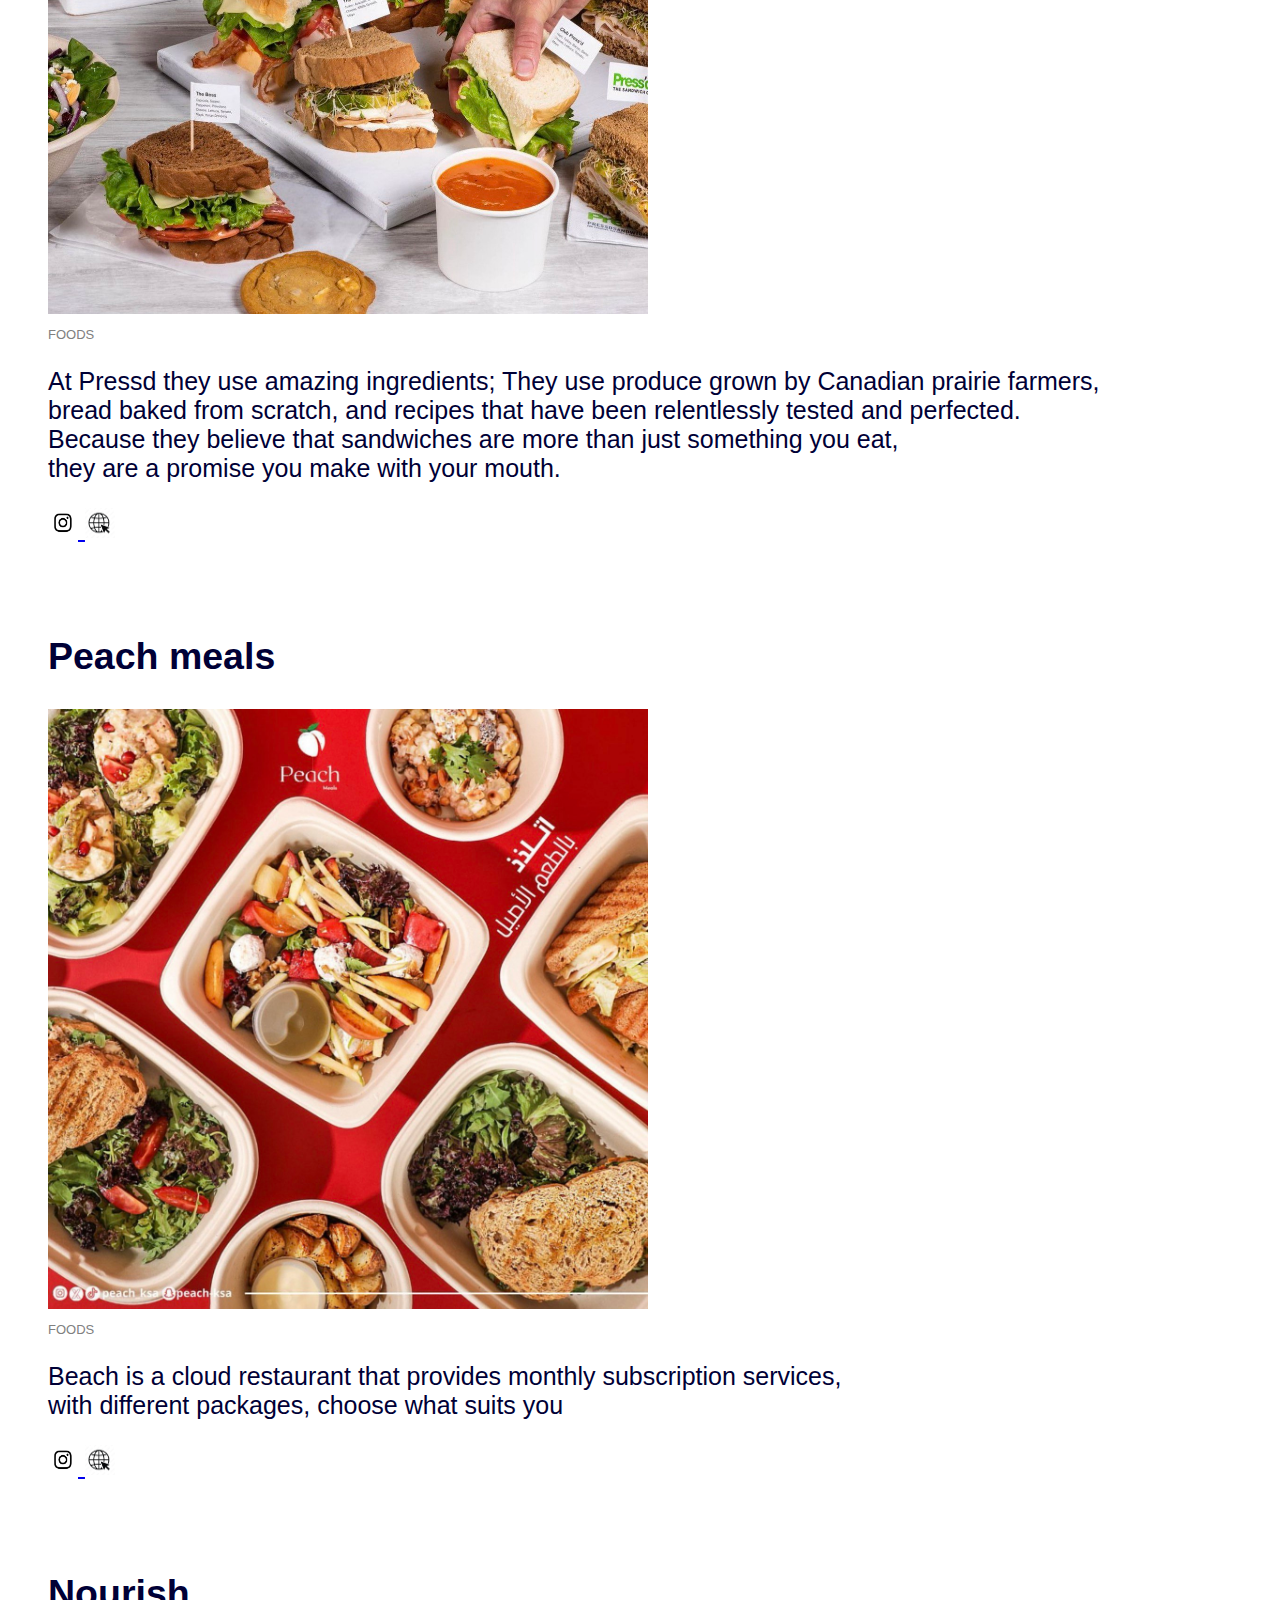
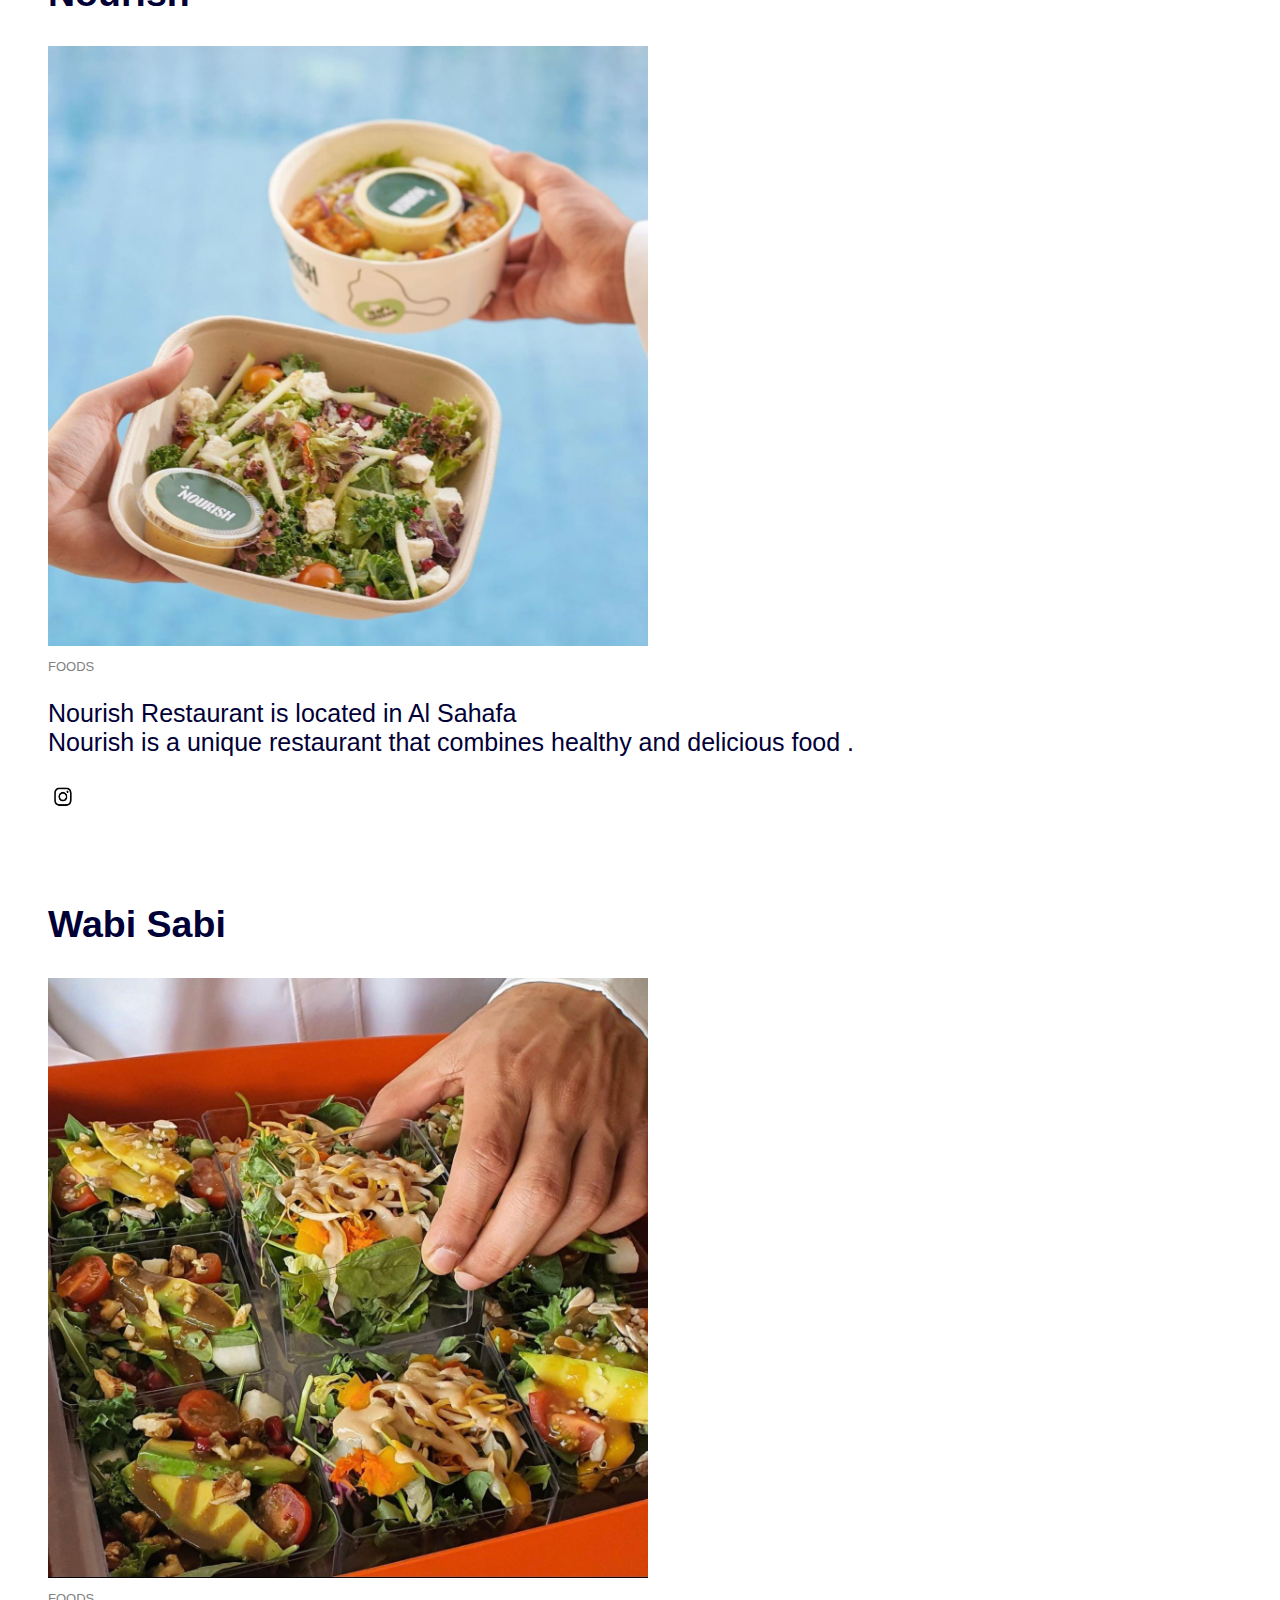
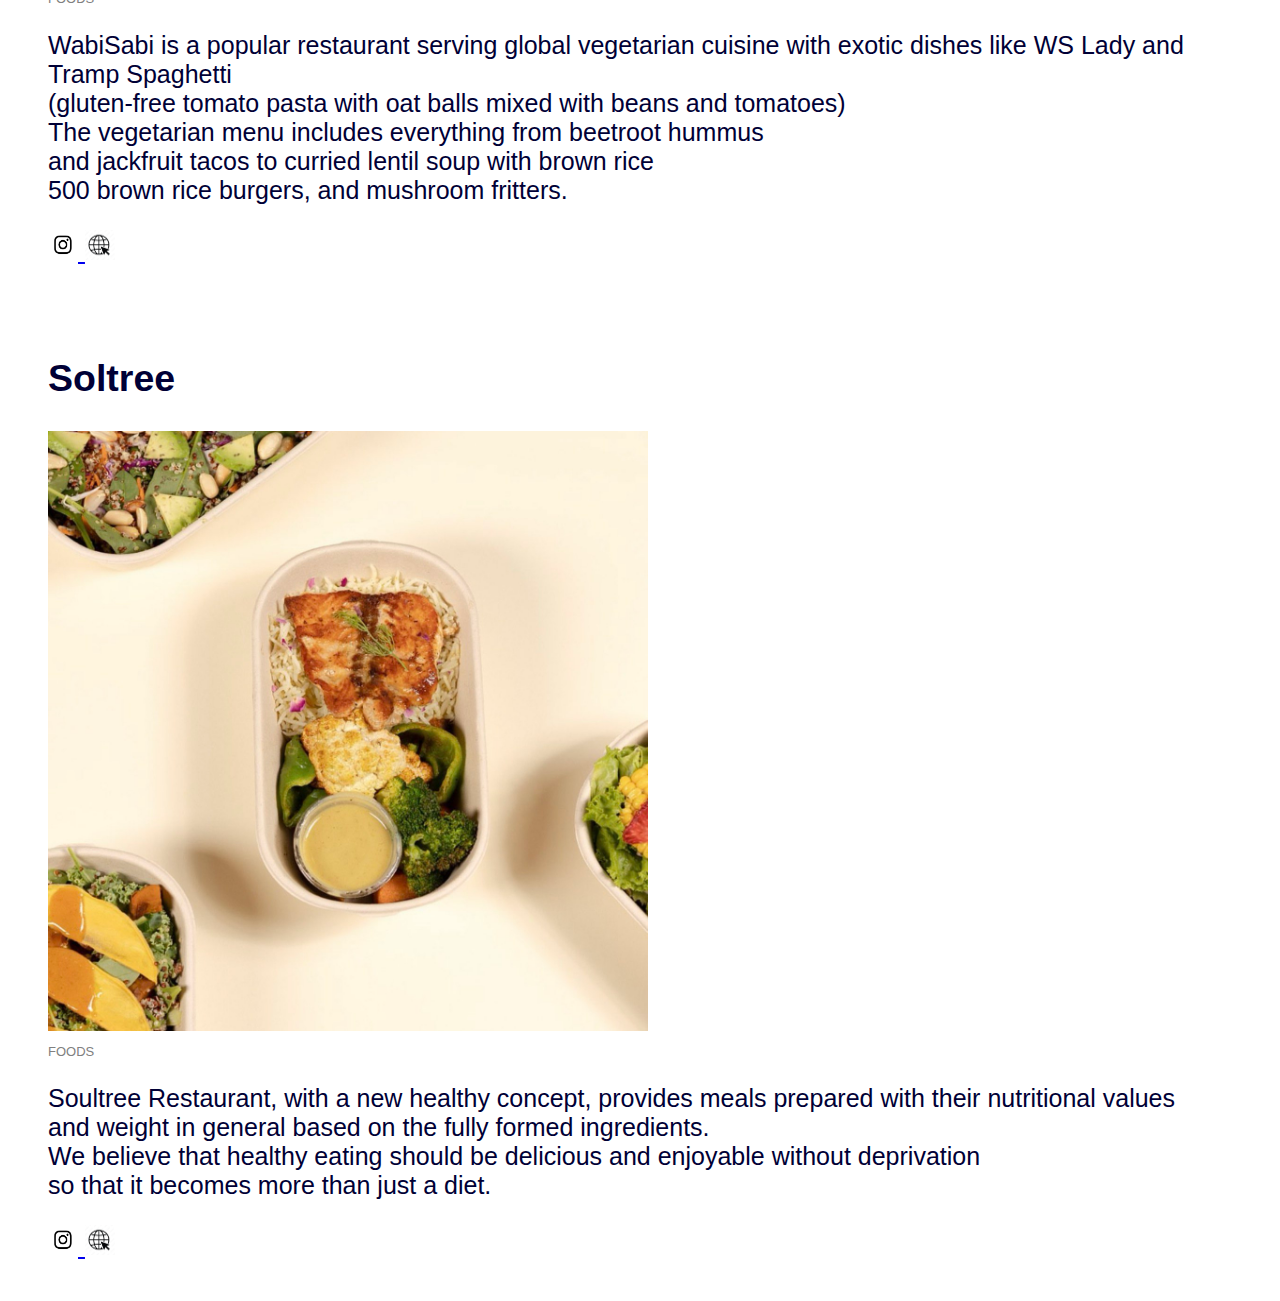
<file: Healthy.html>
<html>
    <head>
        <link type="text/css " rel="stylesheet" href="cssFile.css">
        <h1>HEALTHY FOODS</h1>
    </head>
    <body>
        <div class="p1">
            <p><b>7 healthy restaurants<br> to satisfy your desire to eat delicious healthy food</b></p>
        </div>
        
        <div class="p2">
            <p>Satisfying a vegetarian's palate in the capital, Riyadh, can be a challenge. As there are a few vegetarian meals that happen to be served in some restaurants, fully vegetarian restaurants are somewhat few and far between.</p>
            <p>However, as the concept of plant-based eating spreads, restaurants are serving more delicious, high-quality plant-based dishes, from salads and burgers to mock meats made from plant-based ingredients such as vegetables, wheat gluten and soy.</p>
            <p>Whether you're a vegetarian or just a curious person who wants to try plant-based eating, we've rounded up eight of the best restaurants serving excellent vegan food in Riyadh.</p>
        </div>
        <
        <div class="food">
            <h2>Count it</h2>
            <img src="imags/countit.jpg" width="600" height="600">
            <div class="p3">
                <p>FOODS</p>
            </div>
            <p>Count It Restaurant is a healthy restaurant located in Al Yasmine.<br> It offers a variety of healthy dishes. They also have a monthly subscription service.<br> You can view the details through their app.</p>
            <a href="https://www.instagram.com/countit.sa/?utm_source=ig_web_button_share_sheet&igshid=OGQ5ZDc2ODk2ZA==">
                <img src="imags/instagram.jpg" width="30" height="30">
            </a>
            <a href="https://linktr.ee/countit.sa?utm_source=linktree_profile_share&ltsid=7b884577-3d62-4b35-9392-bd8c092a75d0">
            <img src="imags/web.jpg" width="30" height="30"></a>
        </div>
        
        <div class="food">
            <h2>Nabaat</h2>
            <img src="imags/nabaat.jpg" width="600" height="600">
            <div class="p3">
                <p>FOODS</p>
            </div>
            <p>Vegetarian food lovers claim that this vegetarian restaurant is worth a visit.<br>The dishes are vibrantly coloured, and completely vegan.<br> We advise you to visit it, you will love it</p>
            <a href="https://www.instagram.com/nabaat_sa/?utm_source=ig_web_button_share_sheet&igshid=OGQ5ZDc2ODk2ZA==">
                <img src="imags/instagram.jpg" width="30" height="30">
            </a>
            <a href="https://twitter.com/nabaat_sa">
                <img src="imags/twitter.jpg" width="30" height="30">
            </a>
        </div>
        
        </div>
        <div class="food">
            <h2>Pressd</h2>
            <img src="imags/pressed.jpg" width="600" height="600">
            <div class="p3">
                <p>FOODS</p>
            </div>
            <p>At Pressd they use amazing ingredients; They use produce grown by Canadian prairie farmers,<br> bread baked from scratch, and recipes that have been relentlessly tested and perfected.<br> Because they believe that sandwiches are more than just something you eat,<br> they are a promise you make with your mouth.</p>
            <a href="https://www.instagram.com/pressdsandwichshop/?utm_source=ig_web_button_share_sheet&igshid=OGQ5ZDc2ODk2ZA==">
                <img src="imags/instagram.jpg" width="30" height="30">
            </a>
            <a href="https://pressdsandwiches.ca">
                <img src="imags/web.jpg" width="30" height="30">
            </a>
        </div>
       
        </div>
      
        <div class="food">
            <h2>Peach meals</h2>
            <img src="imags/peachmeals.jpg" width="600" height="600">
            <div class="p3">
                <p>FOODS</p>
            </div>
            <p>Beach is a cloud restaurant that provides monthly subscription services,<br> with different packages, choose what suits you</p>
            <a href="https://www.instagram.com/peach_ksa/?utm_source=ig_web_button_share_sheet&igshid=OGQ5ZDc2ODk2ZA==">
                <img src="imags/instagram.jpg" width="30" height="30">
            </a>
            <a href="https://peach-ksa.com">
                <img src="imags/web.jpg" width="30" height="30">
            </a>
        </div>
        <div class="food">
            <h2>Nourish</h2>
            <img src="imags/nourish.jpg" width="600" height="600">
            <div class="p3">
                <p>FOODS</p>
            </div>
            <p>Nourish Restaurant is located in Al Sahafa<br>Nourish is a unique restaurant that combines healthy and delicious food . </p>
            <a href="https://www.instagram.com/nourish.sa/?utm_source=ig_web_button_share_sheet&igshid=OGQ5ZDc2ODk2ZA==">
                <img src="imags/instagram.jpg" width="30" height="30">
            </a>
        </div>
        <div class="food">
            <h2>Wabi Sabi</h2>
            <img src="imags/wabisabi.jpg" width="600" height="600">
            <div class="p3">
                <p>FOODS</p>
            </div>
            <p>WabiSabi is a popular restaurant serving global vegetarian cuisine with exotic dishes like WS Lady and Tramp Spaghetti<br> (gluten-free tomato pasta with oat balls mixed with beans and tomatoes)<br>The vegetarian menu includes everything from beetroot hummus<br>and jackfruit tacos to curried lentil soup with brown rice<br>500 brown rice burgers, and mushroom fritters.</p>
            <a href="https://www.instagram.com/wabisabiksa/?utm_source=ig_web_button_share_sheet&igshid=OGQ5ZDc2ODk2ZA==">
                <img src="imags/instagram.jpg" width="30" height="30">
            </a>
            <a href="https://linktr.ee/wabisabiksa">
                <img src="imags/web.jpg" width="30" height="30">
            </a>
        </div>
        
        </div>
        <div class="food">
            <h2>Soltree</h2>
            <img src="imags/soltree.jpg" width="600" height="600">
            <div class="p3">
                <p>FOODS</p>
            </div>
            <p>Soultree Restaurant, with a new healthy concept, provides meals prepared with their nutritional values<br>​and weight in general based on the fully formed ingredients.<br> We believe that healthy eating should be delicious and enjoyable without deprivation<br> so that it becomes more than just a diet.</p>
            <a href="https://www.instagram.com/soltree_sa/?utm_source=ig_web_button_share_sheet&igshid=OGQ5ZDc2ODk2ZA==">
                <img src="imags/instagram.jpg" width="30" height="30">
            </a>
            <a href="https://linktr.ee/soltree_sa">
                <img src="imags/web.jpg" width="30" height="30">
            </a>
        </div>
       
        
    </body>
</html>
</file>
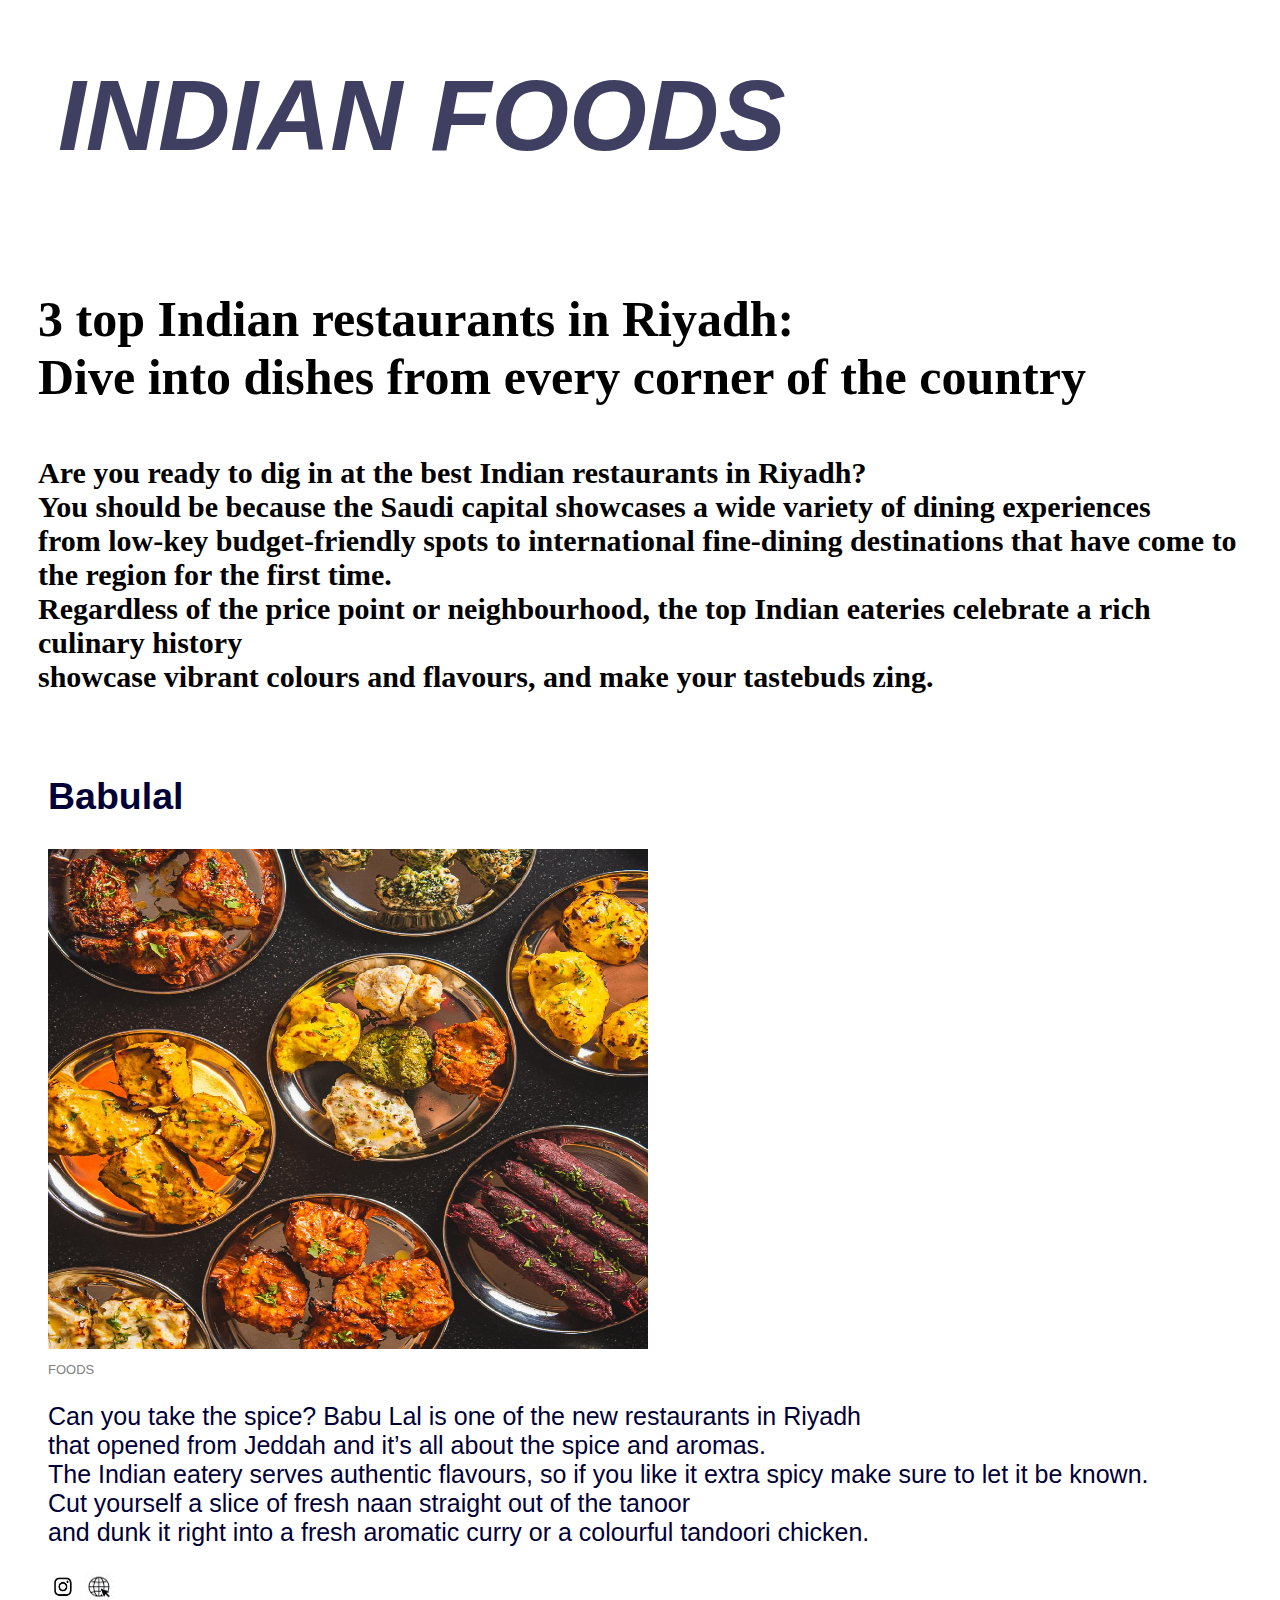
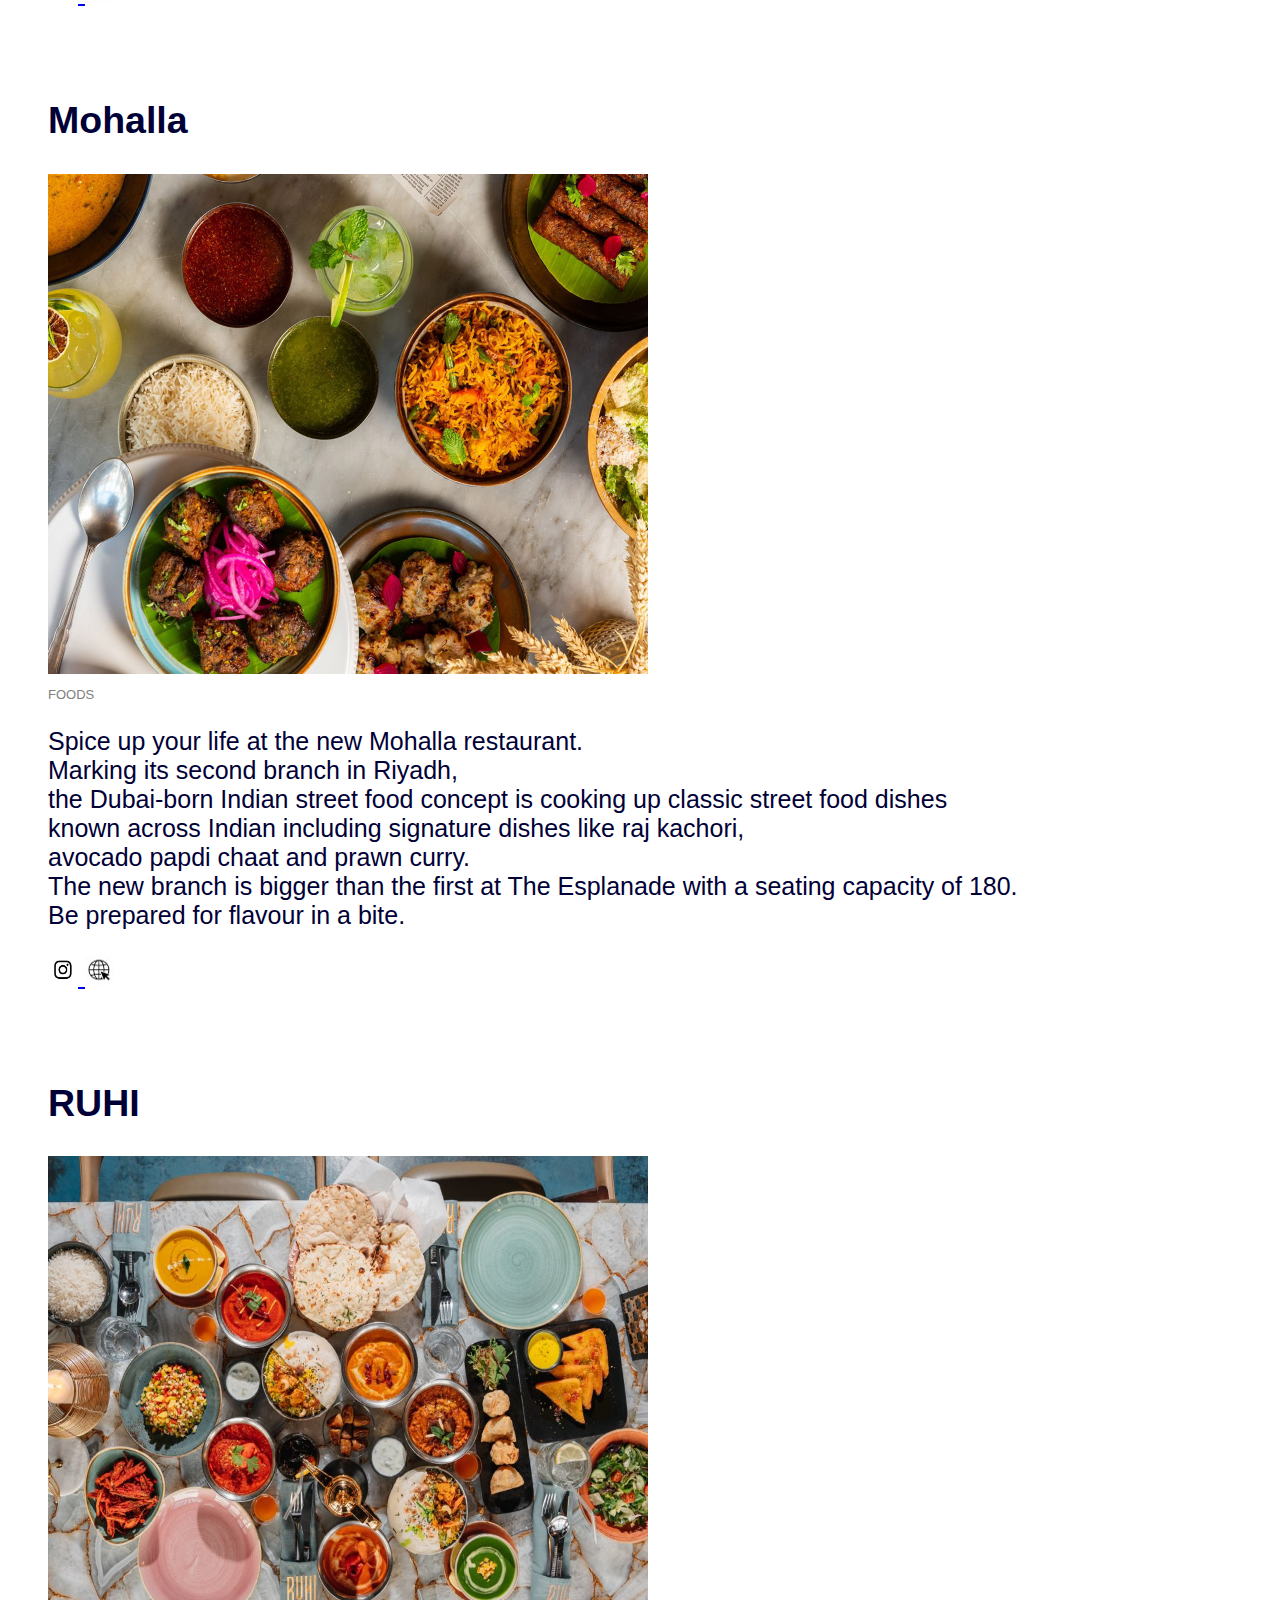
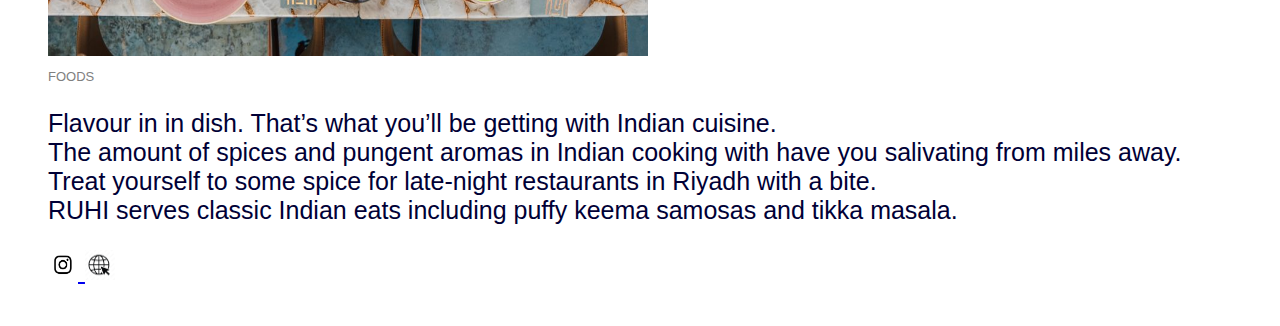
<file: Indian.html>
<html>
    <head>
        <link type="text/css " rel="stylesheet" href="cssFile.css">
        <h1>INDIAN FOODS</h1>
    </head>
    <body>
        <body>
            <div class="p1">
                <p><b>3 top Indian restaurants in Riyadh:<br> Dive into dishes from every corner of the country</b></p>
            </div>
       
        <div class="p2">
            <p><b>Are you ready to dig in at the best Indian restaurants in Riyadh?<br> You should be because the Saudi capital showcases a wide variety of dining experiences<br> from low-key budget-friendly spots to international fine-dining destinations that have come to the region for the first time.<br>Regardless of the price point or neighbourhood, the top Indian eateries celebrate a rich culinary history<br> showcase vibrant colours and flavours, and make your tastebuds zing.</b></p>
        </div>
        
        
        </div>
       
        </div>
        <div class="food">
            <h2>Babulal</h2>
            <img src="imags/babulal.jpeg" width="600" height="500">
            <div class="p3">
                <p>FOODS</p>
            </div>
            <p>Can you take the spice? Babu Lal is one of the new restaurants in Riyadh<br>that opened from Jeddah and it’s all about the spice and aromas.<br>The Indian eatery serves authentic flavours, so if you like it extra spicy make sure to let it be known.<br>Cut yourself a slice of fresh naan straight out of the tanoor<br> and dunk it right into a fresh aromatic curry or a colourful tandoori chicken.</p>
            <a href="https://www.instagram.com/eatbabulal/?utm_source=ig_web_button_share_sheet&igshid=OGQ5ZDc2ODk2ZA==">
                <img src="imags/instagram.jpg" width="30" height="30">
            </a>
            <a href="https://linktr.ee/eatbabulal">
                <img src="imags/web.jpg" width="30" height="30">
            </a>
        </div>
        <div class="food">
            <h2>Mohalla</h2>
            <img src="imags/Mohalla.jpg" width="600" height="500">
            <div class="p3">
                <p>FOODS</p>
            </div>
            <p>Spice up your life at the new Mohalla restaurant.<br> Marking its second branch in Riyadh,<br>the Dubai-born Indian street food concept is cooking up classic street food dishes<br> known across Indian including signature dishes like raj kachori,<br> avocado papdi chaat and prawn curry.<br>The new branch is bigger than the first at The Esplanade with a seating capacity of 180.<br> Be prepared for flavour in a bite.</p>
            <a href="https://www.instagram.com/mohallaksa/?utm_source=ig_web_button_share_sheet&igshid=OGQ5ZDc2ODk2ZA==">
                <img src="imags/instagram.jpg" width="30" height="30">
            </a>
            <a href="https://linktr.ee/mohallaksa">
                <img src="imags/web.jpg" width="30" height="30">
            </a>
        </div>
        
        <div class="food">
            <h2>RUHI</h2>
            <img src="imags/RUHI-.jpg" width="600" height="500">
            <div class="p3">
                <p>FOODS</p>
            </div>
            <p>Flavour in in dish. That’s what you’ll be getting with Indian cuisine.<br> The amount of spices and pungent aromas in Indian cooking with have you salivating from miles away.<br> Treat yourself to some spice for late-night restaurants in Riyadh with a bite.<br> RUHI serves classic Indian eats including puffy keema samosas and tikka masala.</p>
            <a href="https://www.instagram.com/ruhi.ksa/?utm_source=ig_web_button_share_sheet&igshid=OGQ5ZDc2ODk2ZA==">
                <img src="imags/instagram.jpg" width="30" height="30">
            </a>
            <a href="https://ruhi.com.sa/">
                <img src="imags/web.jpg" width="30" height="30">
            </a>
        </div>

        

    </body>
    
</html>
</file>
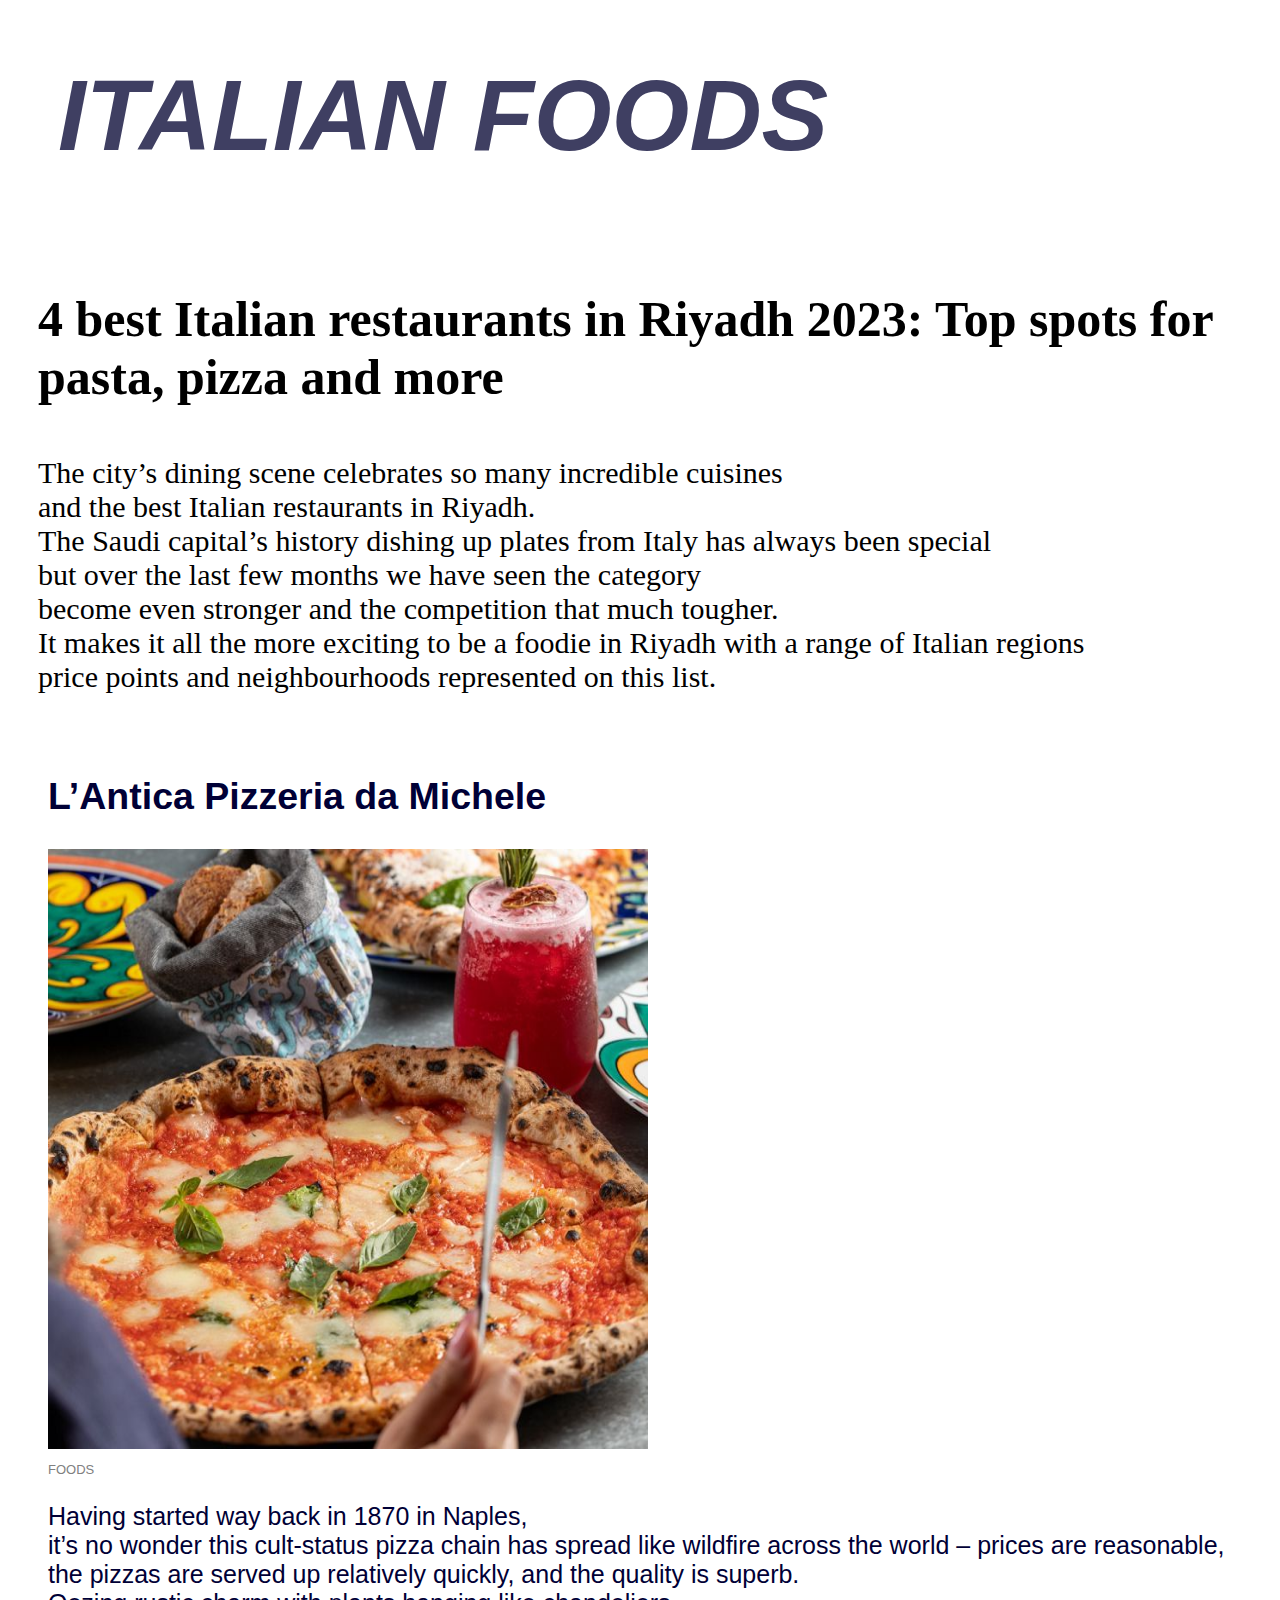
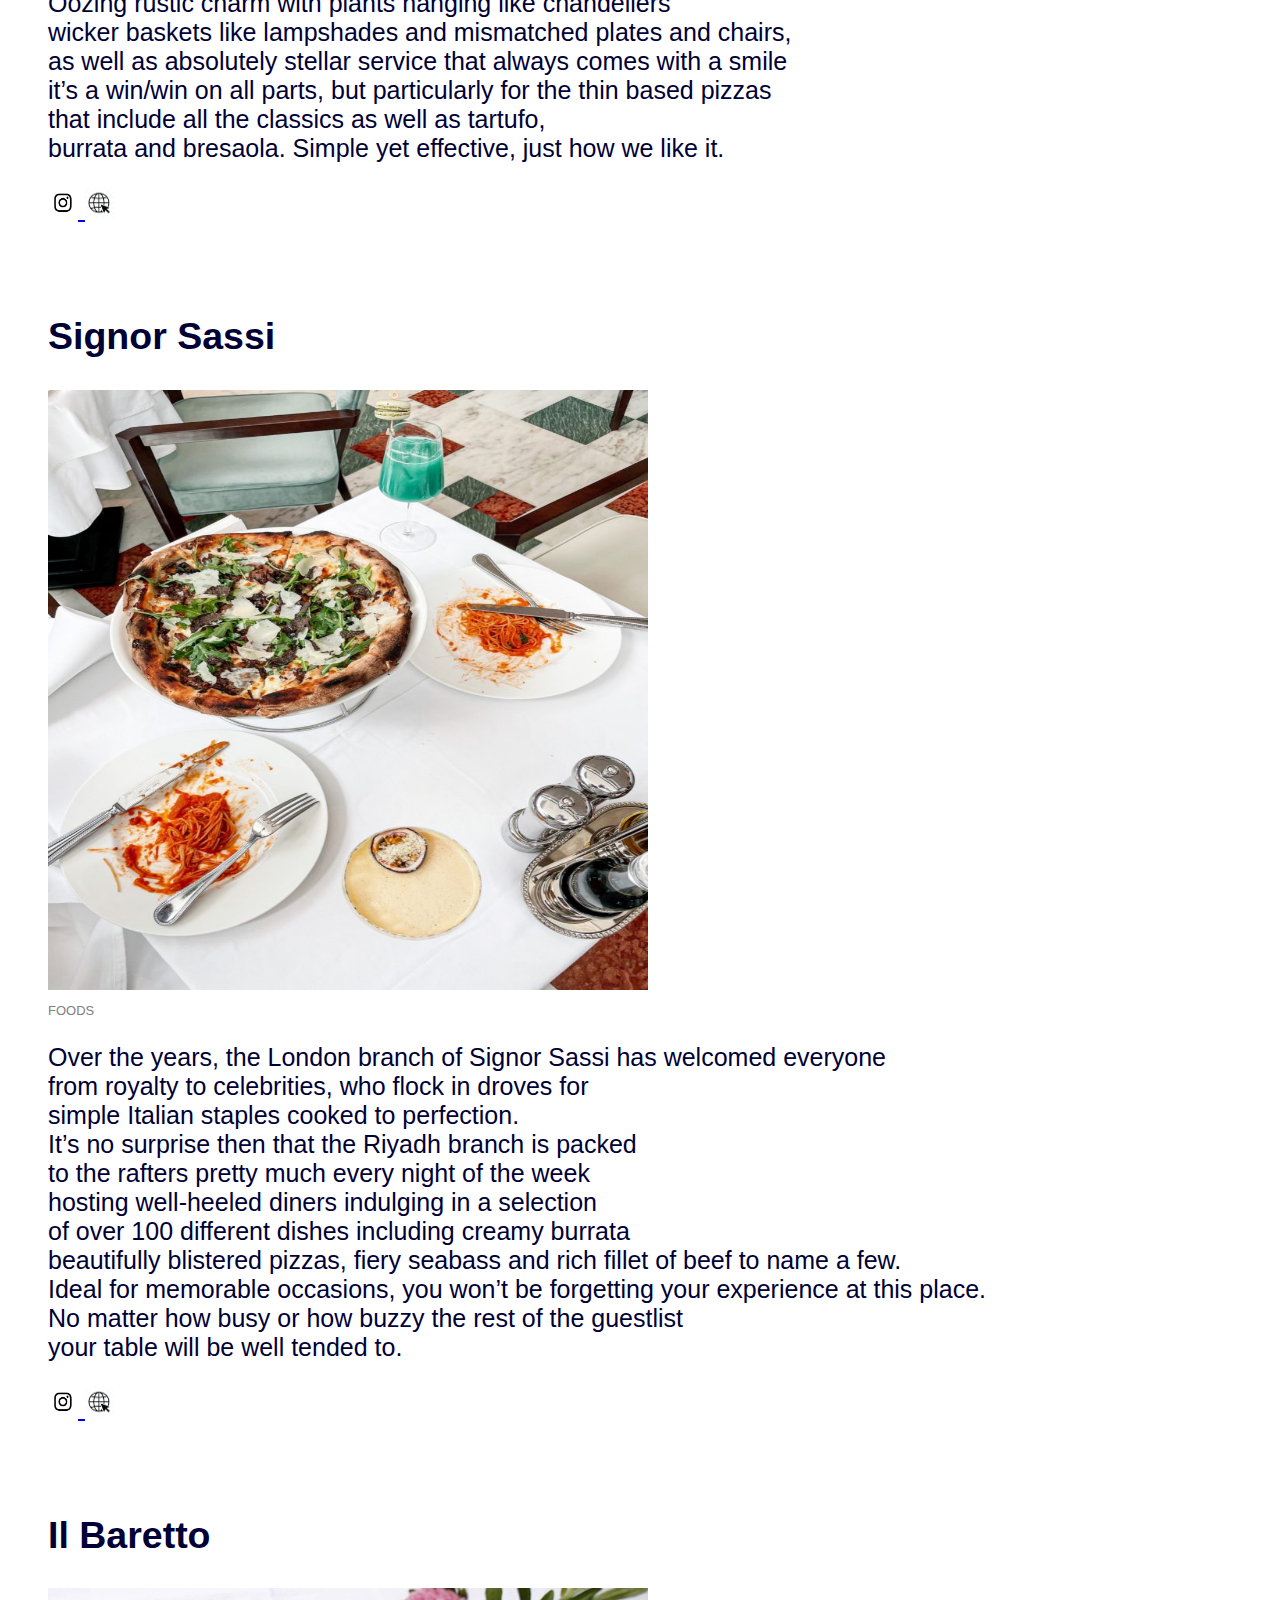
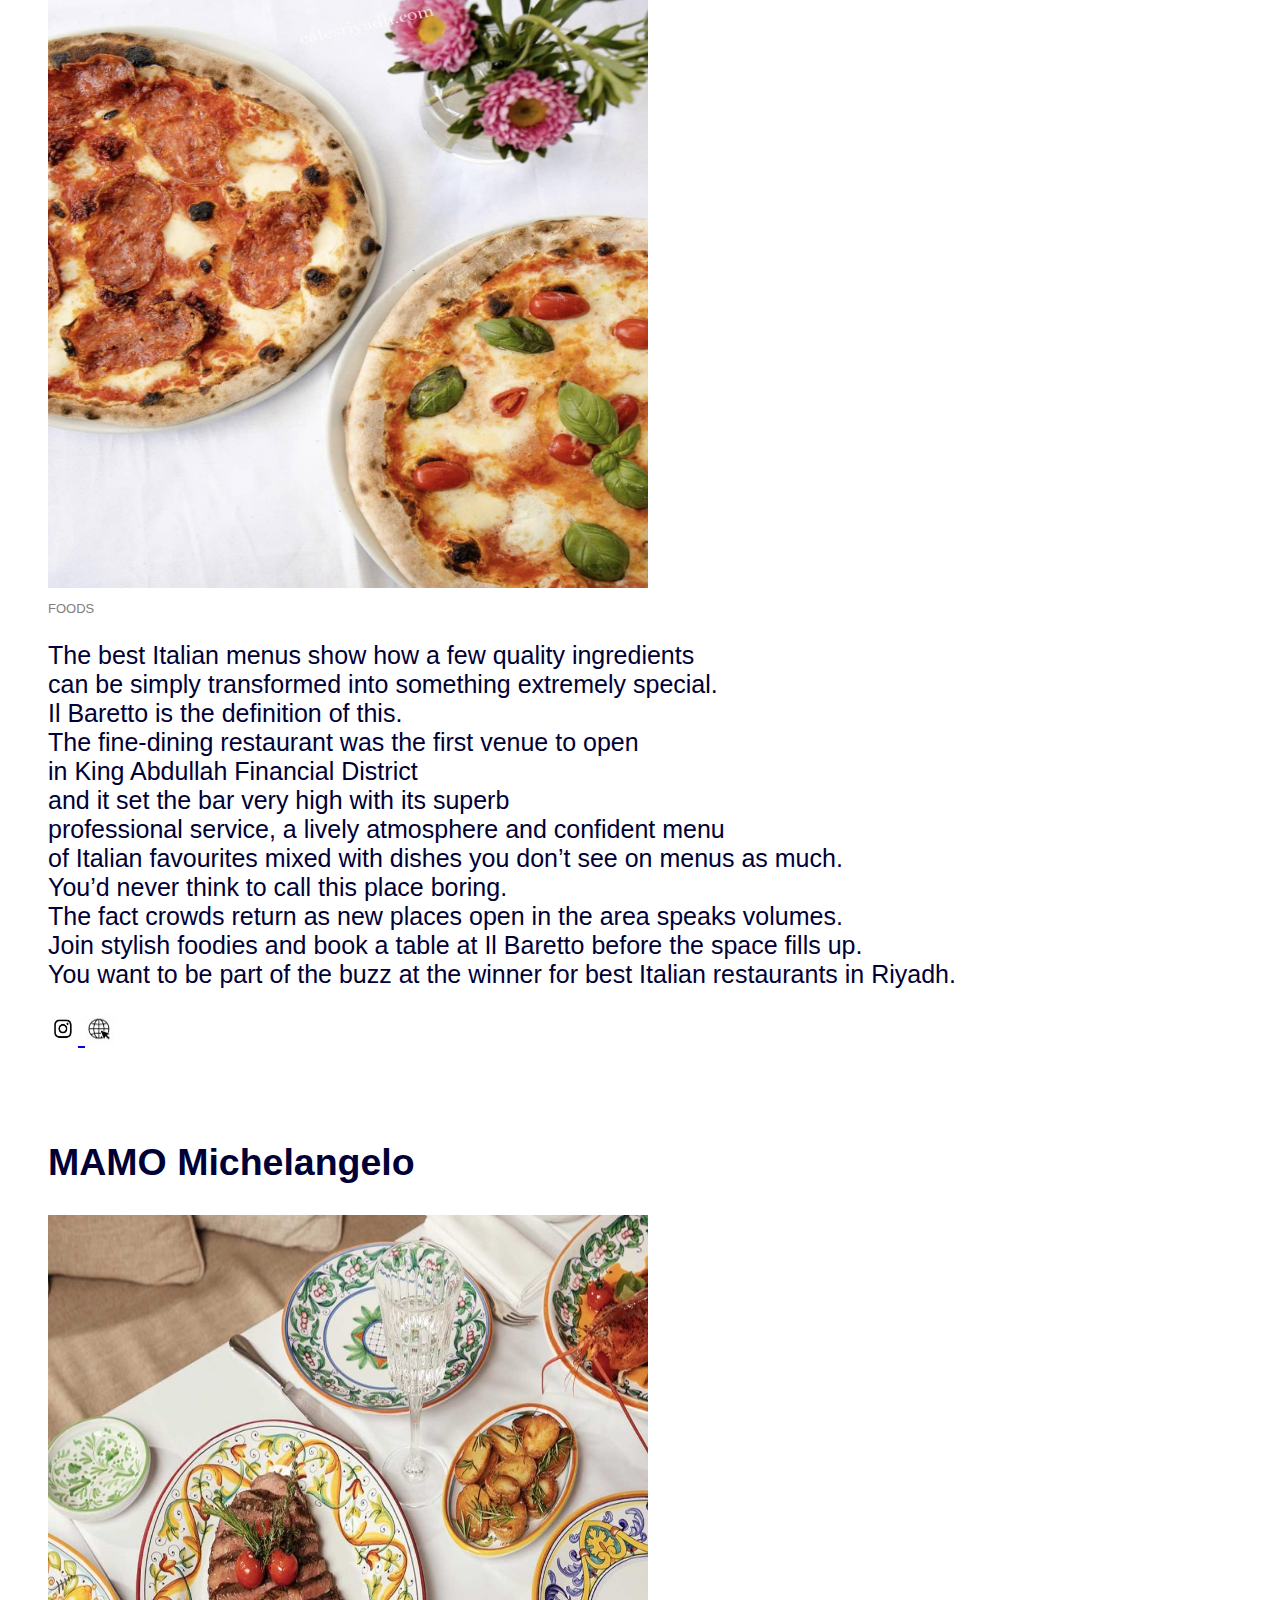
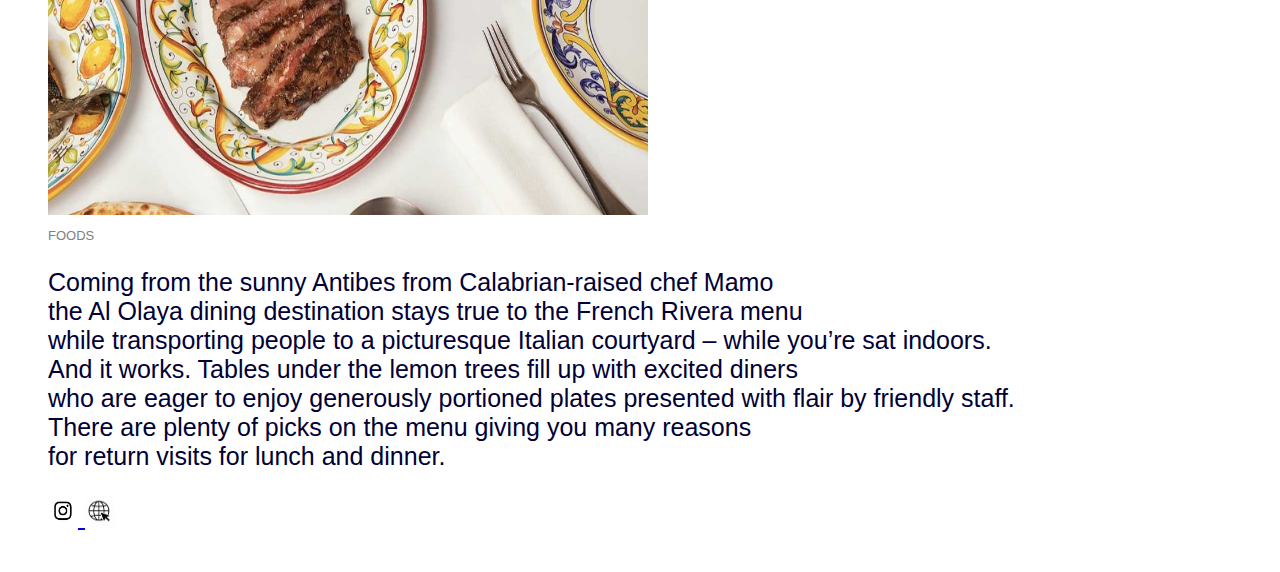
<file: Italian.html>
<html>
    <head>
    <link type="text/css " rel="stylesheet" href="cssFile.css">
    <h1>ITALIAN FOODS</h1>
    </head>
    <body>
        <div class="p1">
            <p><b>4 best Italian restaurants in Riyadh 2023: Top spots for pasta, pizza and more
            </b></p>
        </div>
       
        <div class="p2">
            <p>The city’s dining scene celebrates so many incredible cuisines<br> and the best Italian restaurants in Riyadh.<br> The Saudi capital’s history dishing up plates from Italy has always been special<br> but over the last few months we have seen the category<br> become even stronger and the competition that much tougher.<br>It makes it all the more exciting to be a foodie in Riyadh with a range of Italian regions<br> price points and neighbourhoods represented on this list.</p>
        </div>

    
    <div class="food">
   <h2>L’Antica Pizzeria da Michele</h2>
   <img src = "imags/damichele.jpg" width = 600 height="600">
   <div class="p3">
    <p>FOODS</p>
   </div>
   <p>Having started way back in 1870 in Naples,<br> it’s no wonder this cult-status pizza chain has spread like wildfire across the world – prices are reasonable,<br>the pizzas are served up relatively quickly, and the quality is superb.<br> Oozing rustic charm with plants hanging like chandeliers<br> wicker baskets like lampshades and mismatched plates and chairs,<br> as well as absolutely stellar service that always comes with a smile<br> it’s a win/win on all parts, but particularly for the thin based pizzas<br> that include all the classics as well as tartufo,<br> burrata and bresaola. Simple yet effective, just how we like it.</p>
   <a href="https://www.instagram.com/damichele_sa/?utm_source=ig_web_button_share_sheet&igshid=OGQ5ZDc2ODk2ZA==">
    <img src="imags/instagram.jpg" width="30" height="30">
</a>
<a href="https://www.damichele.net/">
    <img src="imags/web.jpg" width="30" height="30">
</a>
</div>



   <div class="food">
   <h2>Signor Sassi </h2>
   <img src = "imags/seniorsasi.jpg" width="600" height="600">
   <div class="p3">
    <p>FOODS</p>
   </div>
   <p>Over the years, the London branch of Signor Sassi has welcomed everyone<br> from royalty to celebrities, who flock in droves for <br>simple Italian staples cooked to perfection.<br> It’s no surprise then that the Riyadh branch is packed<br> to the rafters pretty much every night of the week<br> hosting well-heeled diners indulging in a selection <br>of over 100 different dishes including creamy burrata<br> beautifully blistered pizzas, fiery seabass and rich fillet of beef to name a few.<br> Ideal for memorable occasions, you won’t be forgetting your experience at this place.<br> No matter how busy or how buzzy the rest of the guestlist<br>your table will be well tended to.</p>
   <a href="https://www.instagram.com/signorsassiriyadh/?utm_source=ig_web_button_share_sheet&igshid=OGQ5ZDc2ODk2ZA==">
    <img src="imags/instagram.jpg" width="30" height="30">
</a>
<a href="https://signorsassi.sa/">
    <img src="imags/web.jpg" width="30" height="30">
</a>
</div>
<div class="food">
   <h2> Il Baretto  </h2>
   <img src = "imags/IlBaretto.jpg" width="600" height="600">
   <div class="p3">
    <p>FOODS</p>
   </div>
   <p>The best Italian menus show how a few quality ingredients<br> can be simply transformed into something extremely special.<br> Il Baretto is the definition of this. <br>The fine-dining restaurant was the first venue to open<br> in King Abdullah Financial District<br>and it set the bar very high with its superb<br>professional service, a lively atmosphere and confident menu<br>of Italian favourites mixed with dishes you don’t see on menus as much.<br> You’d never think to call this place boring.<br> The fact crowds return as new places open in the area speaks volumes.<br> Join stylish foodies and book a table at Il Baretto before the space fills up.<br> You want to be part of the buzz at the winner for best Italian restaurants in Riyadh.</p>
   <a href="https://www.instagram.com/ilbarettosa/?utm_source=ig_web_button_share_sheet&igshid=OGQ5ZDc2ODk2ZA==">
    <img src="imags/instagram.jpg" width="30" height="30">
</a>
<a href="http://www.ilbaretto.sa/">
    <img src="imags/web.jpg" width="30" height="30">
</a>
</div>
   
   
  
    <div class="food">
        <h2>MAMO Michelangelo</h2>
        <img src="imags/mamo-michelangelo.jpg" width="600" height="600">
        <div class="p3">
            <p>FOODS</p>
           </div>
        <p>Coming from the sunny Antibes from Calabrian-raised chef Mamo<br>the Al Olaya dining destination stays true to the French Rivera menu <br>while transporting people to a picturesque Italian courtyard – while you’re sat indoors.<br> And it works. Tables under the lemon trees fill up with excited diners<br> who are eager to enjoy generously portioned plates presented with flair by friendly staff.<br> There are plenty of picks on the menu giving you many reasons<br> for return visits for lunch and dinner.</p>
        <a href="https://www.instagram.com/mamomichelangeloksa/?utm_source=ig_web_button_share_sheet&igshid=OGQ5ZDc2ODk2ZA==">
            <img src="imags/instagram.jpg" width="30" height="30">
        </a>
        <a href="https://linktr.ee/MamoMichelangeloKSA">
            <img src="imags/web.jpg" width="30" height="30">
        </a>
    </div>
    
   
</body>

</html>
</file>
<file: cssFile.css>
h1{
    font-size:100 ;
    font-style:italic;
    font-family:'Franklin Gothic Medium', 'Arial Narrow', Arial, sans-serif;
    text-align: left;
    padding: 50;
    color:rgb(63, 63, 98);
    
}
  .food{
color: rgb(0, 0, 54);
font-size: 25;
font-style:normal;
font-family:'Gill Sans', 'Gill Sans MT', Calibri, 'Trebuchet MS', sans-serif;
padding: 20;
margin: 20;
  }

  .p1{
    font-size: 50;
    margin: 30;

}
.p2{
    font-size: 30;
    margin: 30;

}
.p3{
    color: grey;
    font-size: 13;
}
.fooddesi{
    padding: 20px;
    margin: 20;

}
.event{
    color:black;
    font-size: 25;
    font-style: normal;
    font-family:'Gill Sans', 'Gill Sans MT', Calibri, 'Trebuchet MS', sans-serif;
    padding:20;
    margin: 20;
}
.cafes{
    color: rgb(127, 83, 25);
    font-size: 25;
    font-family: 'Gill Sans', 'Gill Sans MT', Calibri, 'Trebuchet MS', sans-serif;
    font-style: normal;
    padding: 20;
    margin: 20;
}
</file>
<file: cafe1.css>
h1{
    font-size: 65;
    text-align: center;
    color: white;
    padding: 10;
}


body{
    background:linear-gradient(rgba(0,0,0,0.5),rgba(0,0,0,0.5)),url("imags/cafe.jpg") ;
    height: 100vh;
    background-size:auto;
    background-position: center;
    position: relative;
    
    
}
.button{
    
    background-color: rgb(226, 223, 219);
    padding: 10px 20px;
    border-radius: 6px;
    color: navy;
    font-size: 20px;
    font-family: 'Courier New', Courier, monospace;
    cursor: pointer;
    transition: all 0.2s ease;
    position:fixed;
    top: 50%;
    left: 50%;
    
   
}
</file>
<file: even1.css>
h1{
    font-size: 65;
    text-align: center;
    color: white;
    padding: 10;
}


body{
    background:linear-gradient(rgba(0,0,0,0.5),rgba(0,0,0,0.5)),url("imags/Adventure.jpg") ;
    height: 100vh;
    background-size:auto;
    background-position: center;
    position: relative;
}


.button{
    background-color: rgb(226, 223, 219);
    padding: 10px 20px;
    border-radius: 6px;
    color: nave;
    font-size: 20px;
    font-family: 'Courier New', Courier, monospace;
    cursor: pointer;
    transition: all 0.2s ease;
    position:fixed;
    top: 60%;
    left: 40%;
    
   
}
</file>
<file: food.css>
h1{
    font-size: 65;
    text-align: center;
    color: white;
    padding: 10;
}


body{
    background:linear-gradient(rgba(0,0,0,0.5),rgba(0,0,0,0.5)),url("imags/food.jpg") ;
    height: 100vh;
    background-size:auto;
    background-position: center;
    position: relative;
}
ul{
    list-style: none;
    list-style-type: none;
    margin: 20;
    padding: 20;
    background-color: rgb(172, 220, 172);
    font-size: 50;
    font-family:'Courier New', Courier, monospace
}
li a{
    display: block;
    color: navy;
    text-decoration: none;
}
a:visited{
    text-decoration: none;
    color:gray
}
a:hover{
    text-decoration: none;
    color: white;

}
</file>
